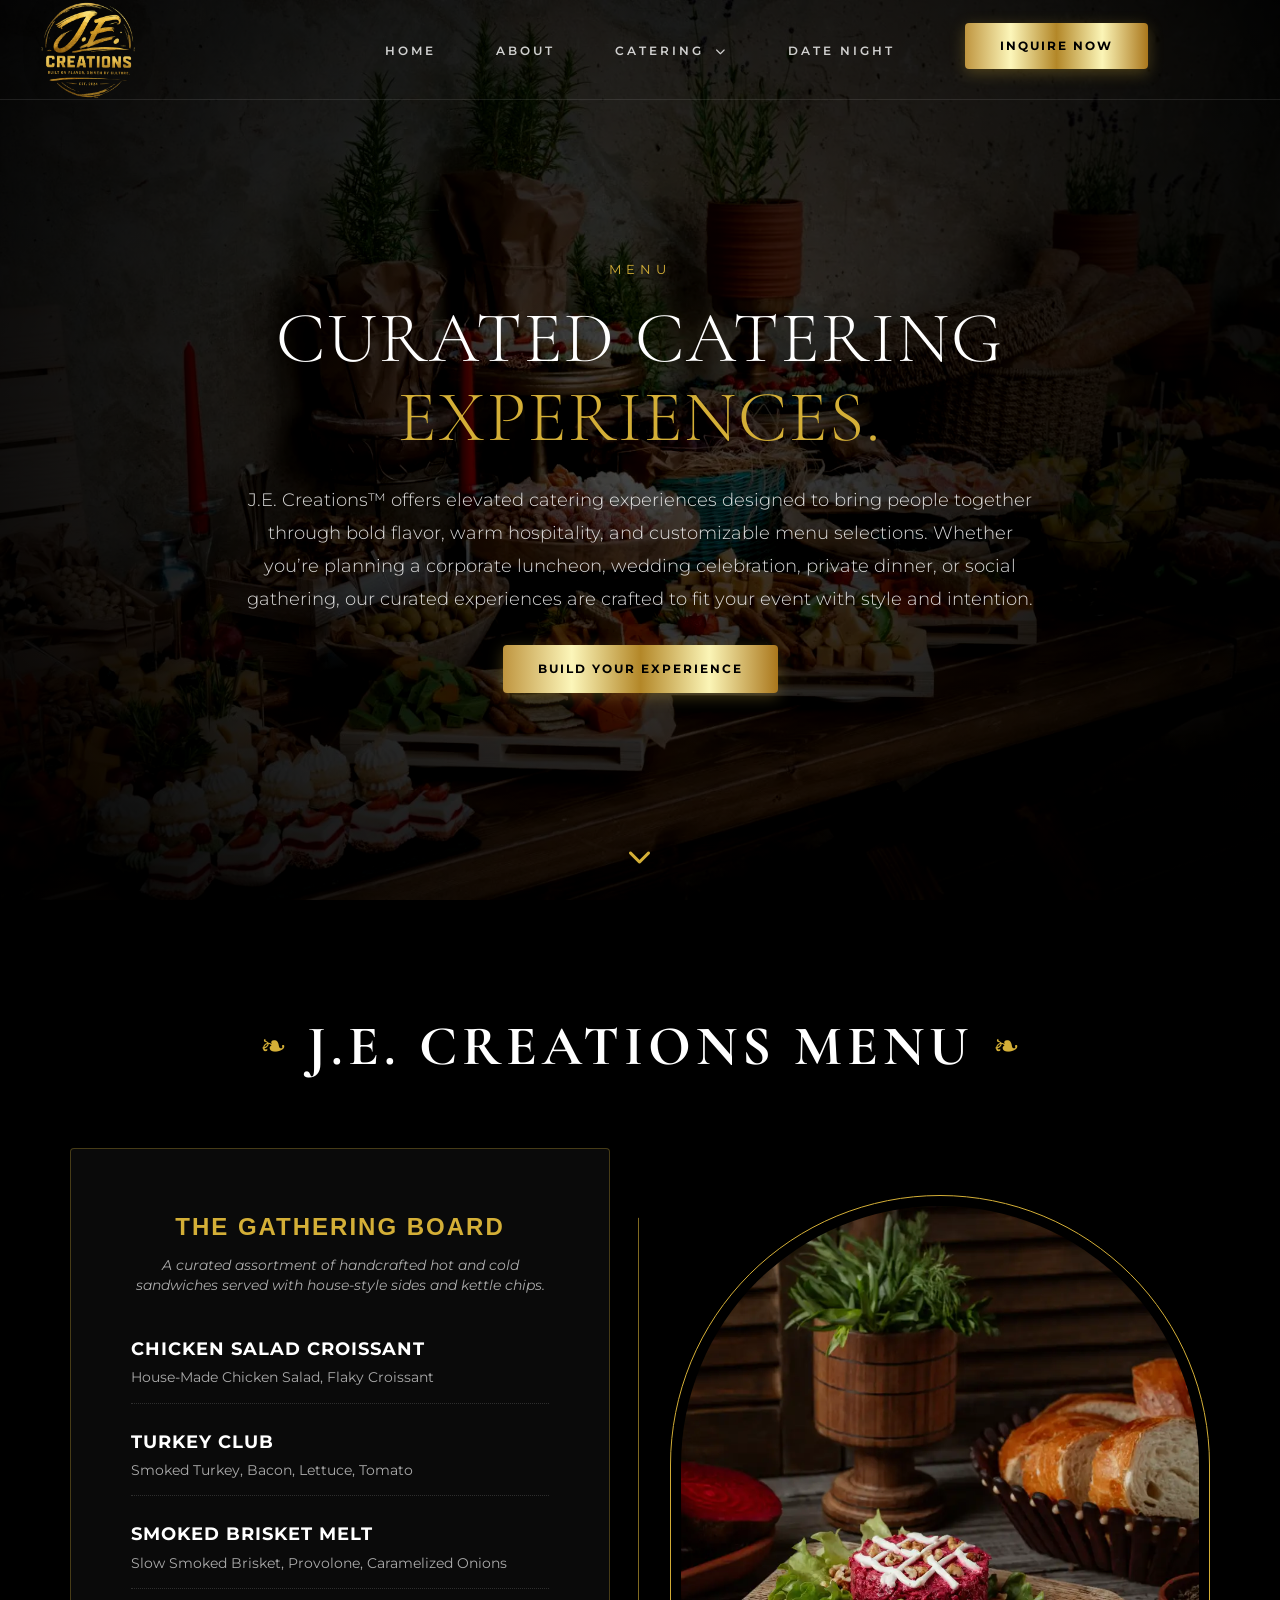
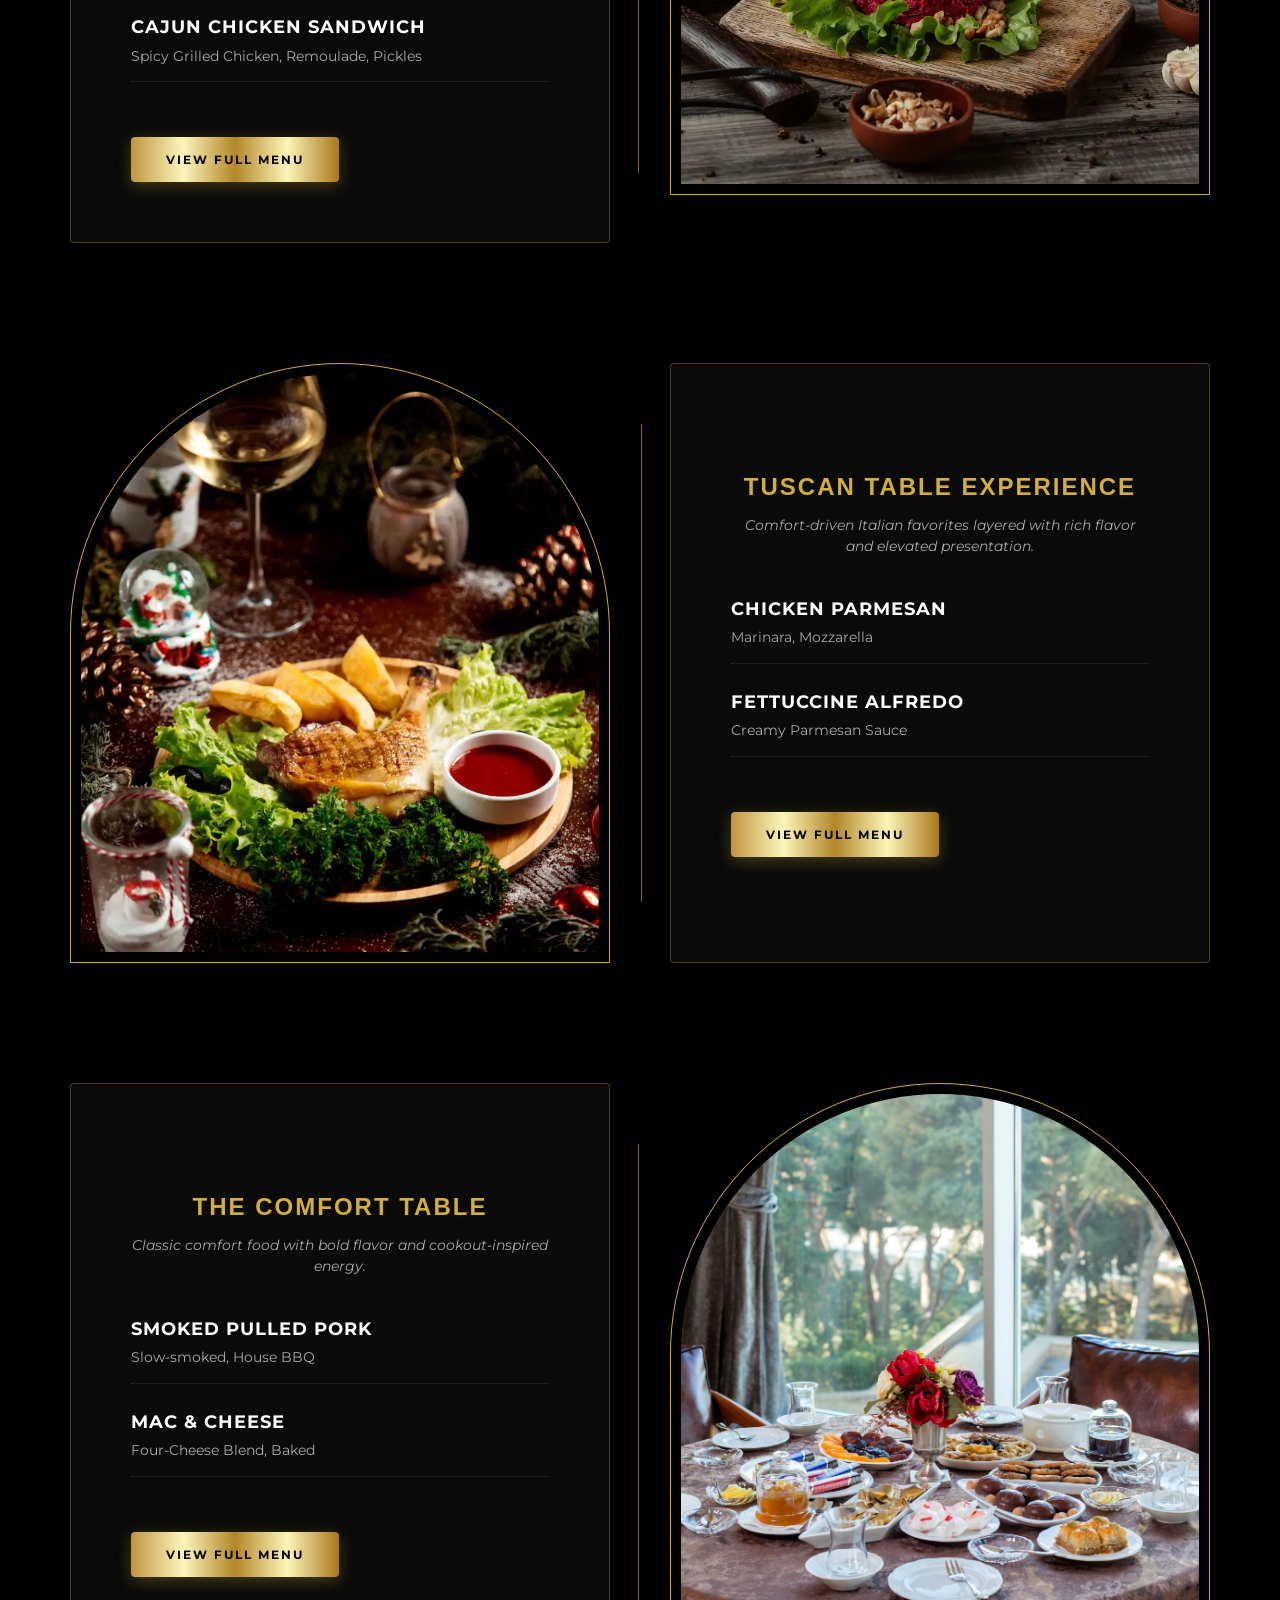
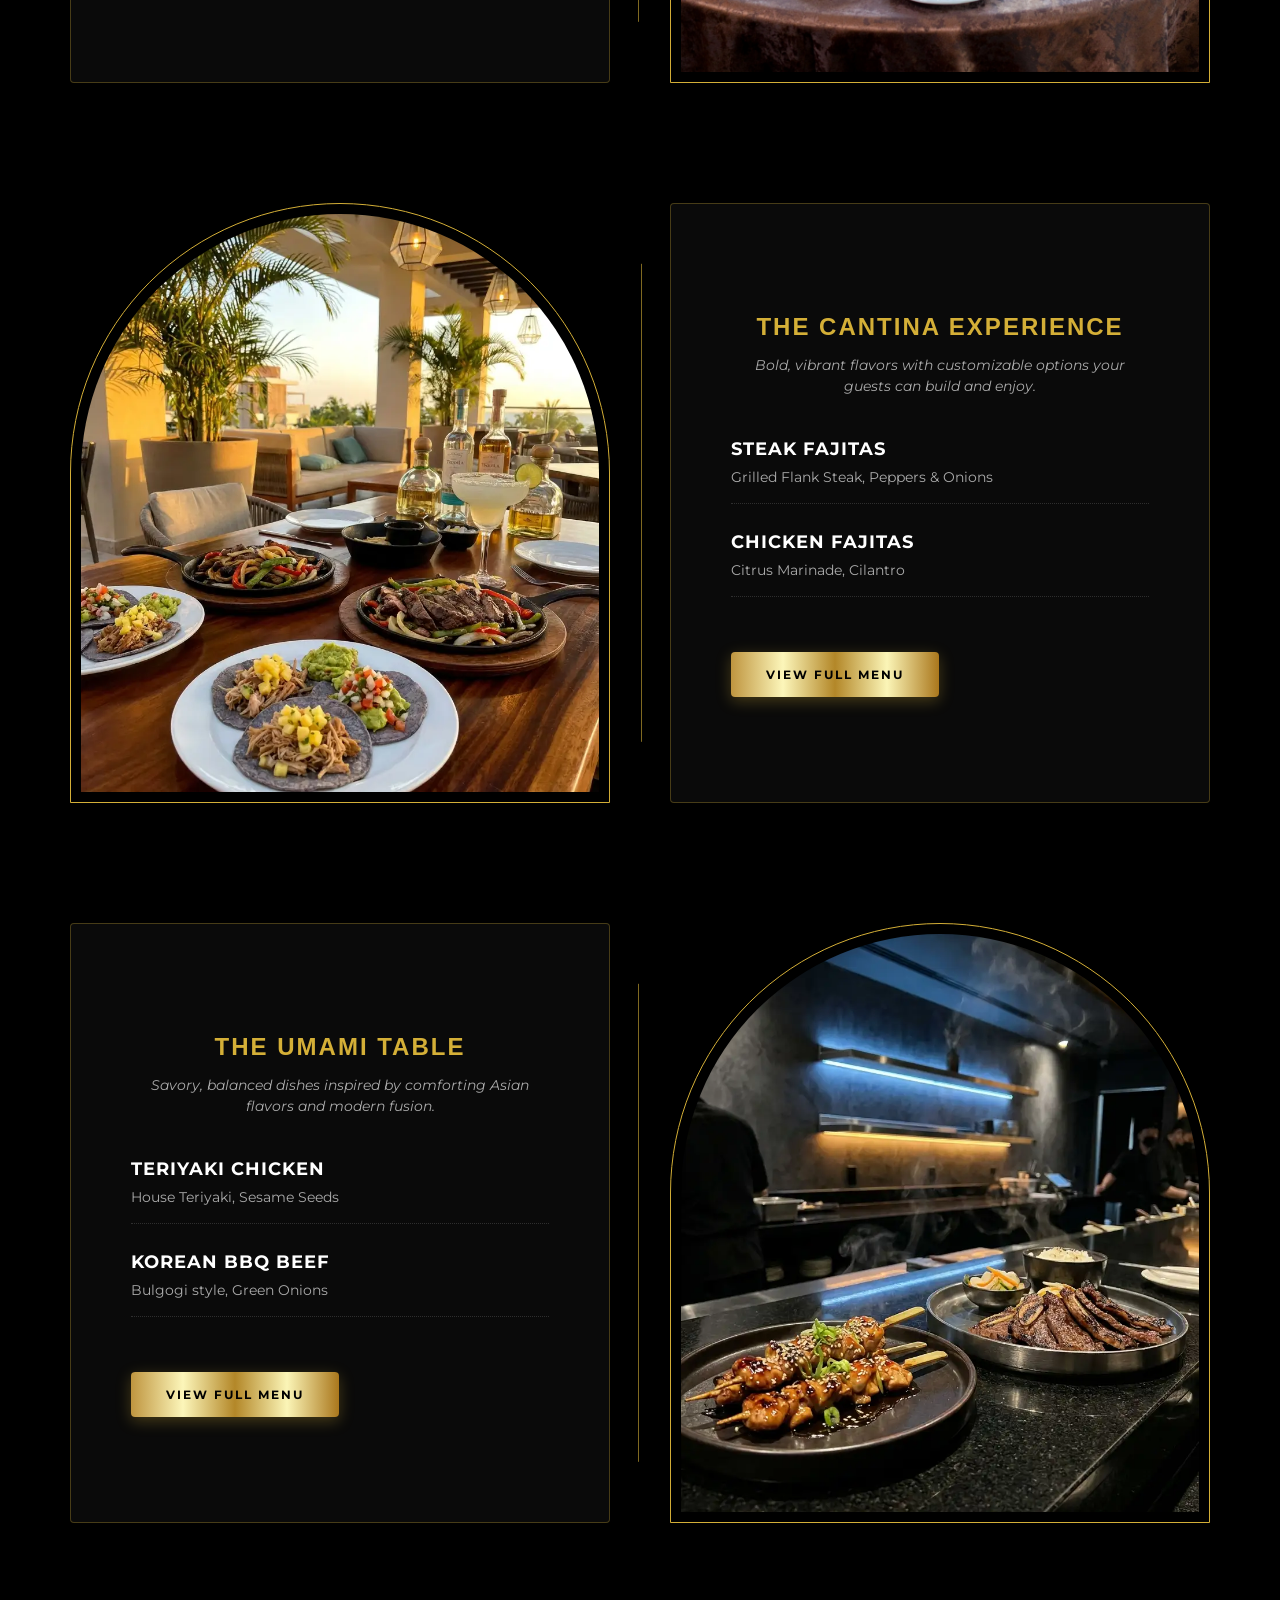
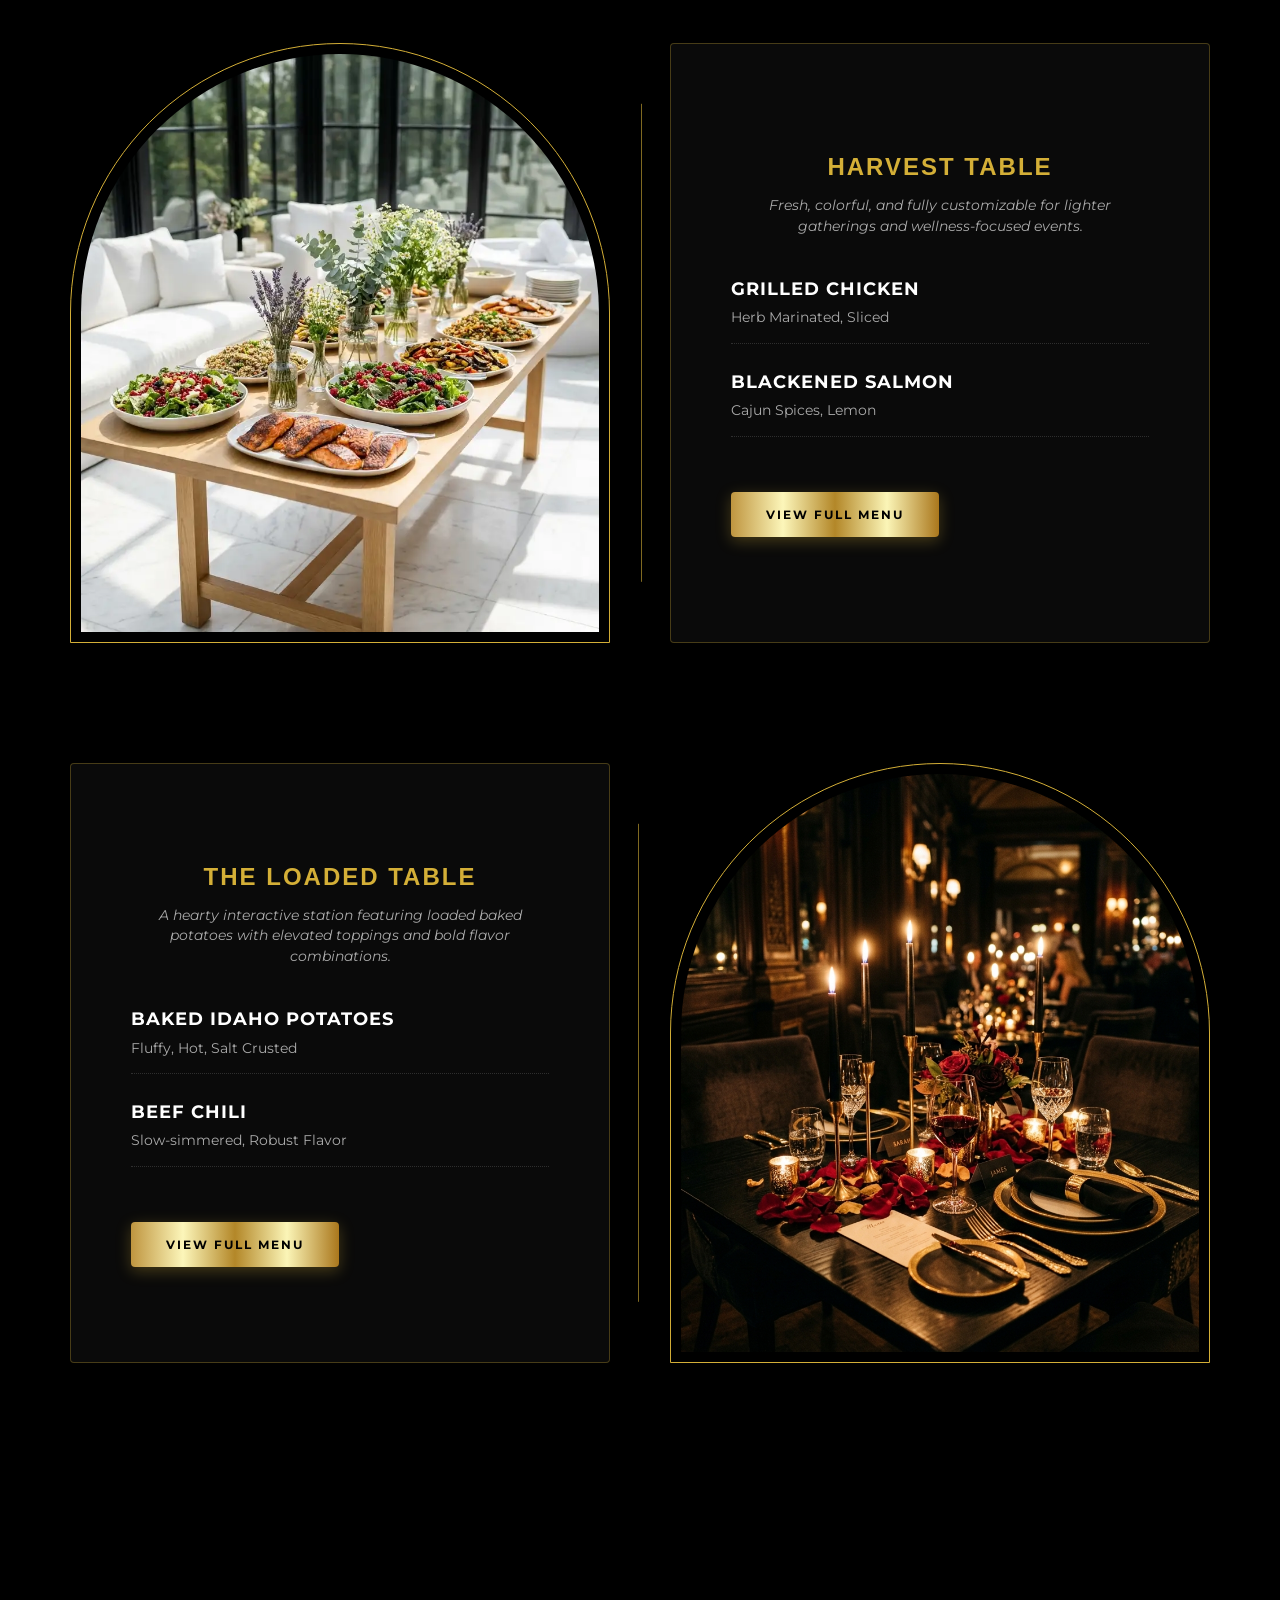
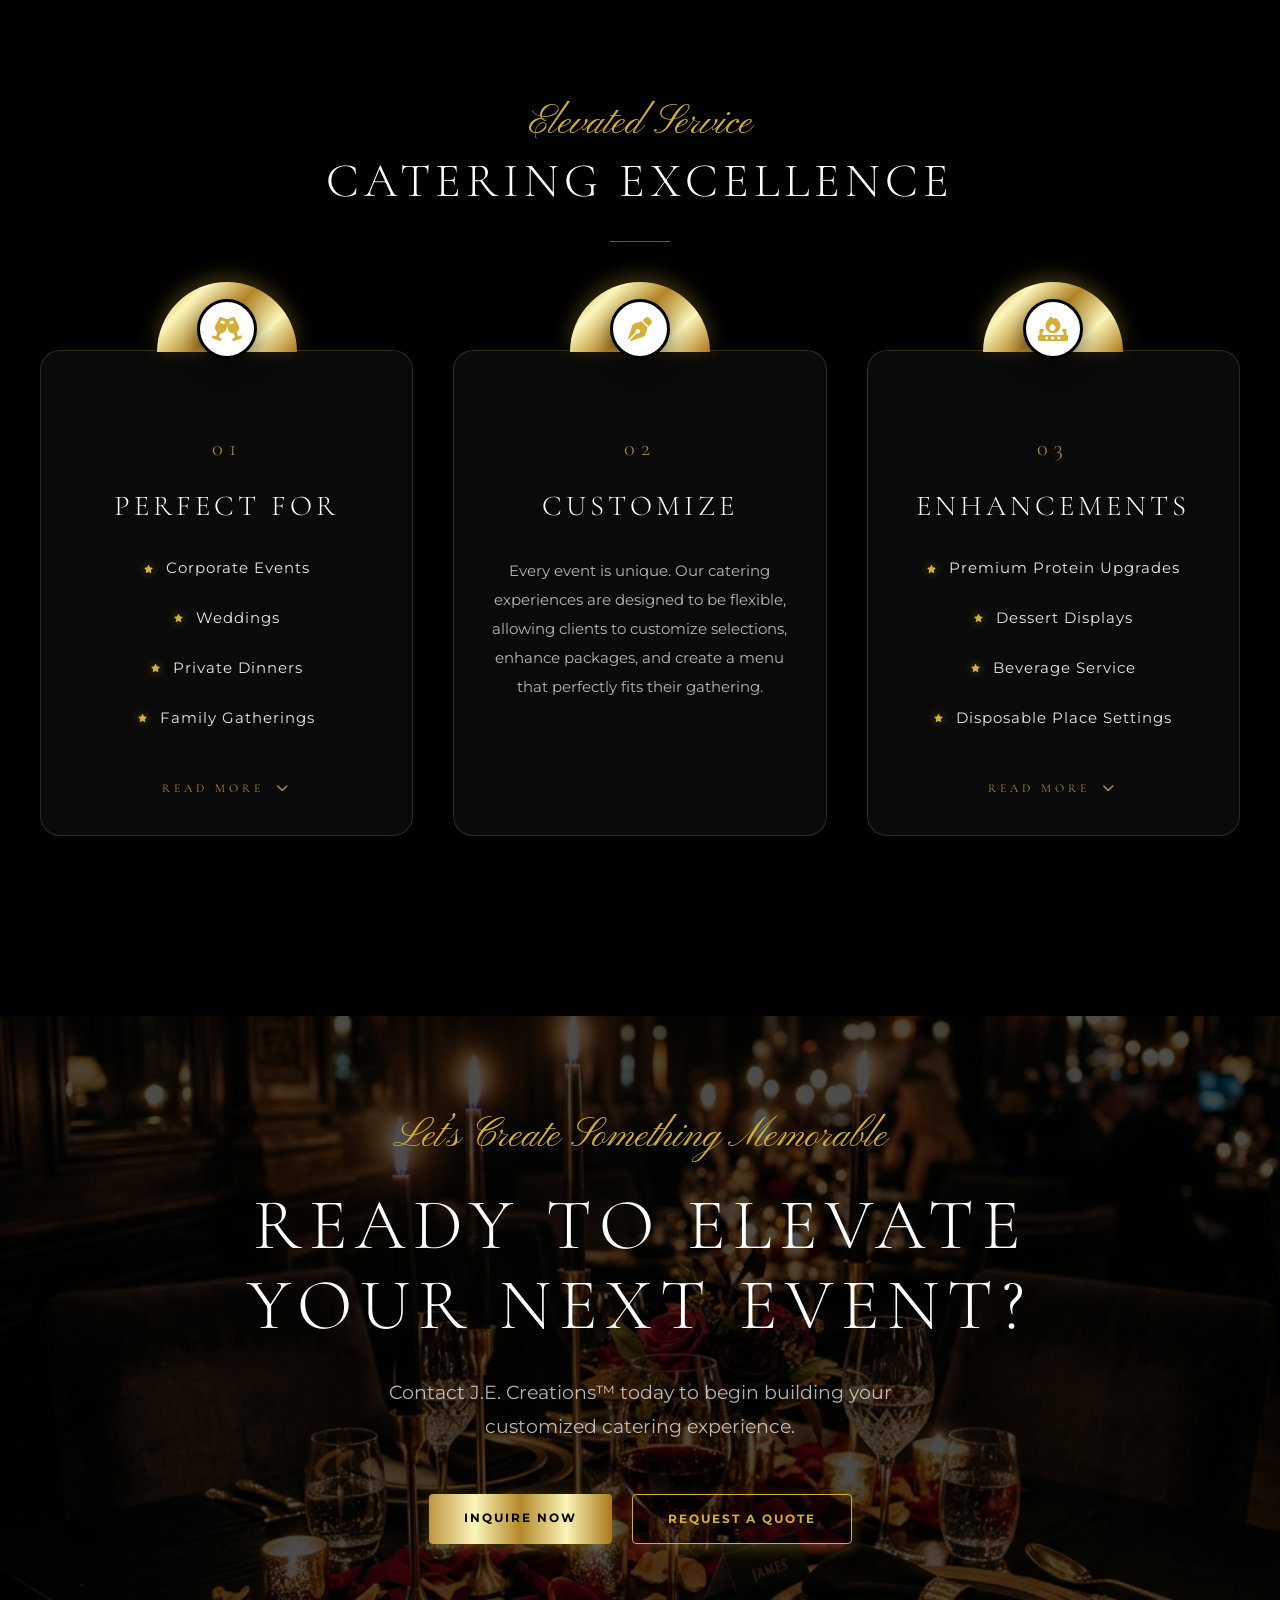
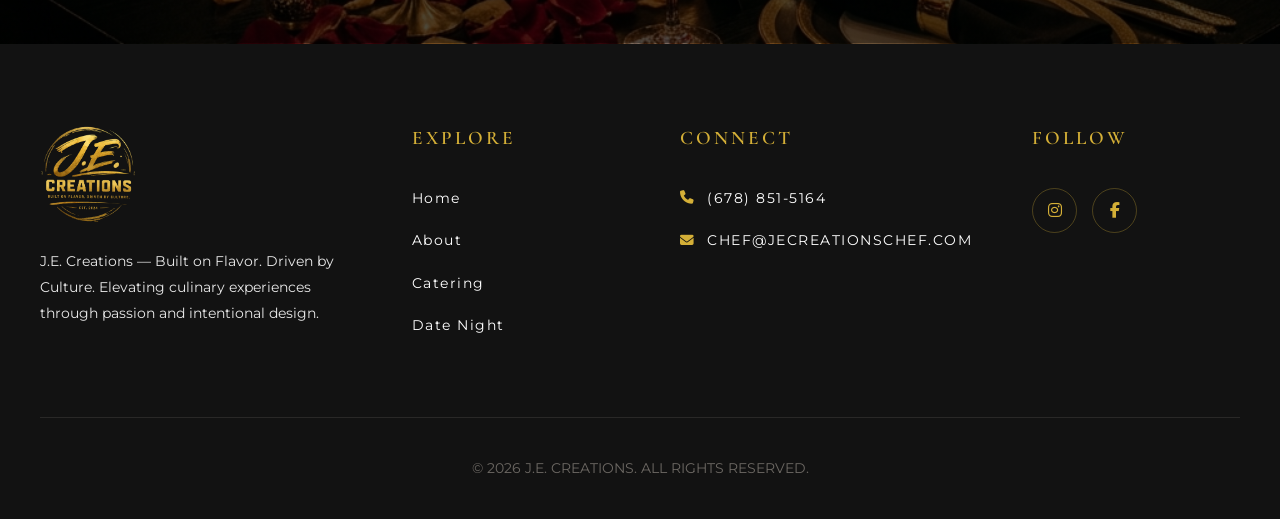
<file: catering-menu.html>
<!DOCTYPE html>
<html lang="en">

<head>
    <meta charset="UTF-8">
    <meta name="viewport" content="width=device-width, initial-scale=1.0, maximum-scale=1.0, user-scalable=no">
    <title>Curated Catering Experiences | J.E. Creations</title>
    <meta name="description"
        content="Elevated catering experiences by J.E. Creations. Handcrafted menus for corporate events, weddings, and private gatherings.">

    <!-- Typography -->
    <link rel="preconnect" href="https://fonts.googleapis.com">
    <link rel="preconnect" href="https://fonts.gstatic.com" crossorigin>
    <link
        href="https://fonts.googleapis.com/css2?family=Cormorant+Garamond:ital,wght@0,300;0,400;0,500;0,600;0,700;1,400&family=Montserrat:wght@300;400;500;600;700&family=Pinyon+Script&display=swap"
        rel="stylesheet">

    <link rel="stylesheet" href="style.css">
    <link rel="stylesheet" href="date-night.css">
    <link rel="stylesheet" href="catering-menu.css">
    <link rel="stylesheet" href="catering-menu-luxury.css">
    <link rel="stylesheet" href="https://cdnjs.cloudflare.com/ajax/libs/font-awesome/6.4.0/css/all.min.css">
</head>

<body class="luxury-theme catering-menu-page">

    <!-- Navigation -->
    <nav class="nav">
        <div class="container nav-inner">


            <a href="index.html" class="logo">
                <img src="assets/gold-J-E.webp" alt="J.E. Creations Logo">
            </a>

            <ul class="nav-links" id="nav-menu">
                <li><a href="index.html">Home</a></li>
                <li><a href="index.html#about">About</a></li>
                <li class="nav-dropdown">
                    <a href="catering-menu.html" class="gold-text dropdown-toggle">Catering <i
                            class="fa-solid fa-chevron-down"></i></a>
                    <ul class="dropdown-menu">
                        <li><a href="#gathering-board">The Gathering Board</a></li>
                        <li><a href="#tuscan-table">Tuscan Table Experience</a></li>
                        <li><a href="#comfort-table">The Comfort Table</a></li>
                        <li><a href="#cantina-experience">The Cantina Experience</a></li>
                        <li><a href="#umami-table">The Umami Table</a></li>
                        <li><a href="#harvest-table">Harvest Table</a></li>
                        <li><a href="#loaded-table">The Loaded Table</a></li>
                    </ul>
                </li>
                <li><a href="date-night.html">Date Night</a></li>
                <li class="nav-btn-mobile"><a href="#inquiry" class="btn nav-btn">Inquire Now</a></li>
            </ul>

            <div class="nav-right-wrap">
                <div class="nav-btn-wrap hide-mobile luxury-gap">
                    <a href="#inquiry" class="btn nav-btn">Inquire Now</a>
                </div>
                <!-- Premium Hamburger Toggle -->
                <div class="nav-toggle" id="mobile-toggle">
                    <div class="bar"></div>
                    <div class="bar"></div>
                    <div class="bar"></div>
                </div>
            </div>
        </div>
    </nav>

    <!-- HERO SECTION -->
    <header class="catering-hero-revised">
        <div class="hero-slider">
            <div class="slide slide-1"
                style="background-image: url('assets/hero-short-cateringpage.webp');">
            </div>
        </div>
        <div class="hero-overlay"></div>
        <div class="container hero-content reveal">
            <span class="hero-badge">MENU</span>
            <h1 class="hero-title">Curated Catering <span class="gold-text">Experiences.</span></h1>
            <p class="hero-subtext">
                J.E. Creations™ offers elevated catering experiences designed to bring people together through bold
                flavor, warm hospitality, and customizable menu selections. Whether you’re planning a corporate
                luncheon, wedding celebration, private dinner, or social gathering, our curated experiences are crafted
                to fit your event with style and intention.
            </p>
            <div class="hero-actions">
                <a href="#inquiry" class="btn btn-gold">Build Your Experience</a>
            </div>
        </div>
        <div class="scroll-down">
            <a href="#menu-start"><i class="fa-solid fa-chevron-down"></i></a>
        </div>
    </header>

    <!-- MENU START ANCHOR -->
    <div id="menu-start"></div>

    <!-- LUXURY MARQUEE -->
    <div class="je-marquee-wrapper">

        <div class="je-marquee-track">
            <span class="je-menu-item">The Gathering Board</span>
            <span class="je-menu-item">Tuscan Table Experience</span>
            <span class="je-menu-item">The Comfort Table</span>
            <span class="je-menu-item">The Cantina Experience</span>
            <span class="je-menu-item">The Umami Table</span>
            <span class="je-menu-item">Harvest Table</span>
            <span class="je-menu-item">The Loaded Table</span>
            <span class="je-menu-item">Lansky’s™ Feature Items</span>

            <!-- Repeat for infinite loop -->
            <span class="je-menu-item">The Gathering Board</span>
            <span class="je-menu-item">Tuscan Table Experience</span>
            <span class="je-menu-item">The Comfort Table</span>
            <span class="je-menu-item">The Cantina Experience</span>
            <span class="je-menu-item">The Umami Table</span>
            <span class="je-menu-item">Harvest Table</span>
            <span class="je-menu-item">The Loaded Table</span>
            <span class="je-menu-item">Lansky’s™ Feature Items</span>
        </div>
    </div>

    <!-- MENU GRID -->
    <section class="menu-section container">
        <div class="catering-grid">

            <!-- 1. THE GATHERING BOARD - LUXURY DESIGN -->
            <div id="gathering-board" class="luxury-menu-section reveal"
                style="grid-column: 1 / -1; margin-bottom: 80px;">
                <div class="luxury-menu-header">
                    <span class="flourish">❧</span>
                    <h2 class="luxury-title-main">J.E. Creations Menu</h2>
                    <span class="flourish">❧</span>
                </div>

                <div class="luxury-menu-container">
                    <!-- Left: Menu Preview Card -->
                    <div class="luxury-preview-card">
                        <div class="card-inner">
                            <h3 class="card-subtitle-brand"
                                style="font-family: 'Block Burst', sans-serif; font-size: 1.5rem; letter-spacing: 2px; color: var(--gold); margin-bottom: 10px; text-align: center; text-transform: uppercase;">
                                The Gathering Board</h3>
                            <p class="card-desc-brand"
                                style="font-family: var(--font-body); font-size: 0.85rem; color: #aaa; font-style: italic; text-align: center; margin-bottom: 40px; line-height: 1.5;">
                                A curated assortment of handcrafted hot and cold sandwiches served with house-style
                                sides and kettle chips.</p>

                            <h3 class="card-item-title">CHICKEN SALAD CROISSANT</h3>
                            <p class="card-item-desc">House-Made Chicken Salad, Flaky Croissant</p>

                            <h3 class="card-item-title">TURKEY CLUB</h3>
                            <p class="card-item-desc">Smoked Turkey, Bacon, Lettuce, Tomato</p>

                            <h3 class="card-item-title">SMOKED BRISKET MELT</h3>
                            <p class="card-item-desc">Slow Smoked Brisket, Provolone, Caramelized Onions</p>

                            <h3 class="card-item-title">CAJUN CHICKEN SANDWICH</h3>
                            <p class="card-item-desc">Spicy Grilled Chicken, Remoulade, Pickles</p>

                            <button class="btn btn-gold" style="margin-top: 30px;"
                                onclick="openModal('gathering-modal')">VIEW FULL MENU</button>
                        </div>
                    </div>

                    <!-- Right: Arched Image & Vertical Text -->
                    <div class="luxury-image-wrap">
                        <div class="arched-frame">
                            <img src="assets/The Gathering Board.webp"
                                alt="The Gathering Board Luxury Spread">
                        </div>
                    </div>
                </div>
            </div>

            <!-- MODAL STRUCTURE (kj-ds-modal) -->
            <div id="gathering-modal" class="kj-ds-modal">
                <span class="kj-ds-close-btn" onclick="closeModal('gathering-modal')">&times;</span>
                <div class="kj-ds-modal-inner">

                    <!-- Includes Section -->
                    <h2 class="kj-ds-category-title">Includes</h2>

                    <div class="kj-ds-menu-item">
                        <div class="kj-ds-item-info">
                            <div class="kj-ds-item-title-row">
                                <h3 class="kj-ds-item-name">Choice of 3 Sandwich Selections</h3><span
                                    class="kj-ds-ornament"></span>
                            </div>
                        </div>
                    </div>
                    <div class="kj-ds-menu-item">
                        <div class="kj-ds-item-info">
                            <div class="kj-ds-item-title-row">
                                <h3 class="kj-ds-item-name">Kettle Chips</h3><span class="kj-ds-ornament"></span>
                            </div>
                        </div>
                    </div>
                    <div class="kj-ds-menu-item">
                        <div class="kj-ds-item-info">
                            <div class="kj-ds-item-title-row">
                                <h3 class="kj-ds-item-name">Choice of Side</h3><span class="kj-ds-ornament"></span>
                            </div>
                            <p class="kj-ds-item-desc">Southern Coleslaw, Herb Potato Salad, or Pasta Salad</p>
                        </div>
                    </div>

                    <!-- Cold Selections Section -->
                    <h2 class="kj-ds-category-title">Cold Selections</h2>

                    <div class="kj-ds-menu-item">
                        <div class="kj-ds-item-info">
                            <div class="kj-ds-item-title-row">
                                <h3 class="kj-ds-item-name">Turkey Club</h3><span class="kj-ds-ornament"></span>
                            </div>
                        </div>
                    </div>
                    <div class="kj-ds-menu-item">
                        <div class="kj-ds-item-info">
                            <div class="kj-ds-item-title-row">
                                <h3 class="kj-ds-item-name">Ham & Swiss</h3><span class="kj-ds-ornament"></span>
                            </div>
                        </div>
                    </div>
                    <div class="kj-ds-menu-item">
                        <div class="kj-ds-item-info">
                            <div class="kj-ds-item-title-row">
                                <h3 class="kj-ds-item-name">Chicken Salad Croissant</h3><span
                                    class="kj-ds-ornament"></span>
                            </div>
                        </div>
                    </div>
                    <div class="kj-ds-menu-item">
                        <div class="kj-ds-item-info">
                            <div class="kj-ds-item-title-row">
                                <h3 class="kj-ds-item-name">Italian Sub</h3><span class="kj-ds-ornament"></span>
                            </div>
                        </div>
                    </div>
                    <div class="kj-ds-menu-item">
                        <div class="kj-ds-item-info">
                            <div class="kj-ds-item-title-row">
                                <h3 class="kj-ds-item-name">Veggie Wrap</h3><span class="kj-ds-ornament"></span>
                            </div>
                        </div>
                    </div>

                    <!-- Hot Selections Section -->
                    <h2 class="kj-ds-category-title">Hot Selections</h2>

                    <div class="kj-ds-menu-item">
                        <div class="kj-ds-item-info">
                            <div class="kj-ds-item-title-row">
                                <h3 class="kj-ds-item-name">Smoked Brisket Melt</h3><span class="kj-ds-ornament"></span>
                            </div>
                        </div>
                    </div>
                    <div class="kj-ds-menu-item">
                        <div class="kj-ds-item-info">
                            <div class="kj-ds-item-title-row">
                                <h3 class="kj-ds-item-name">Buffalo Chicken Sandwich</h3><span
                                    class="kj-ds-ornament"></span>
                            </div>
                        </div>
                    </div>
                    <div class="kj-ds-menu-item">
                        <div class="kj-ds-item-info">
                            <div class="kj-ds-item-title-row">
                                <h3 class="kj-ds-item-name">Pulled Pork Sandwich</h3><span
                                    class="kj-ds-ornament"></span>
                            </div>
                        </div>
                    </div>
                    <div class="kj-ds-menu-item">
                        <div class="kj-ds-item-info">
                            <div class="kj-ds-item-title-row">
                                <h3 class="kj-ds-item-name">Philly Cheesesteak</h3><span class="kj-ds-ornament"></span>
                            </div>
                        </div>
                    </div>
                    <div class="kj-ds-menu-item">
                        <div class="kj-ds-item-info">
                            <div class="kj-ds-item-title-row">
                                <h3 class="kj-ds-item-name">Cajun Chicken Sandwich</h3><span
                                    class="kj-ds-ornament"></span>
                            </div>
                        </div>
                    </div>

                    <!-- Flavor Enhancements Section -->
                    <h2 class="kj-ds-category-title">Flavor Enhancements</h2>

                    <div class="kj-ds-menu-item">
                        <div class="kj-ds-item-info">
                            <div class="kj-ds-item-title-row">
                                <h3 class="kj-ds-item-name">Additional Sandwich Selection</h3><span
                                    class="kj-ds-ornament"></span>
                            </div>
                        </div>
                    </div>
                    <div class="kj-ds-menu-item">
                        <div class="kj-ds-item-info">
                            <div class="kj-ds-item-title-row">
                                <h3 class="kj-ds-item-name">Gourmet Cookie Tray</h3><span class="kj-ds-ornament"></span>
                            </div>
                        </div>
                    </div>
                    <div class="kj-ds-menu-item">
                        <div class="kj-ds-item-info">
                            <div class="kj-ds-item-title-row">
                                <h3 class="kj-ds-item-name">Fresh Fruit Display</h3><span class="kj-ds-ornament"></span>
                            </div>
                        </div>
                    </div>
                    <div class="kj-ds-menu-item">
                        <div class="kj-ds-item-info">
                            <div class="kj-ds-item-title-row">
                                <h3 class="kj-ds-item-name">Bottled Beverage Package</h3><span
                                    class="kj-ds-ornament"></span>
                            </div>
                        </div>
                    </div>

                    <div style="text-align: center; margin-top: 50px;">
                        <button class="btn btn-gold" onclick="closeModal('gathering-modal')">Close Menu</button>
                    </div>
                </div>
            </div>


            <!-- TUSCAN TABLE EXPERIENCE -->
            <div id="tuscan-table" class="luxury-menu-section reveal" style="grid-column: 1 / -1; margin-bottom: 80px;">
                <div class="luxury-menu-container reverse-layout">
                    <!-- Left: Menu Preview Card -->
                    <div class="luxury-preview-card">
                        <div class="card-inner">
                            <h3 class="card-subtitle-brand"
                                style="font-family: 'Block Burst', sans-serif; font-size: 1.5rem; letter-spacing: 2px; color: var(--gold); margin-bottom: 10px; text-align: center; text-transform: uppercase;">
                                TUSCAN TABLE EXPERIENCE</h3>
                            <p class="card-desc-brand"
                                style="font-family: var(--font-body); font-size: 0.85rem; color: #aaa; font-style: italic; text-align: center; margin-bottom: 40px; line-height: 1.5;">
                                Comfort-driven Italian favorites layered with rich flavor and elevated presentation.</p>

                            <h3 class="card-item-title">CHICKEN PARMESAN</h3>
                            <p class="card-item-desc">Marinara, Mozzarella</p>
                            <h3 class="card-item-title">FETTUCCINE ALFREDO</h3>
                            <p class="card-item-desc">Creamy Parmesan Sauce</p>

                            <button class="btn btn-gold" style="margin-top: 30px;"
                                onclick="openModal('tuscan-modal')">VIEW FULL MENU</button>
                        </div>
                    </div>

                    <!-- Right: Arched Image & Vertical Text -->
                    <div class="luxury-image-wrap">
                        <div class="arched-frame">
                            <img src="assets/Tuscan Table.webp" alt="TUSCAN TABLE EXPERIENCE">
                        </div>
                    </div>
                </div>
            </div>

            <!-- MODAL STRUCTURE -->
            <div id="tuscan-modal" class="kj-ds-modal">
                <span class="kj-ds-close-btn" onclick="closeModal('tuscan-modal')">&times;</span>
                <div class="kj-ds-modal-inner">

                    <h2 class="kj-ds-category-title">Includes</h2>
                    <div class="kj-ds-menu-item">
                        <div class="kj-ds-item-info">
                            <div class="kj-ds-item-title-row">
                                <h3 class="kj-ds-item-name">Choice of 1 Entrée Protein</h3><span
                                    class="kj-ds-ornament"></span>
                            </div>
                        </div>
                    </div>
                    <div class="kj-ds-menu-item">
                        <div class="kj-ds-item-info">
                            <div class="kj-ds-item-title-row">
                                <h3 class="kj-ds-item-name">Italian Salad</h3><span class="kj-ds-ornament"></span>
                            </div>
                        </div>
                    </div>
                    <div class="kj-ds-menu-item">
                        <div class="kj-ds-item-info">
                            <div class="kj-ds-item-title-row">
                                <h3 class="kj-ds-item-name">Seasonal Vegetable</h3><span class="kj-ds-ornament"></span>
                            </div>
                        </div>
                    </div>
                    <div class="kj-ds-menu-item">
                        <div class="kj-ds-item-info">
                            <div class="kj-ds-item-title-row">
                                <h3 class="kj-ds-item-name">Choice of Starch/Pasta</h3><span
                                    class="kj-ds-ornament"></span>
                            </div>
                        </div>
                    </div>
                    <div class="kj-ds-menu-item">
                        <div class="kj-ds-item-info">
                            <div class="kj-ds-item-title-row">
                                <h3 class="kj-ds-item-name">Dessert Selection & Garlic Bread</h3><span
                                    class="kj-ds-ornament"></span>
                            </div>
                        </div>
                    </div>
                    <h2 class="kj-ds-category-title">Protein Selections</h2>
                    <div class="kj-ds-menu-item">
                        <div class="kj-ds-item-info">
                            <div class="kj-ds-item-title-row">
                                <h3 class="kj-ds-item-name">Chicken Parmesan</h3><span class="kj-ds-ornament"></span>
                            </div>
                        </div>
                    </div>
                    <div class="kj-ds-menu-item">
                        <div class="kj-ds-item-info">
                            <div class="kj-ds-item-title-row">
                                <h3 class="kj-ds-item-name">Chicken Piccata</h3><span class="kj-ds-ornament"></span>
                            </div>
                        </div>
                    </div>
                    <div class="kj-ds-menu-item">
                        <div class="kj-ds-item-info">
                            <div class="kj-ds-item-title-row">
                                <h3 class="kj-ds-item-name">Italian Sausage & Peppers</h3><span
                                    class="kj-ds-ornament"></span>
                            </div>
                        </div>
                    </div>
                    <div class="kj-ds-menu-item">
                        <div class="kj-ds-item-info">
                            <div class="kj-ds-item-title-row">
                                <h3 class="kj-ds-item-name">Meatballs in Marinara</h3><span
                                    class="kj-ds-ornament"></span>
                            </div>
                        </div>
                    </div>
                    <div class="kj-ds-menu-item">
                        <div class="kj-ds-item-info">
                            <div class="kj-ds-item-title-row">
                                <h3 class="kj-ds-item-name">Baked Herb Salmon</h3><span class="kj-ds-ornament"></span>
                            </div>
                        </div>
                    </div>
                    <h2 class="kj-ds-category-title">Starch & Veg</h2>
                    <div class="kj-ds-menu-item">
                        <div class="kj-ds-item-info">
                            <div class="kj-ds-item-title-row">
                                <h3 class="kj-ds-item-name">Fettuccine Alfredo</h3><span class="kj-ds-ornament"></span>
                            </div>
                        </div>
                    </div>
                    <div class="kj-ds-menu-item">
                        <div class="kj-ds-item-info">
                            <div class="kj-ds-item-title-row">
                                <h3 class="kj-ds-item-name">Penne Marinara</h3><span class="kj-ds-ornament"></span>
                            </div>
                        </div>
                    </div>
                    <div class="kj-ds-menu-item">
                        <div class="kj-ds-item-info">
                            <div class="kj-ds-item-title-row">
                                <h3 class="kj-ds-item-name">Roasted Broccoli</h3><span class="kj-ds-ornament"></span>
                            </div>
                        </div>
                    </div>
                    <div class="kj-ds-menu-item">
                        <div class="kj-ds-item-info">
                            <div class="kj-ds-item-title-row">
                                <h3 class="kj-ds-item-name">Garlic Green Beans</h3><span class="kj-ds-ornament"></span>
                            </div>
                        </div>
                    </div>
                    <h2 class="kj-ds-category-title">Dessert Options</h2>
                    <div class="kj-ds-menu-item">
                        <div class="kj-ds-item-info">
                            <div class="kj-ds-item-title-row">
                                <h3 class="kj-ds-item-name">Tiramisu</h3><span class="kj-ds-ornament"></span>
                            </div>
                        </div>
                    </div>
                    <div class="kj-ds-menu-item">
                        <div class="kj-ds-item-info">
                            <div class="kj-ds-item-title-row">
                                <h3 class="kj-ds-item-name">Cannoli Dip Cups</h3><span class="kj-ds-ornament"></span>
                            </div>
                        </div>
                    </div>
                    <div class="kj-ds-menu-item">
                        <div class="kj-ds-item-info">
                            <div class="kj-ds-item-title-row">
                                <h3 class="kj-ds-item-name">Italian Cream Cake</h3><span class="kj-ds-ornament"></span>
                            </div>
                        </div>
                    </div>
                    <div class="kj-ds-menu-item">
                        <div class="kj-ds-item-info">
                            <div class="kj-ds-item-title-row">
                                <h3 class="kj-ds-item-name">+ Additional Protein Selection</h3><span
                                    class="kj-ds-ornament"></span>
                            </div>
                        </div>
                    </div>
                    <div style="text-align: center; margin-top: 50px;">
                        <button class="btn btn-gold" onclick="closeModal('tuscan-modal')">Close Menu</button>
                    </div>
                </div>
            </div>

            <!-- THE COMFORT TABLE -->
            <div id="comfort-table" class="luxury-menu-section reveal"
                style="grid-column: 1 / -1; margin-bottom: 80px;">
                <div class="luxury-menu-container">
                    <!-- Left: Menu Preview Card -->
                    <div class="luxury-preview-card">
                        <div class="card-inner">
                            <h3 class="card-subtitle-brand"
                                style="font-family: 'Block Burst', sans-serif; font-size: 1.5rem; letter-spacing: 2px; color: var(--gold); margin-bottom: 10px; text-align: center; text-transform: uppercase;">
                                THE COMFORT TABLE</h3>
                            <p class="card-desc-brand"
                                style="font-family: var(--font-body); font-size: 0.85rem; color: #aaa; font-style: italic; text-align: center; margin-bottom: 40px; line-height: 1.5;">
                                Classic comfort food with bold flavor and cookout-inspired energy.</p>

                            <h3 class="card-item-title">SMOKED PULLED PORK</h3>
                            <p class="card-item-desc">Slow-smoked, House BBQ</p>
                            <h3 class="card-item-title">MAC & CHEESE</h3>
                            <p class="card-item-desc">Four-Cheese Blend, Baked</p>

                            <button class="btn btn-gold" style="margin-top: 30px;"
                                onclick="openModal('comfort-modal')">VIEW FULL MENU</button>
                        </div>
                    </div>

                    <!-- Right: Arched Image & Vertical Text -->
                    <div class="luxury-image-wrap">
                        <div class="arched-frame">
                            <img src="assets/The Comfort Table.webp" alt="THE COMFORT TABLE">
                        </div>
                    </div>
                </div>
            </div>

            <!-- MODAL STRUCTURE -->
            <div id="comfort-modal" class="kj-ds-modal">
                <span class="kj-ds-close-btn" onclick="closeModal('comfort-modal')">&times;</span>
                <div class="kj-ds-modal-inner">

                    <h2 class="kj-ds-category-title">Includes</h2>
                    <div class="kj-ds-menu-item">
                        <div class="kj-ds-item-info">
                            <div class="kj-ds-item-title-row">
                                <h3 class="kj-ds-item-name">Choice of 1 Entrée Protein</h3><span
                                    class="kj-ds-ornament"></span>
                            </div>
                        </div>
                    </div>
                    <div class="kj-ds-menu-item">
                        <div class="kj-ds-item-info">
                            <div class="kj-ds-item-title-row">
                                <h3 class="kj-ds-item-name">Garden Salad</h3><span class="kj-ds-ornament"></span>
                            </div>
                        </div>
                    </div>
                    <div class="kj-ds-menu-item">
                        <div class="kj-ds-item-info">
                            <div class="kj-ds-item-title-row">
                                <h3 class="kj-ds-item-name">Choice of Two Sides</h3><span class="kj-ds-ornament"></span>
                            </div>
                        </div>
                    </div>
                    <div class="kj-ds-menu-item">
                        <div class="kj-ds-item-info">
                            <div class="kj-ds-item-title-row">
                                <h3 class="kj-ds-item-name">Dessert Selection & Dinner Rolls</h3><span
                                    class="kj-ds-ornament"></span>
                            </div>
                        </div>
                    </div>
                    <h2 class="kj-ds-category-title">Protein Selections</h2>
                    <div class="kj-ds-menu-item">
                        <div class="kj-ds-item-info">
                            <div class="kj-ds-item-title-row">
                                <h3 class="kj-ds-item-name">BBQ Chicken</h3><span class="kj-ds-ornament"></span>
                            </div>
                        </div>
                    </div>
                    <div class="kj-ds-menu-item">
                        <div class="kj-ds-item-info">
                            <div class="kj-ds-item-title-row">
                                <h3 class="kj-ds-item-name">Smoked Pulled Pork</h3><span class="kj-ds-ornament"></span>
                            </div>
                        </div>
                    </div>
                    <div class="kj-ds-menu-item">
                        <div class="kj-ds-item-info">
                            <div class="kj-ds-item-title-row">
                                <h3 class="kj-ds-item-name">Hamburger Sliders</h3><span class="kj-ds-ornament"></span>
                            </div>
                        </div>
                    </div>
                    <div class="kj-ds-menu-item">
                        <div class="kj-ds-item-info">
                            <div class="kj-ds-item-title-row">
                                <h3 class="kj-ds-item-name">Fried Chicken</h3><span class="kj-ds-ornament"></span>
                            </div>
                        </div>
                    </div>
                    <div class="kj-ds-menu-item">
                        <div class="kj-ds-item-info">
                            <div class="kj-ds-item-title-row">
                                <h3 class="kj-ds-item-name">Meatloaf with Brown Gravy</h3><span
                                    class="kj-ds-ornament"></span>
                            </div>
                        </div>
                    </div>
                    <h2 class="kj-ds-category-title">Side Selections</h2>
                    <div class="kj-ds-menu-item">
                        <div class="kj-ds-item-info">
                            <div class="kj-ds-item-title-row">
                                <h3 class="kj-ds-item-name">Mac & Cheese</h3><span class="kj-ds-ornament"></span>
                            </div>
                        </div>
                    </div>
                    <div class="kj-ds-menu-item">
                        <div class="kj-ds-item-info">
                            <div class="kj-ds-item-title-row">
                                <h3 class="kj-ds-item-name">Baked Beans</h3><span class="kj-ds-ornament"></span>
                            </div>
                        </div>
                    </div>
                    <div class="kj-ds-menu-item">
                        <div class="kj-ds-item-info">
                            <div class="kj-ds-item-title-row">
                                <h3 class="kj-ds-item-name">Mashed Potatoes</h3><span class="kj-ds-ornament"></span>
                            </div>
                        </div>
                    </div>
                    <div class="kj-ds-menu-item">
                        <div class="kj-ds-item-info">
                            <div class="kj-ds-item-title-row">
                                <h3 class="kj-ds-item-name">Roasted Corn</h3><span class="kj-ds-ornament"></span>
                            </div>
                        </div>
                    </div>
                    <div class="kj-ds-menu-item">
                        <div class="kj-ds-item-info">
                            <div class="kj-ds-item-title-row">
                                <h3 class="kj-ds-item-name">Southern Green Beans</h3><span
                                    class="kj-ds-ornament"></span>
                            </div>
                        </div>
                    </div>
                    <h2 class="kj-ds-category-title">Dessert Options</h2>
                    <div class="kj-ds-menu-item">
                        <div class="kj-ds-item-info">
                            <div class="kj-ds-item-title-row">
                                <h3 class="kj-ds-item-name">Banana Pudding</h3><span class="kj-ds-ornament"></span>
                            </div>
                        </div>
                    </div>
                    <div class="kj-ds-menu-item">
                        <div class="kj-ds-item-info">
                            <div class="kj-ds-item-title-row">
                                <h3 class="kj-ds-item-name">Peach Cobbler</h3><span class="kj-ds-ornament"></span>
                            </div>
                        </div>
                    </div>
                    <div class="kj-ds-menu-item">
                        <div class="kj-ds-item-info">
                            <div class="kj-ds-item-title-row">
                                <h3 class="kj-ds-item-name">Chocolate Brownies</h3><span class="kj-ds-ornament"></span>
                            </div>
                        </div>
                    </div>
                    <div class="kj-ds-menu-item">
                        <div class="kj-ds-item-info">
                            <div class="kj-ds-item-title-row">
                                <h3 class="kj-ds-item-name">+ Additional Protein Selection</h3><span
                                    class="kj-ds-ornament"></span>
                            </div>
                        </div>
                    </div>
                    <div style="text-align: center; margin-top: 50px;">
                        <button class="btn btn-gold" onclick="closeModal('comfort-modal')">Close Menu</button>
                    </div>
                </div>
            </div>

            <!-- THE CANTINA EXPERIENCE -->
            <div id="cantina-experience" class="luxury-menu-section reveal"
                style="grid-column: 1 / -1; margin-bottom: 80px;">
                <div class="luxury-menu-container reverse-layout">
                    <!-- Left: Menu Preview Card -->
                    <div class="luxury-preview-card">
                        <div class="card-inner">
                            <h3 class="card-subtitle-brand"
                                style="font-family: 'Block Burst', sans-serif; font-size: 1.5rem; letter-spacing: 2px; color: var(--gold); margin-bottom: 10px; text-align: center; text-transform: uppercase;">
                                THE CANTINA EXPERIENCE</h3>
                            <p class="card-desc-brand"
                                style="font-family: var(--font-body); font-size: 0.85rem; color: #aaa; font-style: italic; text-align: center; margin-bottom: 40px; line-height: 1.5;">
                                Bold, vibrant flavors with customizable options your guests can build and enjoy.</p>

                            <h3 class="card-item-title">STEAK FAJITAS</h3>
                            <p class="card-item-desc">Grilled Flank Steak, Peppers & Onions</p>
                            <h3 class="card-item-title">CHICKEN FAJITAS</h3>
                            <p class="card-item-desc">Citrus Marinade, Cilantro</p>

                            <button class="btn btn-gold" style="margin-top: 30px;"
                                onclick="openModal('cantina-modal')">VIEW FULL MENU</button>
                        </div>
                    </div>

                    <!-- Right: Arched Image & Vertical Text -->
                    <div class="luxury-image-wrap">
                        <div class="arched-frame">
                            <img src="assets/The Cantina.webp" alt="THE CANTINA EXPERIENCE">
                        </div>
                    </div>
                </div>
            </div>

            <!-- MODAL STRUCTURE -->
            <div id="cantina-modal" class="kj-ds-modal">
                <span class="kj-ds-close-btn" onclick="closeModal('cantina-modal')">&times;</span>
                <div class="kj-ds-modal-inner">

                    <h2 class="kj-ds-category-title">Includes</h2>
                    <div class="kj-ds-menu-item">
                        <div class="kj-ds-item-info">
                            <div class="kj-ds-item-title-row">
                                <h3 class="kj-ds-item-name">Choice of 1 Entrée Protein</h3><span
                                    class="kj-ds-ornament"></span>
                            </div>
                        </div>
                    </div>
                    <div class="kj-ds-menu-item">
                        <div class="kj-ds-item-info">
                            <div class="kj-ds-item-title-row">
                                <h3 class="kj-ds-item-name">Mexican Rice</h3><span class="kj-ds-ornament"></span>
                            </div>
                        </div>
                    </div>
                    <div class="kj-ds-menu-item">
                        <div class="kj-ds-item-info">
                            <div class="kj-ds-item-title-row">
                                <h3 class="kj-ds-item-name">Refried or Black Beans</h3><span
                                    class="kj-ds-ornament"></span>
                            </div>
                        </div>
                    </div>
                    <div class="kj-ds-menu-item">
                        <div class="kj-ds-item-info">
                            <div class="kj-ds-item-title-row">
                                <h3 class="kj-ds-item-name">Chips & Salsa</h3><span class="kj-ds-ornament"></span>
                            </div>
                        </div>
                    </div>
                    <div class="kj-ds-menu-item">
                        <div class="kj-ds-item-info">
                            <div class="kj-ds-item-title-row">
                                <h3 class="kj-ds-item-name">Dessert Selection</h3><span class="kj-ds-ornament"></span>
                            </div>
                        </div>
                    </div>
                    <h2 class="kj-ds-category-title">Protein Selections</h2>
                    <div class="kj-ds-menu-item">
                        <div class="kj-ds-item-info">
                            <div class="kj-ds-item-title-row">
                                <h3 class="kj-ds-item-name">Chicken Fajitas</h3><span class="kj-ds-ornament"></span>
                            </div>
                        </div>
                    </div>
                    <div class="kj-ds-menu-item">
                        <div class="kj-ds-item-info">
                            <div class="kj-ds-item-title-row">
                                <h3 class="kj-ds-item-name">Steak Fajitas</h3><span class="kj-ds-ornament"></span>
                            </div>
                        </div>
                    </div>
                    <div class="kj-ds-menu-item">
                        <div class="kj-ds-item-info">
                            <div class="kj-ds-item-title-row">
                                <h3 class="kj-ds-item-name">Ground Beef Taco Filling</h3><span
                                    class="kj-ds-ornament"></span>
                            </div>
                        </div>
                    </div>
                    <div class="kj-ds-menu-item">
                        <div class="kj-ds-item-info">
                            <div class="kj-ds-item-title-row">
                                <h3 class="kj-ds-item-name">Carnitas</h3><span class="kj-ds-ornament"></span>
                            </div>
                        </div>
                    </div>
                    <div class="kj-ds-menu-item">
                        <div class="kj-ds-item-info">
                            <div class="kj-ds-item-title-row">
                                <h3 class="kj-ds-item-name">Citrus Shrimp</h3><span class="kj-ds-ornament"></span>
                            </div>
                        </div>
                    </div>
                    <h2 class="kj-ds-category-title">Toppings Bar</h2>
                    <div class="kj-ds-menu-item">
                        <div class="kj-ds-item-info">
                            <div class="kj-ds-item-title-row">
                                <h3 class="kj-ds-item-name">Pico de Gallo</h3><span class="kj-ds-ornament"></span>
                            </div>
                        </div>
                    </div>
                    <div class="kj-ds-menu-item">
                        <div class="kj-ds-item-info">
                            <div class="kj-ds-item-title-row">
                                <h3 class="kj-ds-item-name">Sour Cream</h3><span class="kj-ds-ornament"></span>
                            </div>
                        </div>
                    </div>
                    <div class="kj-ds-menu-item">
                        <div class="kj-ds-item-info">
                            <div class="kj-ds-item-title-row">
                                <h3 class="kj-ds-item-name">Queso & Guacamole</h3><span class="kj-ds-ornament"></span>
                            </div>
                        </div>
                    </div>
                    <div class="kj-ds-menu-item">
                        <div class="kj-ds-item-info">
                            <div class="kj-ds-item-title-row">
                                <h3 class="kj-ds-item-name">Jalapeños</h3><span class="kj-ds-ornament"></span>
                            </div>
                        </div>
                    </div>
                    <div class="kj-ds-menu-item">
                        <div class="kj-ds-item-info">
                            <div class="kj-ds-item-title-row">
                                <h3 class="kj-ds-item-name">Cheese Blend</h3><span class="kj-ds-ornament"></span>
                            </div>
                        </div>
                    </div>
                    <h2 class="kj-ds-category-title">Dessert Options</h2>
                    <div class="kj-ds-menu-item">
                        <div class="kj-ds-item-info">
                            <div class="kj-ds-item-title-row">
                                <h3 class="kj-ds-item-name">Churro Bites</h3><span class="kj-ds-ornament"></span>
                            </div>
                        </div>
                    </div>
                    <div class="kj-ds-menu-item">
                        <div class="kj-ds-item-info">
                            <div class="kj-ds-item-title-row">
                                <h3 class="kj-ds-item-name">Tres Leches Cups</h3><span class="kj-ds-ornament"></span>
                            </div>
                        </div>
                    </div>
                    <div class="kj-ds-menu-item">
                        <div class="kj-ds-item-info">
                            <div class="kj-ds-item-title-row">
                                <h3 class="kj-ds-item-name">Cinnamon Sugar Cookies</h3><span
                                    class="kj-ds-ornament"></span>
                            </div>
                        </div>
                    </div>
                    <div class="kj-ds-menu-item">
                        <div class="kj-ds-item-info">
                            <div class="kj-ds-item-title-row">
                                <h3 class="kj-ds-item-name">+ Additional Protein Selection</h3><span
                                    class="kj-ds-ornament"></span>
                            </div>
                        </div>
                    </div>
                    <div style="text-align: center; margin-top: 50px;">
                        <button class="btn btn-gold" onclick="closeModal('cantina-modal')">Close Menu</button>
                    </div>
                </div>
            </div>

            <!-- THE UMAMI TABLE -->
            <div id="umami-table" class="luxury-menu-section reveal" style="grid-column: 1 / -1; margin-bottom: 80px;">
                <div class="luxury-menu-container">
                    <!-- Left: Menu Preview Card -->
                    <div class="luxury-preview-card">
                        <div class="card-inner">
                            <h3 class="card-subtitle-brand"
                                style="font-family: 'Block Burst', sans-serif; font-size: 1.5rem; letter-spacing: 2px; color: var(--gold); margin-bottom: 10px; text-align: center; text-transform: uppercase;">
                                THE UMAMI TABLE</h3>
                            <p class="card-desc-brand"
                                style="font-family: var(--font-body); font-size: 0.85rem; color: #aaa; font-style: italic; text-align: center; margin-bottom: 40px; line-height: 1.5;">
                                Savory, balanced dishes inspired by comforting Asian flavors and modern fusion.</p>

                            <h3 class="card-item-title">TERIYAKI CHICKEN</h3>
                            <p class="card-item-desc">House Teriyaki, Sesame Seeds</p>
                            <h3 class="card-item-title">KOREAN BBQ BEEF</h3>
                            <p class="card-item-desc">Bulgogi style, Green Onions</p>

                            <button class="btn btn-gold" style="margin-top: 30px;"
                                onclick="openModal('umami-modal')">VIEW FULL MENU</button>
                        </div>
                    </div>

                    <!-- Right: Arched Image & Vertical Text -->
                    <div class="luxury-image-wrap">
                        <div class="arched-frame">
                            <img src="assets/The Umami Table.webp" alt="THE UMAMI TABLE">
                        </div>
                    </div>
                </div>
            </div>

            <!-- MODAL STRUCTURE -->
            <div id="umami-modal" class="kj-ds-modal">
                <span class="kj-ds-close-btn" onclick="closeModal('umami-modal')">&times;</span>
                <div class="kj-ds-modal-inner">

                    <h2 class="kj-ds-category-title">Includes</h2>
                    <div class="kj-ds-menu-item">
                        <div class="kj-ds-item-info">
                            <div class="kj-ds-item-title-row">
                                <h3 class="kj-ds-item-name">Choice of 1 Entrée Protein</h3><span
                                    class="kj-ds-ornament"></span>
                            </div>
                        </div>
                    </div>
                    <div class="kj-ds-menu-item">
                        <div class="kj-ds-item-info">
                            <div class="kj-ds-item-title-row">
                                <h3 class="kj-ds-item-name">Vegetable Fried Rice or Lo Mein</h3><span
                                    class="kj-ds-ornament"></span>
                            </div>
                        </div>
                    </div>
                    <div class="kj-ds-menu-item">
                        <div class="kj-ds-item-info">
                            <div class="kj-ds-item-title-row">
                                <h3 class="kj-ds-item-name">Stir-Fried Vegetables</h3><span
                                    class="kj-ds-ornament"></span>
                            </div>
                        </div>
                    </div>
                    <div class="kj-ds-menu-item">
                        <div class="kj-ds-item-info">
                            <div class="kj-ds-item-title-row">
                                <h3 class="kj-ds-item-name">Dessert Selection</h3><span class="kj-ds-ornament"></span>
                            </div>
                        </div>
                    </div>
                    <h2 class="kj-ds-category-title">Protein Selections</h2>
                    <div class="kj-ds-menu-item">
                        <div class="kj-ds-item-info">
                            <div class="kj-ds-item-title-row">
                                <h3 class="kj-ds-item-name">Teriyaki Chicken</h3><span class="kj-ds-ornament"></span>
                            </div>
                        </div>
                    </div>
                    <div class="kj-ds-menu-item">
                        <div class="kj-ds-item-info">
                            <div class="kj-ds-item-title-row">
                                <h3 class="kj-ds-item-name">Korean BBQ Beef</h3><span class="kj-ds-ornament"></span>
                            </div>
                        </div>
                    </div>
                    <div class="kj-ds-menu-item">
                        <div class="kj-ds-item-info">
                            <div class="kj-ds-item-title-row">
                                <h3 class="kj-ds-item-name">Sweet Chili Salmon</h3><span class="kj-ds-ornament"></span>
                            </div>
                        </div>
                    </div>
                    <div class="kj-ds-menu-item">
                        <div class="kj-ds-item-info">
                            <div class="kj-ds-item-title-row">
                                <h3 class="kj-ds-item-name">Orange Chicken</h3><span class="kj-ds-ornament"></span>
                            </div>
                        </div>
                    </div>
                    <div class="kj-ds-menu-item">
                        <div class="kj-ds-item-info">
                            <div class="kj-ds-item-title-row">
                                <h3 class="kj-ds-item-name">Sesame Garlic Tofu</h3><span class="kj-ds-ornament"></span>
                            </div>
                        </div>
                    </div>
                    <h2 class="kj-ds-category-title">Side Options</h2>
                    <div class="kj-ds-menu-item">
                        <div class="kj-ds-item-info">
                            <div class="kj-ds-item-title-row">
                                <h3 class="kj-ds-item-name">Vegetable Fried Rice</h3><span
                                    class="kj-ds-ornament"></span>
                            </div>
                        </div>
                    </div>
                    <div class="kj-ds-menu-item">
                        <div class="kj-ds-item-info">
                            <div class="kj-ds-item-title-row">
                                <h3 class="kj-ds-item-name">Chicken Fried Rice</h3><span class="kj-ds-ornament"></span>
                            </div>
                        </div>
                    </div>
                    <div class="kj-ds-menu-item">
                        <div class="kj-ds-item-info">
                            <div class="kj-ds-item-title-row">
                                <h3 class="kj-ds-item-name">Lo Mein Noodles</h3><span class="kj-ds-ornament"></span>
                            </div>
                        </div>
                    </div>
                    <div class="kj-ds-menu-item">
                        <div class="kj-ds-item-info">
                            <div class="kj-ds-item-title-row">
                                <h3 class="kj-ds-item-name">Jasmine Rice</h3><span class="kj-ds-ornament"></span>
                            </div>
                        </div>
                    </div>
                    <h2 class="kj-ds-category-title">Dessert Options</h2>
                    <div class="kj-ds-menu-item">
                        <div class="kj-ds-item-info">
                            <div class="kj-ds-item-title-row">
                                <h3 class="kj-ds-item-name">Mochi Ice Cream</h3><span class="kj-ds-ornament"></span>
                            </div>
                        </div>
                    </div>
                    <div class="kj-ds-menu-item">
                        <div class="kj-ds-item-info">
                            <div class="kj-ds-item-title-row">
                                <h3 class="kj-ds-item-name">Fried Cheesecake Bites</h3><span
                                    class="kj-ds-ornament"></span>
                            </div>
                        </div>
                    </div>
                    <div class="kj-ds-menu-item">
                        <div class="kj-ds-item-info">
                            <div class="kj-ds-item-title-row">
                                <h3 class="kj-ds-item-name">Fortune Cookie Tray</h3><span class="kj-ds-ornament"></span>
                            </div>
                        </div>
                    </div>
                    <div class="kj-ds-menu-item">
                        <div class="kj-ds-item-info">
                            <div class="kj-ds-item-title-row">
                                <h3 class="kj-ds-item-name">+ Additional Protein Selection</h3><span
                                    class="kj-ds-ornament"></span>
                            </div>
                        </div>
                    </div>
                    <div style="text-align: center; margin-top: 50px;">
                        <button class="btn btn-gold" onclick="closeModal('umami-modal')">Close Menu</button>
                    </div>
                </div>
            </div>

            <!-- HARVEST TABLE -->
            <div id="harvest-table" class="luxury-menu-section reveal"
                style="grid-column: 1 / -1; margin-bottom: 80px;">
                <div class="luxury-menu-container reverse-layout">
                    <!-- Left: Menu Preview Card -->
                    <div class="luxury-preview-card">
                        <div class="card-inner">
                            <h3 class="card-subtitle-brand"
                                style="font-family: 'Block Burst', sans-serif; font-size: 1.5rem; letter-spacing: 2px; color: var(--gold); margin-bottom: 10px; text-align: center; text-transform: uppercase;">
                                HARVEST TABLE</h3>
                            <p class="card-desc-brand"
                                style="font-family: var(--font-body); font-size: 0.85rem; color: #aaa; font-style: italic; text-align: center; margin-bottom: 40px; line-height: 1.5;">
                                Fresh, colorful, and fully customizable for lighter gatherings and wellness-focused
                                events.</p>

                            <h3 class="card-item-title">GRILLED CHICKEN</h3>
                            <p class="card-item-desc">Herb Marinated, Sliced</p>
                            <h3 class="card-item-title">BLACKENED SALMON</h3>
                            <p class="card-item-desc">Cajun Spices, Lemon</p>

                            <button class="btn btn-gold" style="margin-top: 30px;"
                                onclick="openModal('harvest-modal')">VIEW FULL MENU</button>
                        </div>
                    </div>

                    <!-- Right: Arched Image & Vertical Text -->
                    <div class="luxury-image-wrap">
                        <div class="arched-frame">
                            <img src="assets/Harvest Table.webp" alt="HARVEST TABLE">
                        </div>
                    </div>
                </div>
            </div>

            <!-- MODAL STRUCTURE -->
            <div id="harvest-modal" class="kj-ds-modal">
                <span class="kj-ds-close-btn" onclick="closeModal('harvest-modal')">&times;</span>
                <div class="kj-ds-modal-inner">

                    <h2 class="kj-ds-category-title">Includes</h2>
                    <div class="kj-ds-menu-item">
                        <div class="kj-ds-item-info">
                            <div class="kj-ds-item-title-row">
                                <h3 class="kj-ds-item-name">Assorted Greens (Romaine, Spring Mix, Spinach)</h3><span
                                    class="kj-ds-ornament"></span>
                            </div>
                        </div>
                    </div>
                    <div class="kj-ds-menu-item">
                        <div class="kj-ds-item-info">
                            <div class="kj-ds-item-title-row">
                                <h3 class="kj-ds-item-name">Vegetables & Toppings</h3><span
                                    class="kj-ds-ornament"></span>
                            </div>
                        </div>
                    </div>
                    <div class="kj-ds-menu-item">
                        <div class="kj-ds-item-info">
                            <div class="kj-ds-item-title-row">
                                <h3 class="kj-ds-item-name">Choice of Protein & Cheese</h3><span
                                    class="kj-ds-ornament"></span>
                            </div>
                        </div>
                    </div>
                    <div class="kj-ds-menu-item">
                        <div class="kj-ds-item-info">
                            <div class="kj-ds-item-title-row">
                                <h3 class="kj-ds-item-name">Selection of Dressings</h3><span
                                    class="kj-ds-ornament"></span>
                            </div>
                        </div>
                    </div>
                    <h2 class="kj-ds-category-title">Protein & Cheese</h2>
                    <div class="kj-ds-menu-item">
                        <div class="kj-ds-item-info">
                            <div class="kj-ds-item-title-row">
                                <h3 class="kj-ds-item-name">Grilled Chicken / Steak</h3><span
                                    class="kj-ds-ornament"></span>
                            </div>
                        </div>
                    </div>
                    <div class="kj-ds-menu-item">
                        <div class="kj-ds-item-info">
                            <div class="kj-ds-item-title-row">
                                <h3 class="kj-ds-item-name">Blackened Salmon / Tofu</h3><span
                                    class="kj-ds-ornament"></span>
                            </div>
                        </div>
                    </div>
                    <div class="kj-ds-menu-item">
                        <div class="kj-ds-item-info">
                            <div class="kj-ds-item-title-row">
                                <h3 class="kj-ds-item-name">Feta / Cheddar</h3><span class="kj-ds-ornament"></span>
                            </div>
                        </div>
                    </div>
                    <div class="kj-ds-menu-item">
                        <div class="kj-ds-item-info">
                            <div class="kj-ds-item-title-row">
                                <h3 class="kj-ds-item-name">Parmesan / Blue Cheese</h3><span
                                    class="kj-ds-ornament"></span>
                            </div>
                        </div>
                    </div>
                    <h2 class="kj-ds-category-title">Dressings</h2>
                    <div class="kj-ds-menu-item">
                        <div class="kj-ds-item-info">
                            <div class="kj-ds-item-title-row">
                                <h3 class="kj-ds-item-name">Ranch / Caesar</h3><span class="kj-ds-ornament"></span>
                            </div>
                        </div>
                    </div>
                    <div class="kj-ds-menu-item">
                        <div class="kj-ds-item-info">
                            <div class="kj-ds-item-title-row">
                                <h3 class="kj-ds-item-name">Balsamic Vinaigrette</h3><span
                                    class="kj-ds-ornament"></span>
                            </div>
                        </div>
                    </div>
                    <div class="kj-ds-menu-item">
                        <div class="kj-ds-item-info">
                            <div class="kj-ds-item-title-row">
                                <h3 class="kj-ds-item-name">Honey Mustard</h3><span class="kj-ds-ornament"></span>
                            </div>
                        </div>
                    </div>
                    <div class="kj-ds-menu-item">
                        <div class="kj-ds-item-info">
                            <div class="kj-ds-item-title-row">
                                <h3 class="kj-ds-item-name">Sesame Ginger</h3><span class="kj-ds-ornament"></span>
                            </div>
                        </div>
                    </div>
                    <h2 class="kj-ds-category-title">Flavor Enhancements</h2>
                    <div class="kj-ds-menu-item">
                        <div class="kj-ds-item-info">
                            <div class="kj-ds-item-title-row">
                                <h3 class="kj-ds-item-name">Soup Pairing</h3><span class="kj-ds-ornament"></span>
                            </div>
                        </div>
                    </div>
                    <div class="kj-ds-menu-item">
                        <div class="kj-ds-item-info">
                            <div class="kj-ds-item-title-row">
                                <h3 class="kj-ds-item-name">Bread Basket</h3><span class="kj-ds-ornament"></span>
                            </div>
                        </div>
                    </div>
                    <div class="kj-ds-menu-item">
                        <div class="kj-ds-item-info">
                            <div class="kj-ds-item-title-row">
                                <h3 class="kj-ds-item-name">Additional Protein Selection</h3><span
                                    class="kj-ds-ornament"></span>
                            </div>
                        </div>
                    </div>
                    <div style="text-align: center; margin-top: 50px;">
                        <button class="btn btn-gold" onclick="closeModal('harvest-modal')">Close Menu</button>
                    </div>
                </div>
            </div>

            <!-- THE LOADED TABLE -->
            <div id="loaded-table" class="luxury-menu-section reveal" style="grid-column: 1 / -1; margin-bottom: 80px;">
                <div class="luxury-menu-container">
                    <!-- Left: Menu Preview Card -->
                    <div class="luxury-preview-card">
                        <div class="card-inner">
                            <h3 class="card-subtitle-brand"
                                style="font-family: 'Block Burst', sans-serif; font-size: 1.5rem; letter-spacing: 2px; color: var(--gold); margin-bottom: 10px; text-align: center; text-transform: uppercase;">
                                THE LOADED TABLE</h3>
                            <p class="card-desc-brand"
                                style="font-family: var(--font-body); font-size: 0.85rem; color: #aaa; font-style: italic; text-align: center; margin-bottom: 40px; line-height: 1.5;">
                                A hearty interactive station featuring loaded baked potatoes with elevated toppings and
                                bold flavor combinations.</p>

                            <h3 class="card-item-title">BAKED IDAHO POTATOES</h3>
                            <p class="card-item-desc">Fluffy, Hot, Salt Crusted</p>
                            <h3 class="card-item-title">BEEF CHILI</h3>
                            <p class="card-item-desc">Slow-simmered, Robust Flavor</p>

                            <button class="btn btn-gold" style="margin-top: 30px;"
                                onclick="openModal('loaded-modal')">VIEW FULL MENU</button>
                        </div>
                    </div>

                    <!-- Right: Arched Image & Vertical Text -->
                    <div class="luxury-image-wrap">
                        <div class="arched-frame">
                            <img src="assets/hero_candlelit_dinner.png" alt="THE LOADED TABLE">
                        </div>
                    </div>
                </div>
            </div>

            <!-- MODAL STRUCTURE -->
            <div id="loaded-modal" class="kj-ds-modal">
                <span class="kj-ds-close-btn" onclick="closeModal('loaded-modal')">&times;</span>
                <div class="kj-ds-modal-inner">

                    <h2 class="kj-ds-category-title">Includes</h2>
                    <div class="kj-ds-menu-item">
                        <div class="kj-ds-item-info">
                            <div class="kj-ds-item-title-row">
                                <h3 class="kj-ds-item-name">Russet & Sweet Potatoes</h3><span
                                    class="kj-ds-ornament"></span>
                            </div>
                        </div>
                    </div>
                    <div class="kj-ds-menu-item">
                        <div class="kj-ds-item-info">
                            <div class="kj-ds-item-title-row">
                                <h3 class="kj-ds-item-name">Assorted Toppings Bar</h3><span
                                    class="kj-ds-ornament"></span>
                            </div>
                        </div>
                    </div>
                    <div class="kj-ds-menu-item">
                        <div class="kj-ds-item-info">
                            <div class="kj-ds-item-title-row">
                                <h3 class="kj-ds-item-name">Side Salad</h3><span class="kj-ds-ornament"></span>
                            </div>
                        </div>
                    </div>
                    <h2 class="kj-ds-category-title">Protein Toppings</h2>
                    <div class="kj-ds-menu-item">
                        <div class="kj-ds-item-info">
                            <div class="kj-ds-item-title-row">
                                <h3 class="kj-ds-item-name">Pulled Pork</h3><span class="kj-ds-ornament"></span>
                            </div>
                        </div>
                    </div>
                    <div class="kj-ds-menu-item">
                        <div class="kj-ds-item-info">
                            <div class="kj-ds-item-title-row">
                                <h3 class="kj-ds-item-name">BBQ Chicken</h3><span class="kj-ds-ornament"></span>
                            </div>
                        </div>
                    </div>
                    <div class="kj-ds-menu-item">
                        <div class="kj-ds-item-info">
                            <div class="kj-ds-item-title-row">
                                <h3 class="kj-ds-item-name">Chili</h3><span class="kj-ds-ornament"></span>
                            </div>
                        </div>
                    </div>
                    <div class="kj-ds-menu-item">
                        <div class="kj-ds-item-info">
                            <div class="kj-ds-item-title-row">
                                <h3 class="kj-ds-item-name">Bacon Crumbles</h3><span class="kj-ds-ornament"></span>
                            </div>
                        </div>
                    </div>
                    <div class="kj-ds-menu-item">
                        <div class="kj-ds-item-info">
                            <div class="kj-ds-item-title-row">
                                <h3 class="kj-ds-item-name">Broccoli Cheddar</h3><span class="kj-ds-ornament"></span>
                            </div>
                        </div>
                    </div>
                    <h2 class="kj-ds-category-title">Classic Toppings</h2>
                    <div class="kj-ds-menu-item">
                        <div class="kj-ds-item-info">
                            <div class="kj-ds-item-title-row">
                                <h3 class="kj-ds-item-name">Sour Cream / Butter</h3><span class="kj-ds-ornament"></span>
                            </div>
                        </div>
                    </div>
                    <div class="kj-ds-menu-item">
                        <div class="kj-ds-item-info">
                            <div class="kj-ds-item-title-row">
                                <h3 class="kj-ds-item-name">Green Onions</h3><span class="kj-ds-ornament"></span>
                            </div>
                        </div>
                    </div>
                    <div class="kj-ds-menu-item">
                        <div class="kj-ds-item-info">
                            <div class="kj-ds-item-title-row">
                                <h3 class="kj-ds-item-name">Jalapeños</h3><span class="kj-ds-ornament"></span>
                            </div>
                        </div>
                    </div>
                    <div class="kj-ds-menu-item">
                        <div class="kj-ds-item-info">
                            <div class="kj-ds-item-title-row">
                                <h3 class="kj-ds-item-name">Cheese Sauce / Shredded</h3><span
                                    class="kj-ds-ornament"></span>
                            </div>
                        </div>
                    </div>
                    <div class="kj-ds-menu-item">
                        <div class="kj-ds-item-info">
                            <div class="kj-ds-item-title-row">
                                <h3 class="kj-ds-item-name">Crispy Onions</h3><span class="kj-ds-ornament"></span>
                            </div>
                        </div>
                    </div>
                    <h2 class="kj-ds-category-title">Flavor Enhancements</h2>
                    <div class="kj-ds-menu-item">
                        <div class="kj-ds-item-info">
                            <div class="kj-ds-item-title-row">
                                <h3 class="kj-ds-item-name">Additional Protein Selection</h3><span
                                    class="kj-ds-ornament"></span>
                            </div>
                        </div>
                    </div>
                    <div class="kj-ds-menu-item">
                        <div class="kj-ds-item-info">
                            <div class="kj-ds-item-title-row">
                                <h3 class="kj-ds-item-name">Dessert Tray</h3><span class="kj-ds-ornament"></span>
                            </div>
                        </div>
                    </div>
                    <div class="kj-ds-menu-item">
                        <div class="kj-ds-item-info">
                            <div class="kj-ds-item-title-row">
                                <h3 class="kj-ds-item-name">Beverage Station</h3><span class="kj-ds-ornament"></span>
                            </div>
                        </div>
                    </div>
                    <div style="text-align: center; margin-top: 50px;">
                        <button class="btn btn-gold" onclick="closeModal('loaded-modal')">Close Menu</button>
                    </div>
                </div>
            </div>
        </div>
    </section>

    <!-- ELITE INFO SECTION - ARCHED CAP DESIGN & MOBILE SLIDER -->
    <section class="info-section elite-luxury reveal">
        <div class="container">
            <!-- Main Section Heading -->
            <div class="section-heading-elite">
                <span class="script-text gold-text">Elevated Service</span>
                <h2 class="serif-title">Catering Excellence</h2>
                <div class="heading-line"></div>
            </div>

            <div class="slider-wrapper-elite">
                <!-- Navigation Arrows -->
                <button class="slider-arrow prev-arrow mobile-only" onclick="moveSlider(-1)"><i
                        class="fa-solid fa-chevron-left"></i></button>

                <div class="info-grid mobile-slider" id="elite-slider">
                    <!-- 01. PERFECT FOR -->
                    <div class="arched-card slider-item" id="perfect-for">
                        <div class="card-arch">
                            <div class="arch-icon">
                                <i class="fa-solid fa-glass-cheers"></i>
                            </div>
                        </div>
                        <div class="card-body-elite">
                            <span class="elite-num">01</span>
                            <h3 class="elite-title">Perfect For</h3>
                            <div class="card-content-wrap">
                                <ul class="elite-list">
                                    <li><span>Corporate Events</span></li>
                                    <li><span>Weddings</span></li>
                                    <li><span>Private Dinners</span></li>
                                    <li><span>Family Gatherings</span></li>
                                    <div class="extra-content-wrapper">
                                        <div class="extra-content">
                                            <li><span>Bridal & Baby Showers</span></li>
                                            <li><span>Birthday Celebrations</span></li>
                                            <li><span>Holiday Events</span></li>
                                            <li><span>Community Events</span></li>
                                        </div>
                                    </div>
                                </ul>
                            </div>
                            <button class="read-more-btn" onclick="toggleReadMore(this)">Read More <i
                                    class="fa-solid fa-chevron-down"></i></button>
                        </div>
                    </div>

                    <!-- 02. CUSTOMIZE YOUR EXPERIENCE -->
                    <div class="arched-card slider-item" id="customize">
                        <div class="card-arch">
                            <div class="arch-icon">
                                <i class="fa-solid fa-pen-nib"></i>
                            </div>
                        </div>
                        <div class="card-body-elite">
                            <span class="elite-num">02</span>
                            <h3 class="elite-title">Customize</h3>
                            <div class="card-content-wrap">
                                <p class="elite-desc">Every event is unique. Our catering experiences are designed to be
                                    flexible, allowing clients to customize selections, enhance packages, and create a
                                    menu that perfectly fits their gathering.</p>
                            </div>
                            <div class="btn-placeholder"></div>
                        </div>
                    </div>

                    <!-- 03. FLAVOR ENHANCEMENTS -->
                    <div class="arched-card slider-item" id="enhancements">
                        <div class="card-arch">
                            <div class="arch-icon">
                                <i class="fa-solid fa-fire-burner"></i>
                            </div>
                        </div>
                        <div class="card-body-elite">
                            <span class="elite-num">03</span>
                            <h3 class="elite-title">Enhancements</h3>
                            <div class="card-content-wrap">
                                <ul class="elite-list">
                                    <li><span>Premium Protein Upgrades</span></li>
                                    <li><span>Dessert Displays</span></li>
                                    <li><span>Beverage Service</span></li>
                                    <li><span>Disposable Place Settings</span></li>
                                    <div class="extra-content-wrapper">
                                        <div class="extra-content">
                                            <li><span>Staffed Service</span></li>
                                            <li><span>Live Chef Experience</span></li>
                                            <li><span>Signature Sauces</span></li>
                                            <li><span>Loaded Lansky’s™ Feature Items</span></li>
                                            <li><span>Gourmet Add-Ons</span></li>
                                            <li><span>Custom Dessert Options</span></li>
                                        </div>
                                    </div>
                                </ul>
                            </div>
                            <button class="read-more-btn" onclick="toggleReadMore(this)">Read More <i
                                    class="fa-solid fa-chevron-down"></i></button>
                        </div>
                    </div>
                </div>

                <button class="slider-arrow next-arrow mobile-only" onclick="moveSlider(1)"><i
                        class="fa-solid fa-chevron-right"></i></button>
            </div>

            <!-- Slider dots for mobile -->
            <div class="slider-dots mobile-only">
                <span class="dot active"></span>
                <span class="dot"></span>
                <span class="dot"></span>
            </div>
        </div>
    </section>

    <!-- CALL TO ACTION -->
    <!-- --- REFINED CTA SECTION --- -->
    <section id="inquiry" class="cta-section reveal">
        <div class="container text-center">
            <div class="cta-content-inner">
                <span class="script-text gold-text">Let’s Create Something Memorable</span>
                <h2 class="serif-title cta-main-title">Ready to elevate your next event?</h2>
                <p class="cta-subtitle">Contact J.E. Creations™ today to begin building your customized catering
                    experience.</p>
                <div class="cta-btns">
                    <a href="https://wa.me/16788515164" target="_blank" rel="noopener noreferrer"
                        class="btn btn-gold">Inquire Now</a>
                    <a href="https://wa.me/16788515164" target="_blank" rel="noopener noreferrer"
                        class="btn btn-gold secondary">Request a Quote</a>
                </div>
            </div>
        </div>
    </section>
    <!-- Footer -->
    <footer class="site-footer">
        <div class="container footer-content">
            <div class="footer-grid">
                <div class="footer-brand">
                    <img src="assets/gold-J-E.webp" alt="J.E. Creations" class="footer-logo">
                    <p class="footer-desc">J.E. Creations — Built on Flavor. Driven by Culture. Elevating culinary
                        experiences through passion and intentional design.</p>
                </div>

                <div class="footer-group">
                    <h4 class="footer-title">Explore</h4>
                    <ul class="footer-links-list">
                        <li><a href="index.html">Home</a></li>
                        <li><a href="index.html#about">About</a></li>
                        <li><a href="catering-menu.html">Catering</a></li>
                        <li><a href="date-night.html">Date Night</a></li>
                    </ul>
                </div>

                <div class="footer-group">
                    <h4 class="footer-title">Connect</h4>
                    <ul class="footer-contact">
                        <li><i class="fa-solid fa-phone" style="color: var(--gold);"></i> <a href="tel:6788515164">(678)
                                851-5164</a></li>
                        <li><i class="fa-solid fa-envelope" style="color: var(--gold);"></i> <a
                                href="mailto:CHEF@JECREATIONSCHEF.COM">CHEF@JECREATIONSCHEF.COM</a></li>
                    </ul>
                </div>

                <div class="footer-group">
                    <h4 class="footer-title">Follow</h4>
                    <div class="footer-socials">
                        <a href="https://www.instagram.com/jecreationschef/" class="social-icon" aria-label="Instagram">
                            <i class="fa-brands fa-instagram"></i>
                        </a>
                        <a href="#" class="social-icon" aria-label="Facebook">
                            <i class="fa-brands fa-facebook-f"></i>
                        </a>
                    </div>
                </div>
            </div>

            <div class="footer-bottom">
                <p>© 2026 J.E. CREATIONS. ALL RIGHTS RESERVED.</p>
            </div>
        </div>
    </footer>

    <script src="main.js"></script>
    <script>
        // MODAL LOGIC
        function openModal(id) {
            const modal = document.getElementById(id);
            if (modal) {
                modal.style.display = "flex";
                document.body.style.overflow = "hidden";
            }
        }

        function closeModal(id) {
            const modal = document.getElementById(id);
            if (modal) {
                modal.style.display = "none";
                document.body.style.overflow = "auto";
            }
        }

        // READ MORE TOGGLE
        function toggleReadMore(btn) {
            const cardBody = btn.closest('.card-body-elite');
            const wrapper = cardBody.querySelector('.extra-content-wrapper');

            if (wrapper) {
                wrapper.classList.toggle('active');
                btn.classList.toggle('active');

                if (wrapper.classList.contains('active')) {
                    btn.innerHTML = `Read Less <i class="fa-solid fa-chevron-up"></i>`;
                } else {
                    btn.innerHTML = `Read More <i class="fa-solid fa-chevron-down"></i>`;
                }
            }
        }

        // SLIDER LOGIC
        function moveSlider(direction) {
            const slider = document.getElementById('elite-slider');
            if (slider) {
                const scrollAmount = slider.offsetWidth * 0.8;
                slider.scrollBy({
                    left: direction * scrollAmount,
                    behavior: 'smooth'
                });
            }
        }

        // INITIALIZATION
        document.addEventListener('DOMContentLoaded', () => {
            // Scroll Reveal Logic
            const revealElements = document.querySelectorAll('.reveal');
            const revealObserver = new IntersectionObserver((entries) => {
                entries.forEach(entry => {
                    if (entry.isIntersecting) {
                        entry.target.classList.add('active');
                    }
                });
            }, { threshold: 0.1 });

            revealElements.forEach(el => revealObserver.observe(el));

            const slider = document.getElementById('elite-slider');
            const dots = document.querySelectorAll('.dot');

            if (slider && dots.length > 0) {
                slider.addEventListener('scroll', () => {
                    const index = Math.round(slider.scrollLeft / slider.offsetWidth);
                    dots.forEach((dot, i) => {
                        dot.classList.toggle('active', i === index);
                    });
                });
            }

            // MOBILE MENU TOGGLE
            const mobileToggle = document.getElementById('mobile-toggle');
            const navMenu = document.getElementById('nav-menu');

            if (mobileToggle) {
                mobileToggle.addEventListener('click', () => {
                    mobileToggle.classList.toggle('active');
                    navMenu.classList.toggle('active');
                    document.body.classList.toggle('no-scroll');
                });
            }

            // MOBILE DROPDOWN TOGGLE
            const dropdownToggles = document.querySelectorAll('.dropdown-toggle');
            
            dropdownToggles.forEach(toggle => {
                toggle.addEventListener('click', (e) => {
                    if (window.innerWidth <= 1100) {
                        e.preventDefault();
                        const parent = toggle.closest('.nav-dropdown');
                        parent.classList.toggle('active');
                    }
                });
            });

            // Close menu when clicking a link
            document.querySelectorAll('.nav-links a:not(.dropdown-toggle)').forEach(link => {
                link.addEventListener('click', () => {
                    if (mobileToggle) mobileToggle.classList.remove('active');
                    if (navMenu) navMenu.classList.remove('active');
                    document.body.classList.remove('no-scroll');
                });
            });

            // HEADER SCROLL EFFECT
            const nav = document.querySelector('.nav');
            window.addEventListener('scroll', () => {
                if (window.scrollY > 50) {
                    nav.classList.add('scrolled');
                } else {
                    nav.classList.remove('scrolled');
                }
            });
        });
    </script>
</body>

</html>
</file>
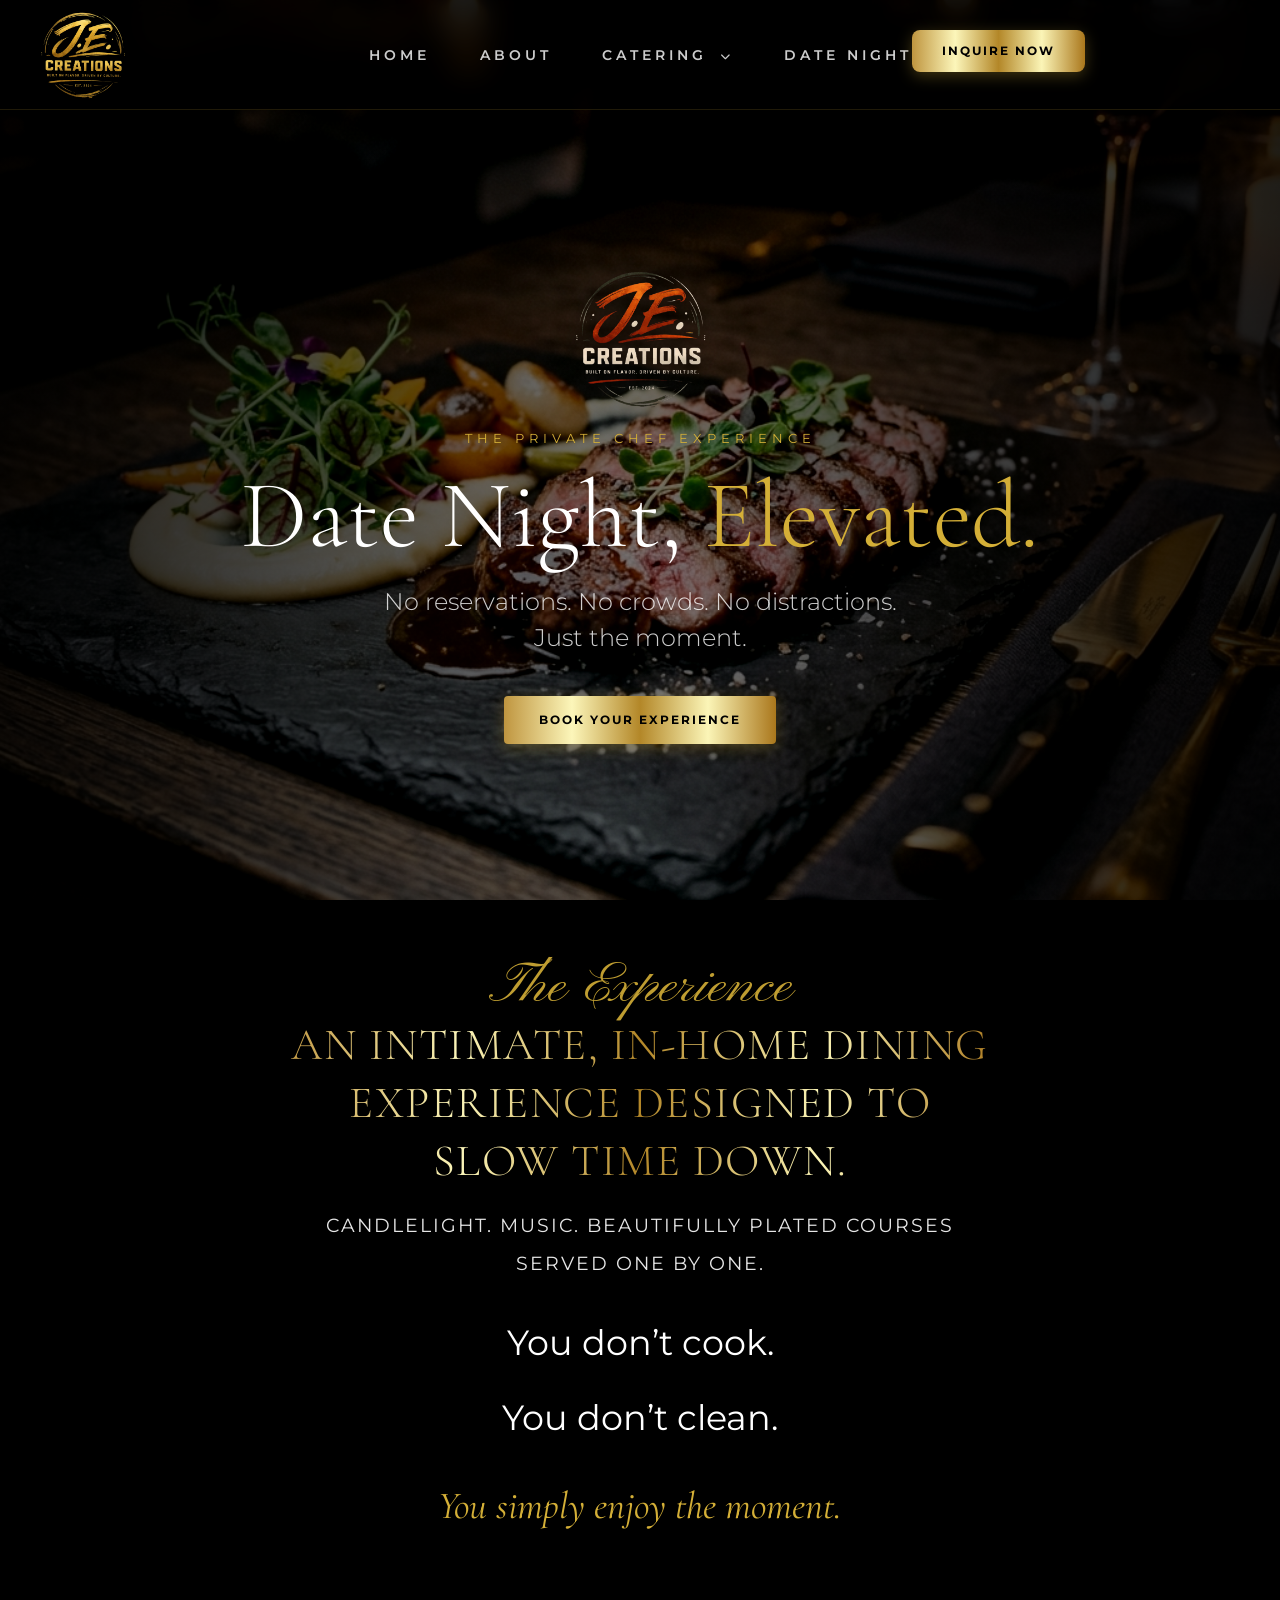
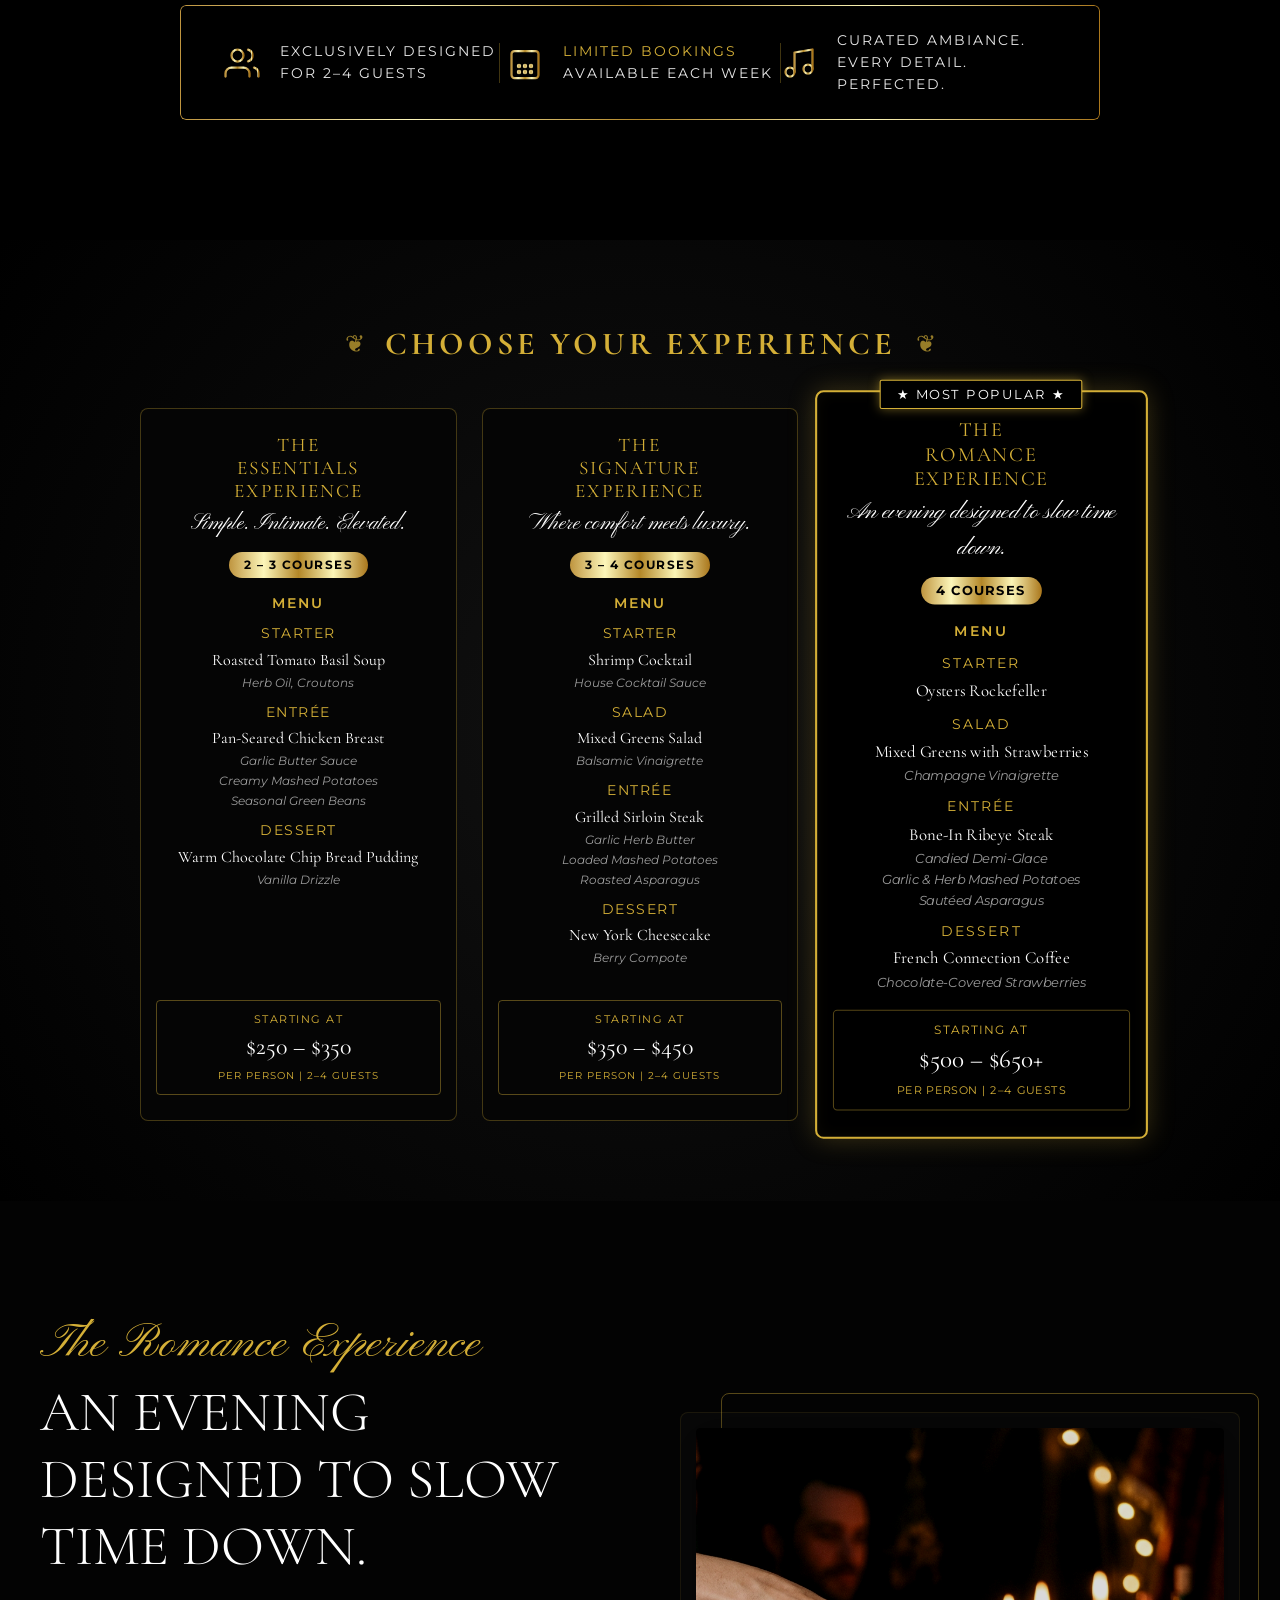
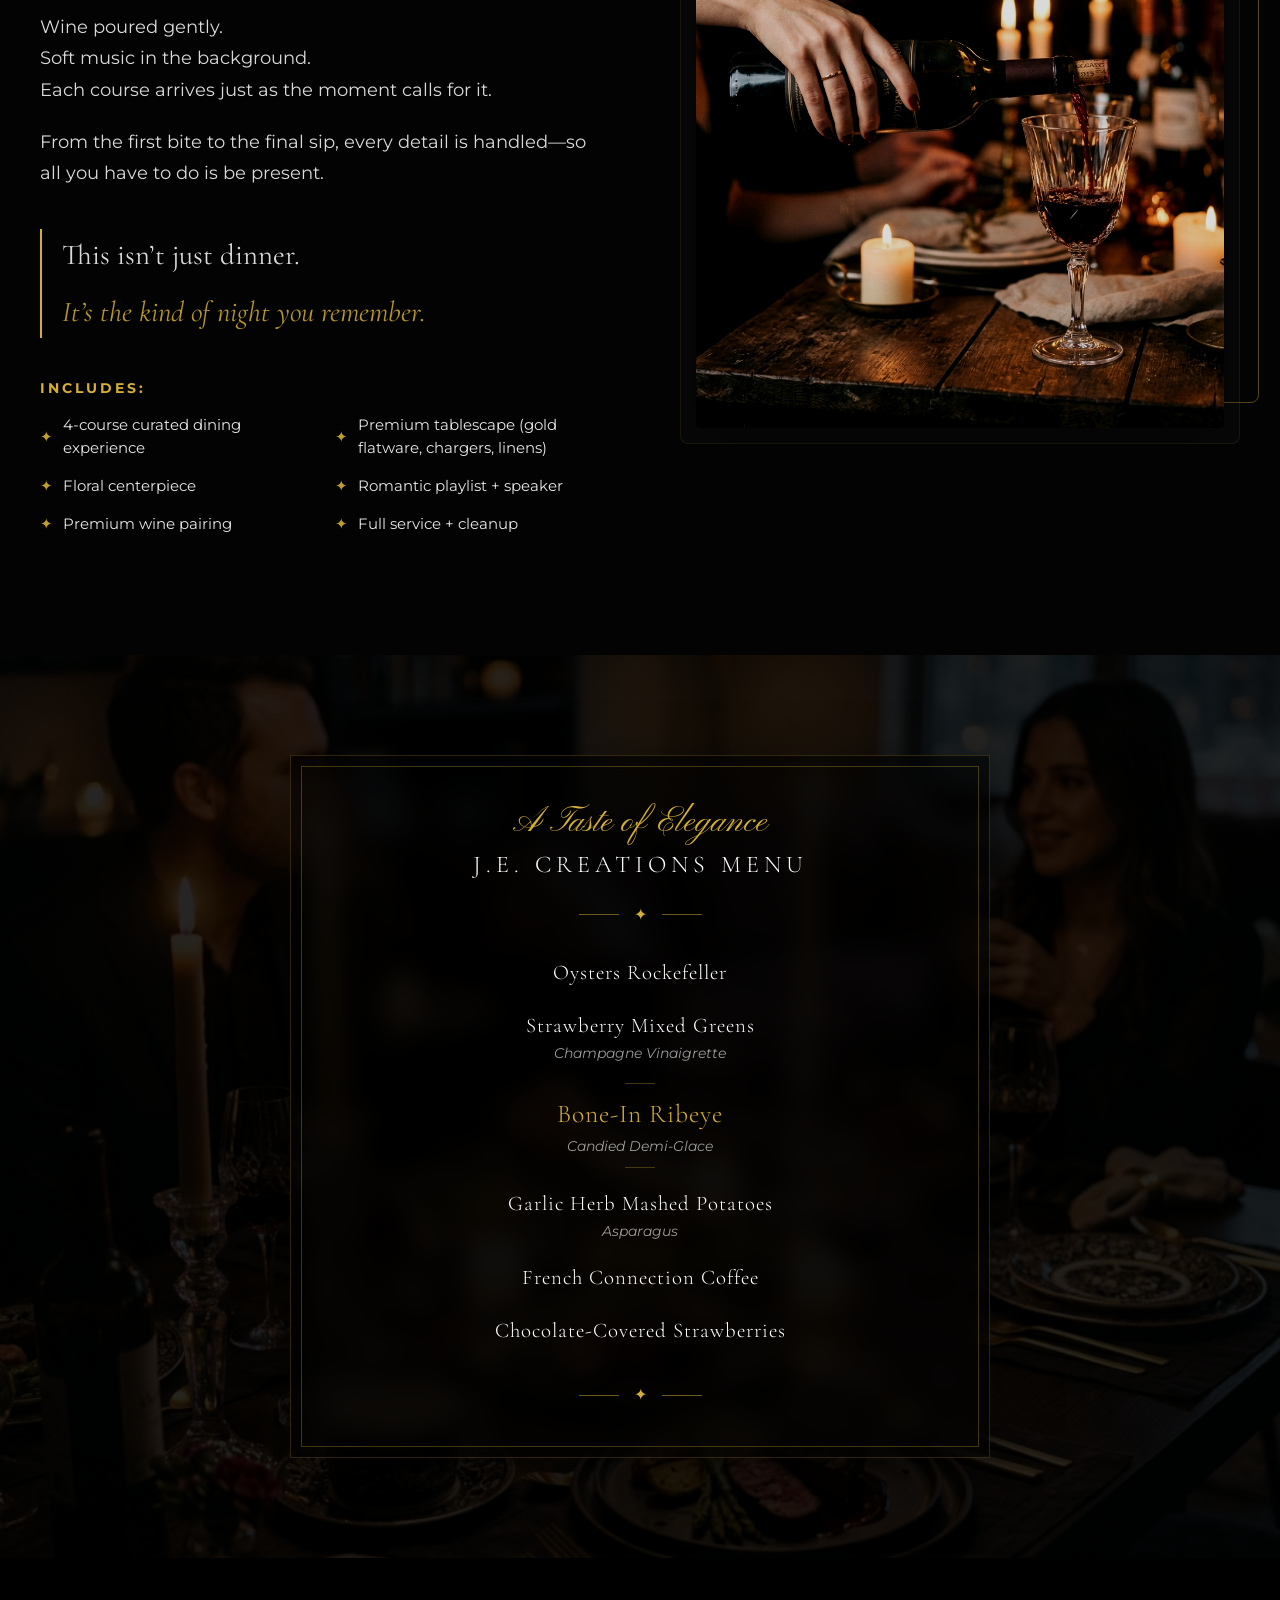
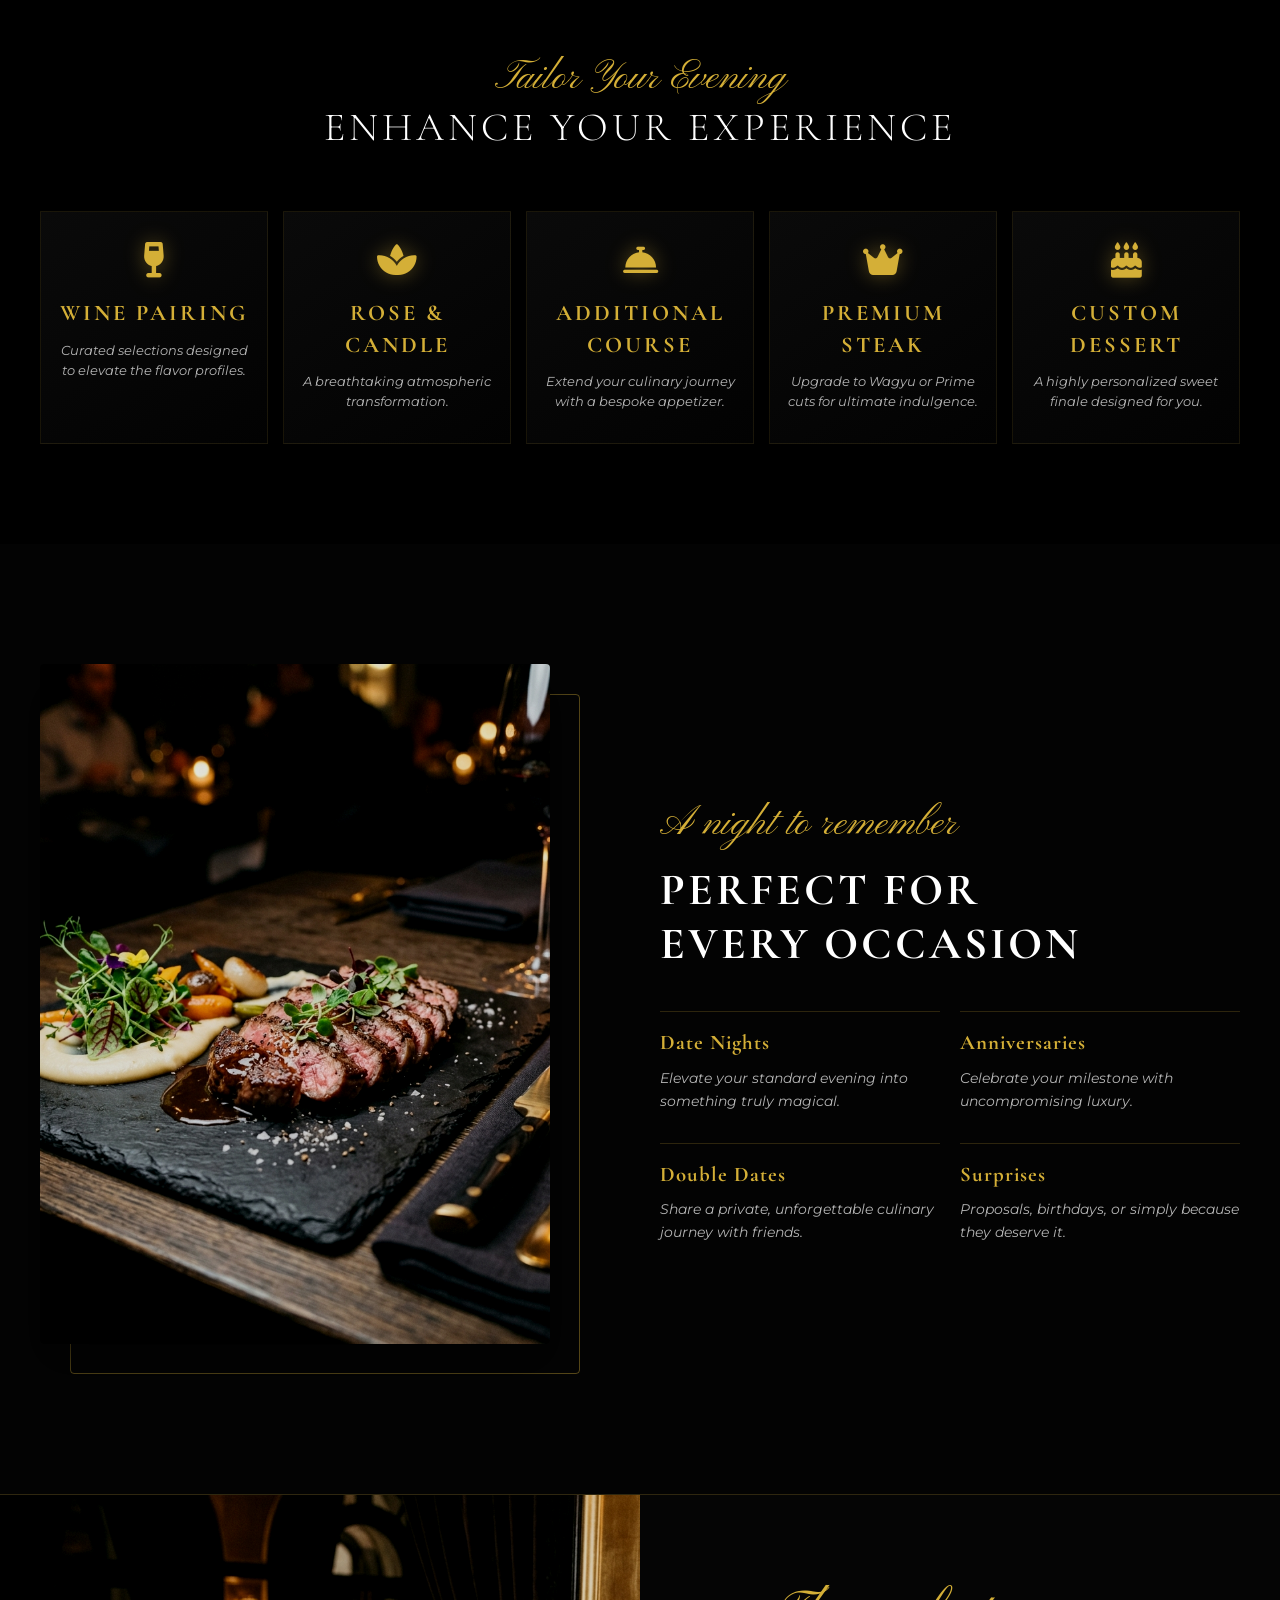
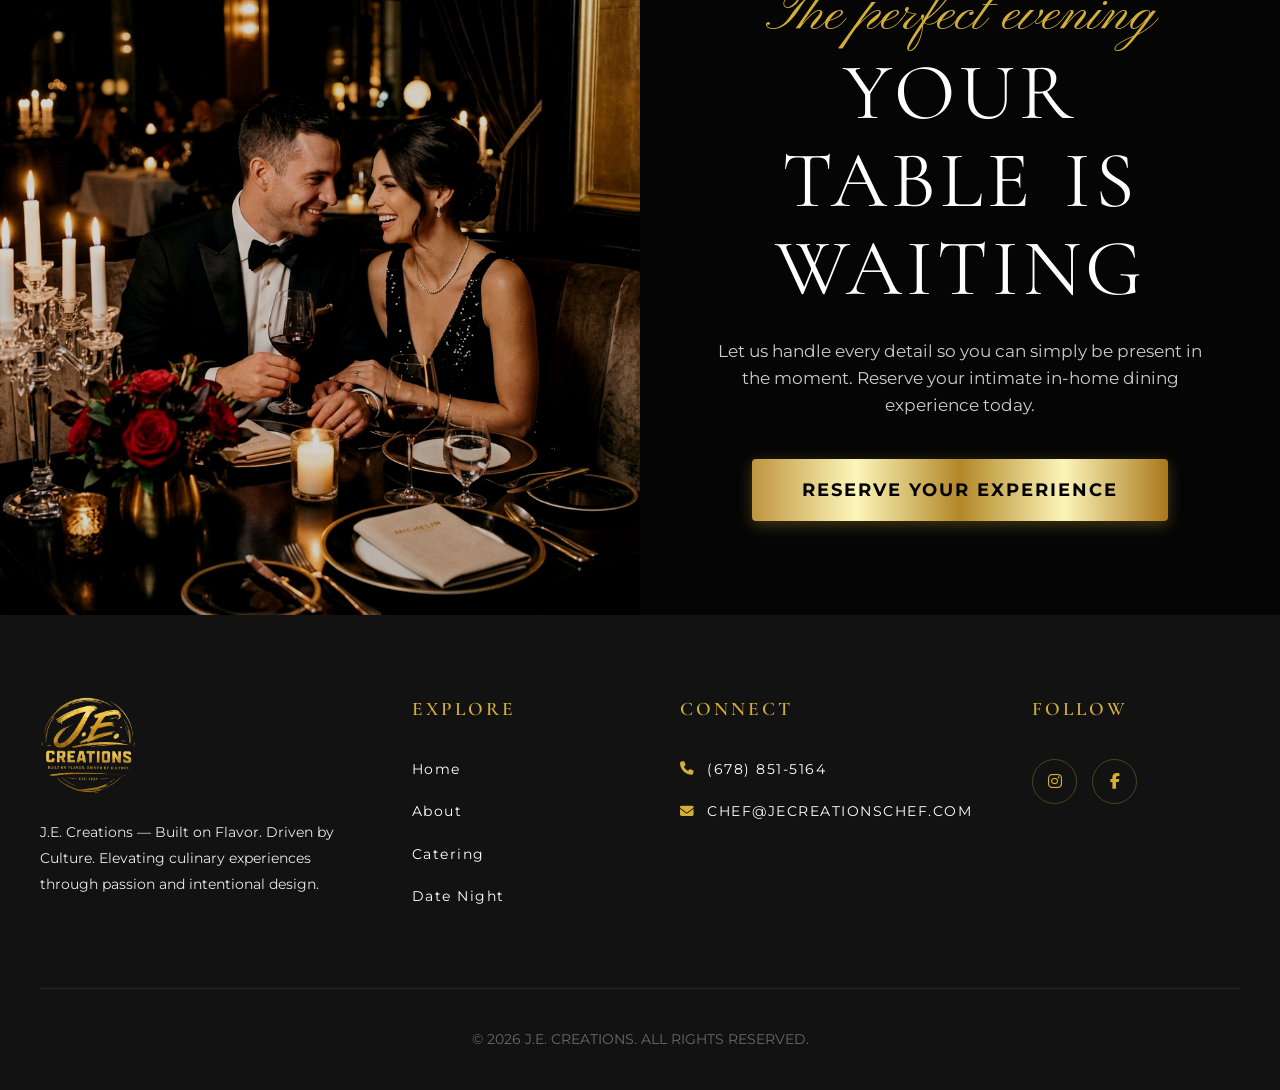
<file: date-night.html>
<!DOCTYPE html>
<html lang="en">

<head>
    <meta charset="UTF-8">
    <meta name="viewport" content="width=device-width, initial-scale=1.0">
    <title>Date Night, Elevated | J.E. Creations Luxury Experience</title>
    <meta name="description"
        content="Luxury, intimate in-home dining experiences by J.E. Creations. Perfect for anniversaries, proposals, and romantic evenings.">

    <!-- Typography -->
    <link rel="preconnect" href="https://fonts.googleapis.com">
    <link rel="preconnect" href="https://fonts.gstatic.com" crossorigin>
    <link
        href="https://fonts.googleapis.com/css2?family=Cormorant+Garamond:ital,wght@0,300;0,400;0,500;0,600;0,700;1,400&family=Montserrat:wght@300;400;500;600;700&family=Pinyon+Script&display=swap"
        rel="stylesheet">

    <link rel="stylesheet" href="style.css">
    <link rel="stylesheet" href="date-night.css">
    <link rel="stylesheet" href="https://cdnjs.cloudflare.com/ajax/libs/font-awesome/6.4.0/css/all.min.css">
</head>

<body class="luxury-theme">

    <!-- Navigation -->
    <nav class="nav">
        <div class="container nav-inner">


            <a href="index.html" class="logo">
                <img src="assets/gold-J-E.webp" alt="J.E. Creations Logo">
            </a>

            <ul class="nav-links" id="nav-menu">
                <li><a href="index.html">Home</a></li>
                <li><a href="index.html#about">About</a></li>
                <li class="nav-dropdown">
                    <a href="catering-menu.html" class="dropdown-toggle">Catering <i
                            class="fa-solid fa-chevron-down"></i></a>
                    <ul class="dropdown-menu">
                        <li><a href="catering-menu.html#gathering-board">The Gathering Board</a></li>
                        <li><a href="catering-menu.html#tuscan-table">Tuscan Table Experience</a></li>
                        <li><a href="catering-menu.html#comfort-table">The Comfort Table</a></li>
                        <li><a href="catering-menu.html#cantina-experience">The Cantina Experience</a></li>
                        <li><a href="catering-menu.html#umami-table">The Umami Table</a></li>
                        <li><a href="catering-menu.html#harvest-table">Harvest Table</a></li>
                        <li><a href="catering-menu.html#loaded-table">The Loaded Table</a></li>
                    </ul>
                </li>
                <li><a href="date-night.html" class="gold-text">Date Night</a></li>
                <li class="nav-btn-mobile"><a href="#booking" class="btn nav-btn">Inquire Now</a></li>
            </ul>

            <div class="nav-right-wrap">
                <div class="nav-btn-wrap hide-mobile luxury-gap">
                    <a href="#booking" class="btn nav-btn">Inquire Now</a>
                </div>
                <!-- Premium Hamburger Toggle -->
                <div class="nav-toggle" id="mobile-toggle">
                    <div class="bar"></div>
                    <div class="bar"></div>
                    <div class="bar"></div>
                </div>
            </div>
        </div>
    </nav>

    <!-- SECTION 1 — HERO -->
    <header class="date-night-hero">
        <div class="hero-slider">
            <div class="slide slide-1" style="background-image: url('assets/hero_candlelit_dinner.png');"></div>
            <div class="slide slide-2" style="background-image: url('assets/hero_plated_steak.png');"></div>
        </div>
        <div class="hero-overlay"></div>
        <div class="container hero-content reveal">
            <img src="assets/logo__2_-removebg-preview (1).png" alt="J.E. Creations Logo"
                style="height: 140px; margin: 0 auto 20px; filter: drop-shadow(0 0 15px rgba(0,0,0,0.8));">
            <span class="hero-badge">THE PRIVATE CHEF EXPERIENCE</span>
            <h1 class="hero-title">Date Night, <span class="gold-text">Elevated.</span></h1>
            <p class="hero-subtext">
                No reservations. No crowds. No distractions.<br>
                Just the moment.
            </p>
            <div class="hero-actions">
                <a href="#booking" class="btn btn-gold">Book Your Experience</a>
            </div>
        </div>
    </header>

    <!-- SECTION 2 — THE EXPERIENCE -->
    <section class="experience-intro reveal" style="padding-top: 60px;">
        <div class="container narrow">
            <span class="script-text gold-text"
                style="display: block; margin-bottom: 0px; font-size: 3.5rem; opacity: 0.9;">The Experience</span>
            <h2 class="serif-title gold-gradient-text"
                style="font-size: 2.8rem; letter-spacing: 1.5px; line-height: 1.3; margin-bottom: 0;">An Intimate,
                In-Home Dining Experience Designed to Slow Time Down.</h2>
            <div class="experience-grid" style="margin-top: 15px;">
                <p
                    style="font-size: 1.2rem; letter-spacing: 2px; text-transform: uppercase; color: rgba(255, 255, 255, 0.9); margin-bottom: 0;">
                    Candlelight. Music. Beautifully plated courses served one by one.</p>
                <div class="experience-statement" style="margin: 25px 0 0;">
                    <p style="font-size: 2.2rem; margin-bottom: 5px;">You don’t cook.</p>
                    <p style="font-size: 2.2rem; margin-bottom: 15px;">You don’t clean.</p>
                    <p class="gold-text-italic" style="font-size: 2.4rem; margin-top: 0;">You simply enjoy the moment.
                    </p>
                </div>
            </div>
        </div>

        <div class="container" style="max-width: 1000px;">
            <svg width="0" height="0" style="position: absolute;">
                <defs>
                    <linearGradient id="goldGradient" x1="0%" y1="0%" x2="100%" y2="0%">
                        <stop offset="0%" stop-color="#BF953F" />
                        <stop offset="25%" stop-color="#FCF6BA" />
                        <stop offset="50%" stop-color="#B38728" />
                        <stop offset="75%" stop-color="#FBF5B7" />
                        <stop offset="100%" stop-color="#AA771C" />
                    </linearGradient>
                </defs>
            </svg>
            <div class="experience-features-strip">
                <div class="feature-strip-item">
                    <div class="feature-icon">
                        <svg width="36" height="36" viewBox="0 0 24 24" fill="none" stroke="url(#goldGradient)"
                            stroke-width="1.5" stroke-linecap="round" stroke-linejoin="round">
                            <path d="M17 21v-2a4 4 0 0 0-4-4H5a4 4 0 0 0-4 4v2"></path>
                            <circle cx="9" cy="7" r="4"></circle>
                            <path d="M23 21v-2a4 4 0 0 0-3-3.87"></path>
                            <path d="M16 3.13a4 4 0 0 1 0 7.75"></path>
                        </svg>
                    </div>
                    <div class="feature-text">
                        EXCLUSIVELY DESIGNED<br>FOR 2–4 GUESTS
                    </div>
                </div>

                <div class="feature-strip-divider"></div>

                <div class="feature-strip-item">
                    <div class="feature-icon">
                        <svg width="36" height="36" viewBox="0 0 24 24" fill="none" stroke="url(#goldGradient)"
                            stroke-width="1.5" stroke-linecap="round" stroke-linejoin="round">
                            <rect x="3" y="4" width="18" height="18" rx="2" ry="2"></rect>
                            <line x1="16" y1="2" x2="16" y2="6"></line>
                            <line x1="8" y1="2" x2="8" y2="6"></line>
                            <line x1="3" y1="10" x2="21" y2="10"></line>
                            <circle cx="8" cy="14" r="1.5" fill="url(#goldGradient)" stroke="none"></circle>
                            <circle cx="12" cy="14" r="1.5" fill="url(#goldGradient)" stroke="none"></circle>
                            <circle cx="16" cy="14" r="1.5" fill="url(#goldGradient)" stroke="none"></circle>
                            <circle cx="8" cy="18" r="1.5" fill="url(#goldGradient)" stroke="none"></circle>
                            <circle cx="12" cy="18" r="1.5" fill="url(#goldGradient)" stroke="none"></circle>
                            <circle cx="16" cy="18" r="1.5" fill="url(#goldGradient)" stroke="none"></circle>
                        </svg>
                    </div>
                    <div class="feature-text">
                        <span class="gold-text">LIMITED BOOKINGS</span><br>AVAILABLE EACH WEEK
                    </div>
                </div>

                <div class="feature-strip-divider"></div>

                <div class="feature-strip-item">
                    <div class="feature-icon">
                        <svg width="36" height="36" viewBox="0 0 24 24" fill="none" stroke="url(#goldGradient)"
                            stroke-width="1.5" stroke-linecap="round" stroke-linejoin="round">
                            <path d="M9 18V5l12-2v13"></path>
                            <circle cx="6" cy="18" r="3"></circle>
                            <circle cx="18" cy="16" r="3"></circle>
                        </svg>
                    </div>
                    <div class="feature-text">
                        CURATED AMBIANCE.<br>EVERY DETAIL. PERFECTED.
                    </div>
                </div>
            </div>
        </div>
    </section>

    <!-- SECTION 3 — CHOOSE YOUR EXPERIENCE (PACKAGES) -->
    <section id="packages" class="packages reveal">
        <div class="container">
            <div class="packages-header">
                <span class="packages-flourish">&#x2766;</span>
                <h2 class="packages-title">CHOOSE YOUR EXPERIENCE</h2>
                <span class="packages-flourish">&#x2766;</span>
            </div>

            <div class="menu-packages-grid">

                <!-- Essentials -->
                <div class="menu-package-card">
                    <h3 class="package-name">THE<br>ESSENTIALS<br>EXPERIENCE</h3>
                    <p class="package-script">Simple. Intimate. Elevated.</p>
                    <div class="course-pill">2 – 3 COURSES</div>

                    <div class="package-menu">
                        <div class="menu-section-title">MENU</div>

                        <div class="menu-category">STARTER</div>
                        <div class="menu-item">Roasted Tomato Basil Soup</div>
                        <div class="menu-desc">Herb Oil, Croutons</div>

                        <div class="menu-category">ENTRÉE</div>
                        <div class="menu-item">Pan-Seared Chicken Breast</div>
                        <div class="menu-desc">Garlic Butter Sauce</div>
                        <div class="menu-desc">Creamy Mashed Potatoes</div>
                        <div class="menu-desc">Seasonal Green Beans</div>

                        <div class="menu-category">DESSERT</div>
                        <div class="menu-item">Warm Chocolate Chip Bread Pudding</div>
                        <div class="menu-desc">Vanilla Drizzle</div>
                    </div>

                    <div class="package-price-box">
                        <div class="price-box-label">STARTING AT</div>
                        <div class="price-box-value">$250 – $350</div>
                        <div class="price-box-sub">PER PERSON | 2–4 GUESTS</div>
                    </div>
                </div>

                <!-- Signature -->
                <div class="menu-package-card middle-card">
                    <h3 class="package-name">THE<br>SIGNATURE<br>EXPERIENCE</h3>
                    <p class="package-script">Where comfort meets luxury.</p>
                    <div class="course-pill">3 – 4 COURSES</div>

                    <div class="package-menu">
                        <div class="menu-section-title">MENU</div>

                        <div class="menu-category">STARTER</div>
                        <div class="menu-item">Shrimp Cocktail</div>
                        <div class="menu-desc">House Cocktail Sauce</div>

                        <div class="menu-category">SALAD</div>
                        <div class="menu-item">Mixed Greens Salad</div>
                        <div class="menu-desc">Balsamic Vinaigrette</div>

                        <div class="menu-category">ENTRÉE</div>
                        <div class="menu-item">Grilled Sirloin Steak</div>
                        <div class="menu-desc">Garlic Herb Butter</div>
                        <div class="menu-desc">Loaded Mashed Potatoes</div>
                        <div class="menu-desc">Roasted Asparagus</div>

                        <div class="menu-category">DESSERT</div>
                        <div class="menu-item">New York Cheesecake</div>
                        <div class="menu-desc">Berry Compote</div>
                    </div>

                    <div class="package-price-box">
                        <div class="price-box-label">STARTING AT</div>
                        <div class="price-box-value">$350 – $450</div>
                        <div class="price-box-sub">PER PERSON | 2–4 GUESTS</div>
                    </div>
                </div>

                <!-- Romance (Featured) -->
                <div class="menu-package-card romance-card">
                    <div class="romance-badge">&#9733; MOST POPULAR &#9733;</div>
                    <h3 class="package-name">THE<br>ROMANCE<br>EXPERIENCE</h3>
                    <p class="package-script">An evening designed to slow time down.</p>
                    <div class="course-pill">4 COURSES</div>

                    <div class="package-menu">
                        <div class="menu-section-title">MENU</div>

                        <div class="menu-category">STARTER</div>
                        <div class="menu-item">Oysters Rockefeller</div>

                        <div class="menu-category">SALAD</div>
                        <div class="menu-item">Mixed Greens with Strawberries</div>
                        <div class="menu-desc">Champagne Vinaigrette</div>

                        <div class="menu-category">ENTRÉE</div>
                        <div class="menu-item">Bone-In Ribeye Steak</div>
                        <div class="menu-desc">Candied Demi-Glace</div>
                        <div class="menu-desc">Garlic & Herb Mashed Potatoes</div>
                        <div class="menu-desc">Sautéed Asparagus</div>

                        <div class="menu-category">DESSERT</div>
                        <div class="menu-item">French Connection Coffee</div>
                        <div class="menu-desc">Chocolate-Covered Strawberries</div>
                    </div>

                    <div class="package-price-box">
                        <div class="price-box-label">STARTING AT</div>
                        <div class="price-box-value">$500 – $650+</div>
                        <div class="price-box-sub">PER PERSON | 2–4 GUESTS</div>
                    </div>
                </div>

            </div>
        </div>
    </section>

    <!-- SECTION 4 — THE ROMANCE EXPERIENCE (FEATURE) -->
    <section class="romance-feature reveal">
        <div class="container">
            <div class="split-layout">
                <div class="split-text">
                    <span class="script-text gold-text"
                        style="font-size: 3rem; margin-bottom: 10px; display: block;">The Romance Experience</span>
                    <h2 class="serif-title" style="font-size: 3.5rem; line-height: 1.2; margin-bottom: 30px;">An evening
                        designed to slow time down.</h2>
                    <p>Wine poured gently.<br>Soft music in the background.<br>Each course arrives just as the moment
                        calls for it.</p>
                    <p style="margin-top: 20px;">From the first bite to the final sip, every detail is handled—so all
                        you have to do is be present.</p>
                    <div class="statement-box"
                        style="margin: 40px 0; border-left: 2px solid var(--gold); padding-left: 20px;">
                        <p
                            style="font-family: var(--font-heading); font-size: 1.8rem; margin-bottom: 5px; color: #fff;">
                            This isn’t just dinner.</p>
                        <p class="gold-text"
                            style="font-family: var(--font-heading); font-size: 1.8rem; font-style: italic;">It’s the
                            kind of night you remember.</p>
                    </div>

                    <div class="includes-list">
                        <h4
                            style="font-family: var(--font-body); text-transform: uppercase; letter-spacing: 3px; color: var(--gold); margin-bottom: 15px; font-size: 0.9rem;">
                            Includes:</h4>
                        <ul style="list-style: none; padding: 0;">
                            <li><span style="color: var(--gold); margin-right: 10px;">✦</span> 4-course curated dining
                                experience</li>
                            <li><span style="color: var(--gold); margin-right: 10px;">✦</span> Premium tablescape (gold
                                flatware, chargers, linens)</li>
                            <li><span style="color: var(--gold); margin-right: 10px;">✦</span> Floral centerpiece</li>
                            <li><span style="color: var(--gold); margin-right: 10px;">✦</span> Romantic playlist +
                                speaker</li>
                            <li><span style="color: var(--gold); margin-right: 10px;">✦</span> Premium wine pairing</li>
                            <li><span style="color: var(--gold); margin-right: 10px;">✦</span> Full service + cleanup
                            </li>
                        </ul>
                    </div>
                </div>
                <div class="split-image">
                    <div class="image-frame-luxury">
                        <img src="assets/romance_wine_pour.png" alt="Romantic wine pouring">
                    </div>
                </div>
            </div>
        </div>
    </section>

    <!-- SECTION 5 — MENU PREVIEW -->
    <section class="menu-preview reveal">
        <div class="container narrow">
            <div class="menu-card-luxury">
                <div class="menu-header-luxury">
                    <span class="menu-script">A Taste of Elegance</span>
                    <h2 class="menu-title-main">J.E. Creations MENU</h2>
                    <div class="menu-divider">
                        <span class="diamond">&#10022;</span>
                    </div>
                </div>

                <div class="menu-items-luxury">
                    <div class="menu-item-luxury">
                        <h4>Oysters Rockefeller</h4>
                    </div>

                    <div class="menu-item-luxury">
                        <h4>Strawberry Mixed Greens</h4>
                        <p>Champagne Vinaigrette</p>
                    </div>

                    <div class="menu-item-luxury highlight-course">
                        <h4>Bone-In Ribeye</h4>
                        <p>Candied Demi-Glace</p>
                    </div>

                    <div class="menu-item-luxury">
                        <h4>Garlic Herb Mashed Potatoes</h4>
                        <p>Asparagus</p>
                    </div>

                    <div class="menu-item-luxury">
                        <h4>French Connection Coffee</h4>
                    </div>

                    <div class="menu-item-luxury">
                        <h4>Chocolate-Covered Strawberries</h4>
                    </div>
                </div>

                <div class="menu-divider bottom-divider">
                    <span class="diamond">&#10022;</span>
                </div>
            </div>
        </div>
    </section>

    <!-- SECTION 6 — ADD-ONS -->
    <section class="enhancements-luxury reveal">
        <div class="container">
            <div class="enhancements-header">
                <span class="script-text gold-text"
                    style="font-size: 2.5rem; display: block; margin-bottom: 5px;">Tailor Your Evening</span>
                <h2 class="serif-title" style="font-size: 2.5rem; letter-spacing: 4px; text-transform: uppercase;">
                    Enhance Your Experience</h2>
            </div>

            <div class="enhancement-grid-luxury">
                <!-- Item 1 -->
                <div class="enhancement-item-luxury">
                    <div class="enhancement-icon">
                        <i class="fa-solid fa-wine-glass"></i>
                    </div>
                    <h4 class="enhancement-title">Wine Pairing</h4>
                    <p class="enhancement-desc" style="font-size: 0.8rem;">Curated selections designed to elevate the
                        flavor profiles.</p>
                </div>

                <!-- Item 2 -->
                <div class="enhancement-item-luxury">
                    <div class="enhancement-icon">
                        <i class="fa-solid fa-spa"></i>
                    </div>
                    <h4 class="enhancement-title">Rose & Candle</h4>
                    <p class="enhancement-desc" style="font-size: 0.8rem;">A breathtaking atmospheric transformation.
                    </p>
                </div>

                <!-- Item 3 -->
                <div class="enhancement-item-luxury">
                    <div class="enhancement-icon">
                        <i class="fa-solid fa-bell-concierge"></i>
                    </div>
                    <h4 class="enhancement-title">Additional Course</h4>
                    <p class="enhancement-desc" style="font-size: 0.8rem;">Extend your culinary journey with a bespoke
                        appetizer.</p>
                </div>

                <!-- Item 4 -->
                <div class="enhancement-item-luxury">
                    <div class="enhancement-icon">
                        <i class="fa-solid fa-crown"></i>
                    </div>
                    <h4 class="enhancement-title">Premium Steak</h4>
                    <p class="enhancement-desc" style="font-size: 0.8rem;">Upgrade to Wagyu or Prime cuts for ultimate
                        indulgence.</p>
                </div>

                <!-- Item 5 -->
                <div class="enhancement-item-luxury">
                    <div class="enhancement-icon">
                        <i class="fa-solid fa-cake-candles"></i>
                    </div>
                    <h4 class="enhancement-title">Custom Dessert</h4>
                    <p class="enhancement-desc" style="font-size: 0.8rem;">A highly personalized sweet finale designed
                        for you.</p>
                </div>
            </div>
        </div>
    </section>

    <!-- SECTION 7 — SPECIAL MOMENTS -->
    <section class="special-moments-luxury reveal">
        <div class="container moments-container">
            <div class="moments-image">
                <img src="assets/hero_plated_steak.png" alt="Romantic Anniversary">
            </div>
            <div class="moments-content">
                <span class="moments-script">A night to remember</span>
                <h2 class="moments-title">Perfect For<br>Every Occasion</h2>
                <div class="moments-list-wrapper">
                    <div class="moment-item">
                        <h4>Date Nights</h4>
                        <p>Elevate your standard evening into something truly magical.</p>
                    </div>
                    <div class="moment-item">
                        <h4>Anniversaries</h4>
                        <p>Celebrate your milestone with uncompromising luxury.</p>
                    </div>
                    <div class="moment-item">
                        <h4>Double Dates</h4>
                        <p>Share a private, unforgettable culinary journey with friends.</p>
                    </div>
                    <div class="moment-item">
                        <h4>Surprises</h4>
                        <p>Proposals, birthdays, or simply because they deserve it.</p>
                    </div>
                </div>
            </div>
        </div>
    </section>

    <!-- SECTION 8 — FINAL CTA -->
    <section id="booking" class="date-night-cta reveal">
        <div class="cta-split">
            <div class="cta-image">
                <img src="assets/cta_couple_dining_v2.png" alt="Couple enjoying romantic dinner">
            </div>
            <div class="cta-content-wrap">
                <div class="cta-content-inner">
                    <span class="script-text gold-text">The perfect evening</span>
                    <h2 class="cta-title">YOUR TABLE IS WAITING</h2>
                    <p class="cta-desc">
                        Let us handle every detail so you can simply be present in the moment. Reserve your intimate
                        in-home
                        dining experience today.
                    </p>
                    <a href="https://wa.me/16788515164" target="_blank" rel="noopener noreferrer" class="btn btn-gold large">Reserve Your Experience</a>
                </div>
            </div>
        </div>
    </section>

    <!-- Footer -->
    <footer class="site-footer">
        <div class="container footer-content">
            <div class="footer-grid">
                <div class="footer-brand">
                    <img src="assets/gold-J-E.webp" alt="J.E. Creations" class="footer-logo">
                    <p class="footer-desc">J.E. Creations — Built on Flavor. Driven by Culture. Elevating culinary
                        experiences through passion and intentional design.</p>
                </div>

                <div class="footer-group">
                    <h4 class="footer-title">Explore</h4>
                    <ul class="footer-links-list">
                        <li><a href="index.html">Home</a></li>
                        <li><a href="index.html#about">About</a></li>
                        <li><a href="catering-menu.html">Catering</a></li>
                        <li><a href="date-night.html">Date Night</a></li>
                    </ul>
                </div>

                <div class="footer-group">
                    <h4 class="footer-title">Connect</h4>
                    <ul class="footer-contact">
                        <li><i class="fa-solid fa-phone" style="color: var(--gold);"></i> <a href="tel:6788515164">(678)
                                851-5164</a></li>
                        <li><i class="fa-solid fa-envelope" style="color: var(--gold);"></i> <a
                                href="mailto:CHEF@JECREATIONSCHEF.COM">CHEF@JECREATIONSCHEF.COM</a></li>
                    </ul>
                </div>

                <div class="footer-group">
                    <h4 class="footer-title">Follow</h4>
                    <div class="footer-socials">
                        <a href="https://www.instagram.com/jecreationschef/" class="social-icon" aria-label="Instagram">
                            <i class="fa-brands fa-instagram"></i>
                        </a>
                        <a href="#" class="social-icon" aria-label="Facebook">
                            <i class="fa-brands fa-facebook-f"></i>
                        </a>
                    </div>
                </div>
            </div>

            <div class="footer-bottom">
                <p>© 2026 J.E. CREATIONS. ALL RIGHTS RESERVED.</p>
            </div>
        </div>
    </footer>

    <script src="main.js"></script>
    <script>
        // INITIALIZATION
        document.addEventListener('DOMContentLoaded', () => {
            // MOBILE MENU TOGGLE
            const mobileToggle = document.getElementById('mobile-toggle');
            const navMenu = document.getElementById('nav-menu');

            if (mobileToggle) {
                mobileToggle.addEventListener('click', () => {
                    mobileToggle.classList.toggle('active');
                    navMenu.classList.toggle('active');
                    document.body.classList.toggle('no-scroll');
                });
            }

            // MOBILE DROPDOWN TOGGLE
            const dropdownToggles = document.querySelectorAll('.dropdown-toggle');
            
            dropdownToggles.forEach(toggle => {
                toggle.addEventListener('click', (e) => {
                    if (window.innerWidth <= 1100) {
                        e.preventDefault();
                        const parent = toggle.closest('.nav-dropdown');
                        parent.classList.toggle('active');
                    }
                });
            });

            // Close menu when clicking a link
            document.querySelectorAll('.nav-links a:not(.dropdown-toggle)').forEach(link => {
                link.addEventListener('click', () => {
                    if (mobileToggle) mobileToggle.classList.remove('active');
                    if (navMenu) navMenu.classList.remove('active');
                    document.body.classList.remove('no-scroll');
                });
            });

            // HEADER SCROLL EFFECT
            const nav = document.querySelector('.nav');
            window.addEventListener('scroll', () => {
                if (window.scrollY > 50) {
                    nav.classList.add('scrolled');
                } else {
                    nav.classList.remove('scrolled');
                }
            });
            
            // Scroll Reveal Logic
            const revealElements = document.querySelectorAll('.reveal');
            const revealObserver = new IntersectionObserver((entries) => {
                entries.forEach(entry => {
                    if (entry.isIntersecting) {
                        entry.target.classList.add('active');
                    }
                });
            }, { threshold: 0.1 });

            revealElements.forEach(el => revealObserver.observe(el));
        });
    </script>
</body>

</html>
</file>
<file: style.css>
@font-face {
  font-family: 'Cluisher Brush';
  src: url('assets/CLUISHER_BRUSH.otf') format('opentype');
  font-weight: normal;
  font-style: normal;
}

:root {
  /* Brand Colors - STRICT */
  --charcoal-black: #121212;
  --burnt-orange: #C4511F;
  --warm-cream: #F3DEC7;
  --muted-olive: #5A6B4D;
  --gold: #D4AF37; /* Added brand gold */

  /* Typography - Elite Restaurant Feel */
  --font-heading: 'Cormorant Garamond', serif;
  --font-body: 'Montserrat', sans-serif;

  /* Layout */
  --section-padding: 150px 0;
  --container-width: 1300px;
  --transition-smooth: 1.2s cubic-bezier(0.165, 0.84, 0.44, 1);
}

html, body {
  overflow-x: hidden;
  width: 100%;
}

* {
  margin: 0;
  padding: 0;
  box-sizing: border-box;
}

img {
  max-width: 100%;
  height: auto;
  display: block;
}

a {
  text-decoration: none;
  color: inherit;
}

ul {
  list-style: none;
}

body {
  background-color: var(--charcoal-black);
  color: var(--warm-cream);
  font-family: var(--font-body);
  line-height: 1.5;
  overflow-x: hidden;
  -webkit-font-smoothing: antialiased;
}

/* --- Premium Background Elements --- */
.bg-element {
  position: absolute;
  pointer-events: none;
  z-index: 0;
}

.bg-element-1 {
  top: -100px;
  right: -150px;
  color: var(--burnt-orange);
  opacity: 0.05;
  transform: rotate(15deg);
  animation: spinSlow 120s linear infinite;
}

.bg-element-2 {
  bottom: 5%;
  left: -100px;
  color: var(--muted-olive);
  opacity: 0.1;
  animation: floatSlow 10s ease-in-out infinite;
}

@keyframes spinSlow {
  from {
    transform: rotate(0deg);
  }

  to {
    transform: rotate(360deg);
  }
}

@keyframes floatSlow {

  0%,
  100% {
    transform: translateY(0);
  }

  50% {
    transform: translateY(-30px);
  }
}

.container {
  max-width: var(--container-width);
  margin: 0 auto;
  padding: 0 40px;
}

/* --- Navigation --- */
.nav {
  position: fixed;
  top: 0;
  left: 0;
  width: 100%;
  z-index: 1000;
  padding: 30px 0;
  transition: var(--transition-smooth);
}

.nav.scrolled {
  background: rgba(18, 18, 18, 0.95);
  padding: 15px 0;
  backdrop-filter: blur(10px);
}

.nav.scrolled .logo img {
  height: 90px;
}

.nav-inner {
  display: flex;
  justify-content: space-between;
  align-items: center;
}

.logo img {
  display: block;
  transition: 0.3s ease;
  height: 130px;
}

.nav-links {
  display: flex;
  gap: 40px;
  position: absolute;
  left: 50%;
  transform: translateX(-50%);
}

/* --- LUXURY NAV DROPDOWN --- */
.nav-dropdown {
  position: relative;
}

.dropdown-toggle i {
  font-size: 10px;
  margin-left: 5px;
  transition: transform 0.3s ease;
}

.dropdown-menu {
  position: absolute;
  top: 100%;
  left: 50%;
  transform: translateX(-50%) translateY(10px);
  background: rgba(0, 0, 0, 0.95);
  border: 1px solid rgba(212, 175, 55, 0.3);
  backdrop-filter: blur(15px);
  min-width: 200px;
  padding: 15px 0;
  list-style: none;
  opacity: 0;
  visibility: hidden;
  transition: all 0.4s cubic-bezier(0.165, 0.84, 0.44, 1);
  z-index: 1000;
  border-radius: 4px;
  box-shadow: 0 20px 40px rgba(0, 0, 0, 0.5);
}

.dropdown-menu li {
  width: 100%;
  border: none !important; /* Reset for desktop */
}

.dropdown-menu li a {
  display: block;
  padding: 12px 25px;
  color: #fff !important;
  font-size: 0.8rem !important;
  letter-spacing: 2px !important;
  text-transform: capitalize !important;
  transition: all 0.3s ease;
  white-space: nowrap;
}

.dropdown-menu li a:hover {
  background: rgba(212, 175, 55, 0.1);
  color: var(--gold) !important;
  padding-left: 30px;
}

.nav-dropdown:hover .dropdown-menu {
  opacity: 1;
  visibility: visible;
  transform: translateX(-50%) translateY(0);
}

.nav-dropdown:hover .dropdown-toggle i {
  transform: rotate(180deg);
}

.nav-links a {
  font-size: 0.8rem;
  font-weight: 600;
  text-transform: uppercase;
  letter-spacing: 2px;
  color: var(--warm-cream);
  transition: 0.3s ease;
}

.nav-links a:hover {
  color: var(--burnt-orange);
}

/* --- Global Buttons --- */
.btn {
  display: inline-block;
  padding: 12px 28px;
  font-family: var(--font-body);
  font-size: 0.75rem;
  font-weight: 900;
  text-transform: uppercase;
  letter-spacing: 3px;
  color: var(--warm-cream);
  border: 1px solid var(--burnt-orange);
  background: var(--burnt-orange);
  cursor: pointer;
  transition: var(--transition-smooth);
  position: relative;
  overflow: hidden;
  z-index: 1;
  border-radius: 6px;
}

.btn:hover {
  color: var(--charcoal-black);
  transform: translateY(-5px);
  box-shadow: 0 15px 30px rgba(196, 81, 31, 0.3);
}

/* --- Premium Nav Button (Inquire Now) --- */
.nav-btn {
  background: linear-gradient(to right, #BF953F, #FCF6BA, #B38728, #FBF5B7, #AA771C) !important;
  color: #000 !important;
  border: none !important;
  font-weight: 700 !important;
  padding: 12px 30px !important;
  border-radius: 8px !important; /* Premium Rectangular look */
  box-shadow: 0 4px 15px rgba(212, 175, 55, 0.3) !important;
  position: relative;
  overflow: hidden;
  display: inline-block;
  transition: all 0.4s cubic-bezier(0.165, 0.84, 0.44, 1) !important;
  font-family: var(--font-body);
  letter-spacing: 2px !important;
  text-transform: uppercase;
  font-size: 0.75rem !important;
}

.nav-btn::before {
  content: "";
  position: absolute;
  top: 0;
  left: -100%;
  width: 100%;
  height: 100%;
  background: linear-gradient(
    120deg,
    transparent,
    rgba(255, 255, 255, 0.5),
    transparent
  );
  animation: shine 5s infinite;
}

@keyframes shine {
  0% { left: -100%; }
  20% { left: 100%; }
  100% { left: 100%; }
}

.nav-btn:hover {
  transform: translateY(-3px) !important;
  box-shadow: 0 8px 25px rgba(212, 175, 55, 0.5) !important;
  filter: brightness(1.1);
}

/* --- Orange Nav Button (Home Page) --- */
.nav-btn-orange {
  background: var(--burnt-orange) !important;
  color: var(--warm-cream) !important;
  border: none !important;
  font-weight: 700 !important;
  padding: 12px 30px !important;
  border-radius: 8px !important;
  box-shadow: 0 4px 15px rgba(196, 81, 31, 0.3) !important;
  position: relative;
  overflow: hidden;
  display: inline-block;
  transition: all 0.4s cubic-bezier(0.165, 0.84, 0.44, 1) !important;
  font-family: var(--font-body);
  letter-spacing: 2px !important;
  text-transform: uppercase;
  font-size: 0.75rem !important;
}

.nav-btn-orange::before {
  content: "";
  position: absolute;
  top: 0;
  left: -100%;
  width: 100%;
  height: 100%;
  background: linear-gradient(
    120deg,
    transparent,
    rgba(255, 255, 255, 0.3),
    transparent
  );
  animation: shine 5s infinite;
}

.nav-btn-orange:hover {
  transform: translateY(-3px) !important;
  box-shadow: 0 8px 25px rgba(196, 81, 31, 0.5) !important;
  filter: brightness(1.1);
}

.btn-coming-soon {
  /* Inherits from .btn */
}

.btn-coming-soon:hover {
  background: var(--warm-cream);
  color: var(--charcoal-black);
  border-color: var(--warm-cream);
  box-shadow: 0 10px 25px rgba(242, 232, 220, 0.1);
}

/* --- Nav Toggle (Hamburger) --- */
.nav-toggle {
  display: none;
  width: 48px;
  height: 48px;
  background-color: var(--gold) !important; /* Default Gold */
  border-radius: 50%;
  flex-direction: column;
  align-items: center;
  justify-content: center;
  gap: 5px;
  cursor: pointer;
  z-index: 2000;
  position: relative;
  box-shadow: 0 4px 15px rgba(212, 175, 55, 0.3);
  transition: all 0.4s cubic-bezier(0.165, 0.84, 0.44, 1);
}

.nav-toggle:hover {
  transform: scale(1.1);
  box-shadow: 0 8px 25px rgba(212, 175, 55, 0.5);
}

.nav-toggle .bar {
  display: block;
  width: 22px;
  height: 2px;
  background-color: #000 !important; /* Black Bars for Gold circle */
  transition: all 0.4s cubic-bezier(0.175, 0.885, 0.32, 1.275);
}

/* --- Orange Nav Toggle (Home Page) --- */
.nav-toggle-orange {
  background-color: #C4511F !important;
  box-shadow: 0 4px 15px rgba(196, 81, 31, 0.4) !important;
}

.nav-toggle-orange:hover {
  box-shadow: 0 8px 25px rgba(196, 81, 31, 0.6) !important;
}

.nav-toggle-orange .bar {
  background-color: #fff !important; /* White Bars for Orange circle */
}

.nav-toggle.active .bar:nth-child(1) {
  transform: translateY(6px) rotate(45deg);
}

.nav-toggle.active .bar:nth-child(2) {
  opacity: 0;
}

.nav-toggle.active .bar:nth-child(3) {
  transform: translateY(-6px) rotate(-45deg);
}

/* --- 1. Hero Section --- */
.hero {
  height: 100vh;
  display: flex;
  align-items: center;
  background-color: var(--charcoal-black);
  position: relative;
  overflow: hidden;
}

.hero-video-bg {
  position: absolute;
  top: 0;
  left: 0;
  width: 100%;
  height: 100%;
  z-index: 1;
}

.hero-video-bg video,
.hero-video-bg img {
  width: 100%;
  height: 100%;
  object-fit: cover;
  filter: brightness(0.65) contrast(1.1);
  /* Brighter video */
}

.hero-overlay {
  position: absolute;
  top: 0;
  left: 0;
  width: 100%;
  height: 100%;
  background: radial-gradient(circle at center, rgba(18, 18, 18, 0.2) 0%, rgba(18, 18, 18, 0.945) 1100%);
  /* Lighter overlay */
  z-index: 2;
}

.hero-content {
  text-align: center;
  width: 100%;
  position: relative;
  z-index: 3;
  padding-top: 120px;
  /* Space for fixed header */
}

.hero-brand {
  font-family: 'Cluisher Brush', sans-serif;
  font-size: 9rem;
  font-weight: normal;
  letter-spacing: 2px;
  word-spacing: 0.5rem;
  line-height: 0.85;
  margin-bottom: 20px;
  color: var(--warm-cream);
  text-shadow: 0 10px 30px rgba(0, 0, 0, 0.8), 0 2px 10px rgba(0, 0, 0, 0.5);
}

.hero-tagline {
  font-family: var(--font-heading);
  font-size: 3.5rem;
  font-weight: 700;
  color: #5a6b4d;
  text-transform: uppercase;
  letter-spacing: 2px;
  margin-bottom: 15px;
  text-shadow: 0 5px 20px rgba(0, 0, 0, 0.9), 0 2px 5px rgba(0, 0, 0, 0.6);
}

.hero-subline {
  font-size: 1.1rem;
  letter-spacing: 4px;
  text-transform: uppercase;
  opacity: 0.9;
  font-weight: 600;
  margin-bottom: 50px;
  text-shadow: 0 4px 15px rgba(0, 0, 0, 0.9), 0 2px 5px rgba(0, 0, 0, 0.8);
}

/* --- Marquee Banner --- */
.marquee-wrapper {
  background-color: var(--burnt-orange);
  color: var(--charcoal-black);
  padding: 12px 0;
  overflow: hidden;
  white-space: nowrap;
  display: flex;
  position: relative;
  z-index: 10;
  box-shadow: 0 10px 30px rgba(0, 0, 0, 0.3);
}

.marquee-content {
  display: inline-flex;
  align-items: center;
  animation: marquee 35s linear infinite;
}

.marquee-item {
  display: inline-flex;
  align-items: center;
  gap: 15px;
  font-family: var(--font-body);
  font-weight: 800;
  font-size: 0.85rem;
  letter-spacing: 3px;
  text-transform: uppercase;
  padding: 0 30px;
  color: var(--warm-cream);
  /* Changed to cream */
}

.marquee-item svg {
  opacity: 1;
  stroke: var(--warm-cream);
  /* Ensure icons are cream */
}

.marquee-content .dot {
  font-size: 1rem;
  color: var(--warm-cream);
  /* Changed dot to cream */
  padding: 0;
  opacity: 0.5;
}

/* Pause on hover for accessibility/premium feel */
.marquee-wrapper:hover .marquee-content {
  animation-play-state: paused;
}

@media (max-width: 768px) {
  .marquee-wrapper {
    padding: 8px 0;
  }

  .marquee-item {
    font-size: 0.75rem;
    gap: 8px;
    padding: 0 15px;
  }
}

@keyframes marquee {
  0% {
    transform: translateX(0);
  }

  100% {
    transform: translateX(-33.33%);
  }

  /* Adjusted for 3 sets of content */
}

/* --- 2. What We Offer --- */
.offerings {
  padding: 150px 0;
  background-color: var(--charcoal-black);
  position: relative;
  overflow: hidden;
}

.offerings::before {
  content: '';
  position: absolute;
  top: -200px;
  right: -200px;
  width: 600px;
  height: 600px;
  border-radius: 50%;
  background: radial-gradient(circle, rgba(196, 81, 31, 0.08) 0%, transparent 70%);
  pointer-events: none;
  z-index: 0;
}

.offerings-watermark {
  position: absolute;
  top: 50%;
  left: 50%;
  transform: translate(-50%, -50%);
  font-family: var(--font-heading);
  font-size: 25vw;
  font-weight: 900;
  color: rgba(242, 232, 220, 0.02);
  white-space: nowrap;
  pointer-events: none;
  z-index: 1;
}

.section-header {
  margin-bottom: 80px;
  text-align: center;
  position: relative;
  z-index: 2;
}

.section-sub {
  display: block;
  font-family: var(--font-body);
  font-size: 1.1rem;
  letter-spacing: 5px;
  color: var(--muted-olive);
  margin-bottom: 15px;
}

.section-title {
  font-family: 'Cluisher Brush' !important;
  font-size: 6rem;
  color: var(--warm-cream);
  font-weight: normal !important;
  letter-spacing: 6px;
  word-spacing: 0.4rem;
  text-transform: uppercase;
  line-height: 1.1;
}

/* Fix for missing dots in brush font */
.section-title span.dot-fix,
.cta-title span.dot-fix,
.hero-brand span.dot-fix,
.showcase-watermark span.dot-fix {
  display: inline-block;
  width: 0.12em;
  height: 0.12em;
  background-color: var(--warm-cream);
  border-radius: 50%;
  margin: 0 0.15em;
  vertical-align: middle;
  transform: translateY(0.2em);
  color: transparent;
  overflow: hidden;
  line-height: 0;
}

.offerings-grid {
  display: grid;
  grid-template-columns: repeat(4, 1fr);
  gap: 1px;
  /* Divider effect */
  background-color: rgba(242, 232, 220, 0.05);
  border: 1px solid rgba(242, 232, 220, 0.05);
  position: relative;
  z-index: 2;
  width: 100%;
}

.offering-item {
  padding: 80px 40px;
  text-align: center;
  background-color: var(--charcoal-black);
  transition: var(--transition-smooth);
  display: flex;
  flex-direction: column;
  align-items: center;
  justify-content: flex-start;
  height: 550px;
  /* Fixed height for uniform boxes */
  width: 100%;
}

.offering-item:hover {
  background: var(--charcoal-black);
  transform: translateY(-10px);
}

.offering-num {
  font-family: var(--font-body);
  font-size: 1rem;
  color: var(--burnt-orange);
  margin-bottom: 25px;
  letter-spacing: 4px;
}

.offering-icon {
  width: 80px;
  height: 80px;
  background: rgba(242, 232, 220, 0.05);
  border: 1px solid rgba(242, 232, 220, 0.1);
  border-radius: 50%;
  flex-shrink: 0;
  position: relative;
  /* Essential for absolute centering */
  margin: 0 auto 35px;
  transition: 0.6s cubic-bezier(0.165, 0.84, 0.44, 1);
  overflow: hidden;
}

.offering-icon svg {
  position: absolute;
  top: 50%;
  left: 50%;
  transform: translate(-50%, -50%);
  /* Bulletproof centering */
  width: 32px;
  height: 32px;
  color: inherit;
}

.offering-item:hover .offering-icon {
  background: var(--burnt-orange);
  border-color: var(--burnt-orange);
  color: var(--warm-cream);
  transform: scale(1.1) rotate(5deg);
  box-shadow: 0 10px 30px rgba(196, 81, 31, 0.3);
}

.offering-item h3 {
  font-family: 'Block Burst' !important;
  font-size: 2.2rem;
  font-weight: normal !important;
  letter-spacing: 4px;
  word-spacing: 1.2rem;
  margin-bottom: 25px;
  text-transform: uppercase;
  color: var(--warm-cream);
  line-height: 1.3;
  min-height: 7.5rem;
  text-align: center;
  /* Ensure consistent heading height */
  display: flex;
  align-items: center;
  justify-content: center;
}

.offering-item p {
  font-size: 0.9rem;
  opacity: 0.5;
  line-height: 1.8;
  max-width: 240px;
  margin-bottom: auto;
  /* Push status to bottom */
}

.offering-item .status {
  margin-top: 40px;
  font-family: var(--font-body);
  font-size: 0.7rem;
  letter-spacing: 3px;
  color: var(--burnt-orange);
  /* Highlighted color */
  text-transform: uppercase;
  font-weight: 700;
  border: 1px solid rgba(196, 81, 31, 0.3);
  padding: 12px 25px;
  border-radius: 2px;
  transition: all 0.4s ease;
  cursor: pointer;
}

.offering-item:hover .status {
  background-color: var(--burnt-orange);
  color: var(--warm-cream);
  border-color: var(--burnt-orange);
}

.offering-icon {
  color: var(--burnt-orange);
  margin-bottom: 30px;
  display: inline-block;
  transition: transform 0.6s cubic-bezier(0.165, 0.84, 0.44, 1);
}

.offering-item:hover .offering-icon {
  transform: scale(1.2) rotate(5deg);
}

.offering-item h3 {
  font-family: 'Block Burst' !important;
  font-size: 2rem;
  color: var(--warm-cream);
  text-transform: uppercase;
  letter-spacing: 3px;
  word-spacing: 0.4rem;
  margin-bottom: 15px;
  font-weight: normal !important;
}

.offering-item p {
  font-size: 0.95rem;
  opacity: 0.6;
  line-height: 1.4;
}

.offering-item .status {
  display: inline-block;
  padding: 12px 28px;
  background-color: var(--burnt-orange);
  color: var(--warm-cream);
  font-weight: 900;
  text-transform: uppercase;
  letter-spacing: 3px;
  font-size: 0.75rem;
  border-radius: 6px;
  margin-top: 25px;
  border: 1px solid var(--burnt-orange);
  transition: var(--transition-smooth);
}

.offering-item:hover .status {
  background-color: var(--warm-cream);
  color: var(--charcoal-black);
  border-color: var(--warm-cream);
}

/* --- 3. About Section --- */
.about {
  padding: 150px 0;
  background-image: linear-gradient(rgba(18, 18, 18, 0.85), rgba(18, 18, 18, 0.85)), url('assets/bg texture.jpg');
  background-size: cover;
  background-position: center;
  background-attachment: fixed;
  background-color: var(--charcoal-black);
  position: relative;
  overflow: hidden;
}

.about::after {
  content: '';
  position: absolute;
  bottom: -300px;
  left: -200px;
  width: 800px;
  height: 800px;
  border-radius: 50%;
  background: radial-gradient(circle, rgba(90, 107, 77, 0.06) 0%, transparent 70%);
  pointer-events: none;
  z-index: 0;
}

.about-inner {
  display: flex;
  flex-direction: column;
  align-items: center;
}

.about-image-wrap {
  position: relative;
  z-index: 2;
  margin-bottom: -60px;
  /* Editorial overlap */
  transition: var(--transition-smooth);
}

.about-brand-img {
  height: 480px;
  width: auto;
  border-radius: 6px;
  box-shadow: 0 50px 120px rgba(0, 0, 0, 0.95), 0 20px 40px rgba(0, 0, 0, 0.6);
  border: 1px solid rgba(242, 232, 220, 0.08);
  filter: contrast(1.05) brightness(0.95);
}

/* Subtle lighting behind the image */
.about-image-wrap::before {
  content: "";
  position: absolute;
  top: 50%;
  left: 50%;
  width: 150%;
  height: 150%;
  background: radial-gradient(circle, rgba(196, 81, 31, 0.15) 0%, transparent 70%);
  transform: translate(-50%, -50%);
  z-index: -1;
  pointer-events: none;
}

.about-content {
  max-width: 900px;
  background: linear-gradient(145deg, rgba(20, 20, 20, 0.95), rgba(12, 12, 12, 0.98));
  padding: 140px 100px 100px;
  border: 1px solid rgba(196, 81, 31, 0.15);
  border-top: 1px solid rgba(242, 232, 220, 0.08);
  box-shadow: 0 60px 120px rgba(0, 0, 0, 0.9), inset 0 1px 0 rgba(255, 255, 255, 0.03);
  backdrop-filter: blur(25px);
  position: relative;
  z-index: 1;
  text-align: center;
  border-radius: 8px;
}

.about-text {
  font-family: var(--font-heading);
  font-size: 1.5rem;
  line-height: 1.8;
  color: rgba(242, 232, 220, 0.9);
  font-weight: 400;
  margin-bottom: 35px;
}

.about-divider {
  width: 50px;
  height: 2px;
  background-color: var(--burnt-orange);
  margin: 40px auto;
  opacity: 0.8;
}

.more-content {
  max-height: 0;
  overflow: hidden;
  opacity: 0;
  transition: max-height 0.8s cubic-bezier(0.165, 0.84, 0.44, 1), opacity 0.8s ease;
}

.more-content.expanded {
  max-height: 1000px;
  opacity: 1;
}

.about-text span {
  color: var(--burnt-orange);
  font-weight: 600;
  font-style: italic;
}

/* --- 3b. Premium Showcase (Editorial Layout) --- */
.premium-showcase {
  padding: 180px 0;
  background-color: var(--charcoal-black);
  position: relative;
  overflow: hidden;
  border-top: 1px solid rgba(242, 232, 220, 0.03);
}

.showcase-watermark {
  position: absolute;
  top: -50px;
  left: -50px;
  font-family: var(--font-heading);
  font-size: 40vw;
  font-weight: 900;
  color: rgba(242, 232, 220, 0.015);
  line-height: 1;
  pointer-events: none;
  z-index: 0;
  white-space: nowrap;
}

.showcase-grid {
  display: grid;
  grid-template-columns: 0.8fr 1.2fr;
  gap: 80px;
  align-items: center;
  position: relative;
  z-index: 2;
}

.showcase-content-left {
  display: flex;
  flex-direction: column;
  justify-content: center;
}

.showcase-badge {
  display: inline-flex;
  align-items: center;
  gap: 12px;
  font-family: var(--font-body);
  font-size: 0.75rem;
  font-weight: 700;
  text-transform: uppercase;
  letter-spacing: 4px;
  color: var(--muted-olive);
  margin-bottom: 30px;
}

.badge-dot {
  width: 6px;
  height: 6px;
  background-color: var(--burnt-orange);
  border-radius: 50%;
  box-shadow: 0 0 10px var(--burnt-orange);
}

.showcase-title {
  font-family: var(--font-heading);
  margin-bottom: 40px;
  position: relative;
  display: flex;
  flex-direction: column;
}

.title-line-1 {
  font-family: var(--font-heading);
  font-style: italic;
  font-weight: 400;
  color: var(--muted-olive);
  font-size: 3.5rem;
  line-height: 1;
  letter-spacing: 1px;
  /* Overlap the next line slightly */
  margin-left: 5px;
  text-transform: none;
}

.title-line-2 {
  font-family: 'Block Burst' !important;
  font-size: 7.5rem;
  font-weight: 600;
  color: var(--warm-cream);
  line-height: 0.9;
  text-transform: uppercase;
  letter-spacing: 12px;
  word-spacing: 0.4rem;
}

.showcase-divider {
  width: 60px;
  height: 1px;
  background-color: var(--burnt-orange);
  margin-bottom: 40px;
}

.showcase-desc {
  font-size: 1rem;
  color: rgba(242, 232, 220, 0.6);
  line-height: 1.9;
  max-width: 450px;
  margin-bottom: 50px;
}

.elegant-link {
  display: inline-block;
  padding: 12px 28px;
  font-family: var(--font-body);
  font-size: 0.75rem;
  font-weight: 900;
  text-transform: uppercase;
  letter-spacing: 3px;
  color: var(--warm-cream);
  border: 1px solid var(--burnt-orange);
  background: var(--burnt-orange);
  cursor: pointer;
  transition: var(--transition-smooth);
  position: relative;
  overflow: hidden;
  z-index: 1;
  border-radius: 6px;
}

.elegant-link svg {
  color: var(--burnt-orange);
  transition: var(--transition-smooth);
}

.elegant-link::after {
  content: '';
  position: absolute;
  bottom: -8px;
  left: 0;
  width: 0;
  height: 1px;
  background-color: var(--burnt-orange);
  transition: width 0.6s cubic-bezier(0.165, 0.84, 0.44, 1);
}

.elegant-link:hover {
  color: var(--burnt-orange);
}

.elegant-link:hover svg {
  transform: translateX(10px);
}

.elegant-link:hover::after {
  width: 100%;
}

.showcase-image-right {
  position: relative;
  display: flex;
  justify-content: center;
  align-items: center;
}

.image-glow-orb {
  position: absolute;
  top: 50%;
  left: 50%;
  transform: translate(-50%, -50%);
  width: 70%;
  height: 70%;
  background: radial-gradient(circle, rgba(196, 81, 31, 0.2) 0%, transparent 60%);
  filter: blur(40px);
  z-index: 1;
}

.image-wrapper {
  position: relative;
  z-index: 2;
  padding: 20px;
  background: rgba(255, 255, 255, 0.02);
  border: 1px solid rgba(255, 255, 255, 0.05);
  border-radius: 4px;
  backdrop-filter: blur(10px);
  transition: transform 1s cubic-bezier(0.165, 0.84, 0.44, 1);
  overflow: hidden;
  max-height: 330px;
  /* Crops the labels at the bottom */
}

.image-wrapper:hover {
  transform: translateY(-15px) scale(1.02);
}

.showcase-img {
  width: 100%;
  height: 100%;
  object-fit: cover;
  object-position: top;
  display: block;
  border-radius: 2px;
  box-shadow: 0 30px 80px rgba(0, 0, 0, 0.6);
}

.image-corner-accent {
  position: absolute;
  width: 30px;
  height: 30px;
  border: 1px solid var(--burnt-orange);
  pointer-events: none;
  opacity: 0.5;
  transition: 0.6s ease;
}

.image-wrapper:hover .image-corner-accent {
  opacity: 1;
}

.top-left {
  top: -10px;
  left: -10px;
  border-right: none;
  border-bottom: none;
}

.bottom-right {
  bottom: -10px;
  right: -10px;
  border-left: none;
  border-top: none;
}

@media (max-width: 1200px) {
  .showcase-grid {
    grid-template-columns: 1fr 1fr;
    gap: 40px;
  }

  .title-line-1 {
    font-size: 3rem;
  }

  .title-line-2 {
    font-size: 6rem;
  }
}

@media (max-width: 992px) {
  .showcase-grid {
    grid-template-columns: 1fr;
    gap: 80px;
  }

  .showcase-content-left {
    text-align: center;
    align-items: center;
  }

  .showcase-divider {
    margin: 0 auto 40px;
  }

  .title-line-1 {
    font-size: 3.5rem;
    margin-left: 0;
  }

  .title-line-2 {
    font-size: 6.5rem;
  }
}

@media (max-width: 768px) {
  .premium-showcase {
    padding: 100px 0;
  }

  .title-line-1 {
    font-size: 2.5rem;
  }

  .title-line-2 {
    font-size: 4.5rem;
  }
}

@media (max-width: 480px) {
  .title-line-1 {
    font-size: 2rem;
  }

  .title-line-2 {
    font-size: 3.5rem;
    letter-spacing: -1px;
  }
}

/* --- 4. Testimonials Section --- */
.testimonials {
  padding: var(--section-padding);
  background-color: var(--charcoal-black);
  position: relative;
  overflow: hidden;
}

.testimonials-grid {
  display: grid;
  grid-template-columns: 1fr 1.2fr;
  gap: 60px;
  align-items: flex-start;
}

.testimonial-card {
  background: rgba(242, 232, 220, 0.02);
  padding: 80px 60px;
  border: 1px solid rgba(242, 232, 220, 0.05);
  position: relative;
  transition: var(--transition-smooth);
}

.testimonial-card.featured {
  margin-top: 100px;
  background: rgba(196, 81, 31, 0.03);
  border-color: rgba(196, 81, 31, 0.1);
}

.testimonial-card:hover {
  transform: translateY(-20px);
  background: rgba(242, 232, 220, 0.04);
}

.quote-icon {
  position: absolute;
  top: 40px;
  left: 40px;
  font-family: var(--font-heading);
  font-size: 8rem;
  line-height: 1;
  color: var(--burnt-orange);
  opacity: 0.2;
}

.testimonial-text {
  font-family: var(--font-heading);
  font-size: 2.2rem;
  line-height: 1.3;
  color: var(--warm-cream);
  margin-bottom: 50px;
  position: relative;
  z-index: 2;
}

.featured .testimonial-text {
  font-size: 2.6rem;
}

.testimonial-meta {
  display: flex;
  align-items: center;
  gap: 20px;
  position: relative;
  z-index: 2;
}

.testimonial-avatar {
  width: 70px;
  height: 70px;
  border-radius: 50%;
  overflow: hidden;
  border: 2px solid var(--burnt-orange);
  background: var(--charcoal-black);
  flex-shrink: 0;
}

.testimonial-avatar img {
  width: 100%;
  height: 100%;
  object-fit: cover;
}

.testimonial-author {
  display: flex;
  flex-direction: column;
}

.author-name {
  font-family: var(--font-body);
  font-size: 0.9rem;
  font-weight: 700;
  text-transform: uppercase;
  letter-spacing: 3px;
  color: var(--warm-cream);
  margin-bottom: 5px;
}

.author-title {
  font-family: var(--font-body);
  font-size: 1rem;
  color: var(--muted-olive);
  letter-spacing: 1px;
}

@media (max-width: 992px) {
  .testimonials-grid {
    grid-template-columns: 1fr;
  }

  .testimonial-card.featured {
    margin-top: 0;
  }

  .testimonial-text {
    font-size: 1.6rem;
  }

  .featured .testimonial-text {
    font-size: 1.8rem;
  }
}

/* --- 5. Final CTA Section --- */
.final-cta {
  padding: 150px 0;
  text-align: center;
  background-color: var(--charcoal-black);
}

.cta-title {
  font-family: 'Cluisher Brush' !important;
  font-size: 4.5rem;
  font-weight: normal !important;
  margin-bottom: 60px;
  line-height: 1.2;
  color: var(--warm-cream);
  letter-spacing: 6px;
  word-spacing: 0.4rem;
  text-transform: uppercase;
}

.email-capture {
  display: flex;
  justify-content: center;
  max-width: 650px;
  margin: 0 auto 40px;
  gap: 0;
}

.email-capture input {
  flex: 1;
  padding: 22px 30px;
  background-color: var(--charcoal-black);
  border: 1px solid rgba(242, 232, 220, 0.1);
  border-radius: 6px 0 0 6px;
  color: var(--warm-cream);
  font-family: var(--font-body);
  font-size: 1rem;
  outline: none;
  transition: 0.3s ease;
}

.email-capture input:focus {
  background-color: var(--charcoal-black);
  border-color: var(--burnt-orange);
}

.email-capture button {
  padding: 0 35px;
  background-color: var(--burnt-orange);
  color: var(--warm-cream);
  font-family: var(--font-body);
  font-size: 0.75rem;
  font-weight: 900;
  text-transform: uppercase;
  letter-spacing: 4px;
  border: none;
  border-radius: 0 6px 6px 0;
  cursor: pointer;
  transition: var(--transition-smooth);
}

.email-capture button:hover {
  background-color: var(--burnt-orange);
  transform: none;
  /* Keep it locked to the input */
}

.cta-footer {
  font-family: var(--font-body);
  text-transform: uppercase;
  letter-spacing: 4px;
  font-size: 1.1rem;
  color: var(--muted-olive);
}

/* --- Site Footer --- */
.site-footer {
  position: relative;
  padding: 80px 0 40px;
  background-color: var(--charcoal-black);
  overflow: hidden;
}

.footer-bg-wrap {
  position: absolute;
  top: 0;
  left: 0;
  width: 100%;
  height: 100%;
  z-index: 1;
}

.footer-bg-img {
  width: 100%;
  height: 100%;
  object-fit: cover;
  filter: brightness(0.2) grayscale(50%);
  /* Deeper, more atmospheric */
}

.footer-overlay {
  position: absolute;
  top: 0;
  left: 0;
  width: 100%;
  height: 100%;
  background: linear-gradient(to bottom, var(--charcoal-black), transparent 20%, var(--charcoal-black));
  z-index: 2;
}

.footer-content {
  position: relative;
  z-index: 3;
}

.footer-grid {
  display: grid;
  grid-template-columns: 1.5fr 1fr 1fr 1fr;
  gap: 60px;
  margin-bottom: 60px;
}

.footer-logo {
  height: 100px;
  margin-bottom: 25px;
}

.footer-desc {
  font-size: 0.9rem;
  color: #fff; /* Crisp white text */
  line-height: 1.8;
  max-width: 350px;
  opacity: 0.9;
  font-family: var(--font-body);
}

.footer-title {
  font-family: var(--font-heading);
  font-size: 1.2rem;
  color: var(--gold); /* Gold Titles */
  margin-bottom: 35px;
  text-transform: uppercase;
  letter-spacing: 3px;
  font-weight: 600;
}

.footer-links,
.footer-contact {
  list-style: none;
  padding: 0;
  margin: 0;
}

.footer-links li,
.footer-links-list li,
.footer-contact li {
  margin-bottom: 22px; /* Increased gap */
  font-size: 0.85rem;
  color: #fff;
  display: flex;
  align-items: center;
  gap: 12px;
  font-family: var(--font-body);
  letter-spacing: 1.5px; /* Refined spacing */
}

.footer-links a,
.footer-links-list a,
.footer-contact a {
  color: #fff;
  text-decoration: none;
  transition: all 0.3s ease;
}

.footer-links a:hover,
.footer-links-list a:hover,
.footer-contact a:hover {
  color: var(--gold);
  padding-left: 5px; /* Subtle hover effect */
}

.footer-links a:hover {
  color: var(--burnt-orange);
  opacity: 1;
}

.footer-socials {
  display: flex;
  gap: 15px;
  margin-top: 10px;
}

.social-icon {
  width: 45px;
  height: 45px;
  border: 1px solid rgba(212, 175, 55, 0.3); /* Gold border */
  border-radius: 50%;
  display: flex;
  align-items: center;
  justify-content: center;
  color: var(--gold); /* Gold color */
  transition: 0.4s cubic-bezier(0.165, 0.84, 0.44, 1);
}

.social-icon:hover {
  background: var(--gold);
  color: #000;
  border-color: var(--gold);
  transform: translateY(-5px);
}

.footer-bottom {
  padding-top: 40px;
  border-top: 1px solid rgba(242, 232, 220, 0.1);
  text-align: center;
  font-size: 0.85rem;
  color: rgba(242, 232, 220, 0.4);
}

/* --- Animations --- */
.reveal {
  opacity: 0;
  transform: translateY(40px);
  transition: 1s cubic-bezier(0.165, 0.84, 0.44, 1);
}

.reveal.active {
  opacity: 1;
  transform: translateY(0);
}

/* --- Responsive Design Sweep --- */
@media (max-width: 1200px) {
  .hero-brand {
    font-size: 7rem;
  }

  .container {
    padding: 0 60px;
  }
}

/* --- Responsive Design Sweep --- */
@media (max-width: 1200px) {
  .hero-brand {
    font-size: 6rem;
  }

  .container {
    padding: 0 40px;
  }

  .nav-links {
    gap: 20px;
  }
}

/* Hide mobile-specific elements on desktop */
.nav-btn-mobile {
  display: none;
}

@media (max-width: 1100px) {

  /* Switch to mobile menu earlier to prevent squashing */
  .nav-toggle {
    display: flex;
  }

  .nav-links {
    position: fixed !important;
    top: 0 !important;
    right: -100% !important; /* Side bar starts off-screen right */
    left: auto !important;
    transform: none !important;
    width: 320px !important;
    height: 100vh !important;
    background-color: #080808 !important;
    display: block !important;
    transition: right 0.6s cubic-bezier(0.77, 0, 0.175, 1) !important;
    z-index: 1000 !important;
    padding: 100px 30px 40px !important; /* Reduced padding */
    opacity: 0;
    visibility: hidden;
    box-shadow: -15px 0 50px rgba(0, 0, 0, 0.9);
    border-left: 1px solid rgba(212, 175, 55, 0.3);
    overflow-y: auto;
    overflow-x: hidden;
    text-align: left;
  }

  .nav-links::before {
    content: "J.E. CREATIONS";
    position: absolute;
    top: 40px;
    left: 40px;
    font-family: var(--font-heading);
    color: var(--gold);
    font-size: 1.2rem;
    letter-spacing: 4px;
    border-bottom: 1px solid rgba(212, 175, 55, 0.2);
    padding-bottom: 10px;
    width: calc(100% - 80px);
  }

  .nav-links.active {
    right: 0 !important; /* Slide in from right */
    opacity: 1 !important;
    visibility: visible !important;
  }

  .nav-links li {
    width: 100%;
    border-bottom: 1px solid rgba(255, 255, 255, 0.05);
    margin: 0 !important;
    padding: 0 !important;
    transform: none !important;
    text-align: left;
  }

  .nav-links li a {
    display: block;
    padding: 15px 0;
    font-size: 0.7rem; /* Reduced from 0.8rem */
    letter-spacing: 2px;
    color: #fff;
  }

  /* Handle Dropdown in Sidebar */
  .nav-dropdown .dropdown-menu {
    display: none; /* Hidden by default in mobile sidebar */
    position: static;
    background: rgba(255, 255, 255, 0.03);
    padding-left: 20px;
    padding-top: 10px;
    padding-bottom: 10px;
    border: none;
    box-shadow: none;
    margin-top: 10px;
    margin-bottom: 10px;
    border-left: 1px solid rgba(212, 175, 55, 0.2);
    width: 100%;
    transform: none !important;
    opacity: 1 !important;
    visibility: visible !important;
    left: auto !important;
  }

  .nav-dropdown.active .dropdown-menu {
    display: block;
  }

  .nav-dropdown.active .dropdown-toggle i {
    transform: rotate(180deg);
  }

  .nav-dropdown .dropdown-menu li {
    border: none;
  }

  .nav-dropdown .dropdown-menu li a {
    display: block;
    width: 100%;
    padding: 8px 0;
    font-size: 0.65rem; /* Reduced from 0.85rem */
    color: rgba(255, 255, 255, 0.7);
    letter-spacing: 2px;
    text-transform: none;
    text-align: left;
  }

  .nav-links .nav-btn-mobile {
    display: block !important;
    margin-top: 40px;
    width: 100%;
    padding: 0;
    border: none;
  }

  .nav-links .nav-btn-mobile .nav-btn {
    display: inline-block !important;
    width: 100%;
    text-align: center;
    padding: 15px;
    font-size: 0.8rem;
    background: var(--gold);
    color: #000;
  }
}

@media (max-width: 768px) {
  .nav-inner {
    display: flex;
    justify-content: space-between;
    align-items: center;
    width: 100%;
    padding: 0 20px;
  }

  .logo {
    margin: 0;
    display: flex;
    align-items: center;
  }

  .logo img {
    height: 55px !important; /* Perfect mobile size */
    width: auto;
    object-fit: contain;
  }

  .nav-right-wrap {
    display: flex;
    align-items: center;
    justify-content: flex-end;
  }

  .nav-toggle {
    display: flex;
  }

  .hero-brand {
    font-size: 3.5rem;
    letter-spacing: 5px;
  }

  /* Lower letter spacing for mobile */
  .hero-tagline {
    font-size: 1.3rem;
  }

  .hero-subline {
    font-size: 0.85rem;
    padding: 0 20px;
  }

  .section-title,
  .cta-title {
    font-size: 2.8rem;
    letter-spacing: 3px;
    word-spacing: 0.5rem;
  }

  .title-line-2 {
    font-size: 3.5rem;
    letter-spacing: 4px;
    word-spacing: 0.5rem;
  }

  .offering-item h3 {
    font-size: 1.8rem;
    letter-spacing: 2px;
    word-spacing: 0.5rem;
  }

  /* Reduce massive section spacing on mobile */
  .offerings,
  .about,
  .premium-showcase,
  .testimonials,
  .final-cta {
    padding: 80px 0 !important;
  }

  .about-content {
    padding: 60px 30px 40px;
    width: 100%;
  }

  .about-text {
    font-size: 1.2rem;
  }

  .about-image-wrap {
    margin-bottom: -30px;
  }

  .about-brand-img {
    height: auto;
    width: 100%;
    max-width: 400px;
  }

  .testimonial-text {
    font-size: 1.4rem;
  }

  .featured .testimonial-text {
    font-size: 1.6rem;
  }

  .email-capture {
    flex-direction: column;
    width: 100%;
  }

  .email-capture input,
  .email-capture button {
    width: 100%;
    height: 55px;
  }

  /* Mobile active state for offerings */
  .offering-item.mobile-active {
    background: var(--charcoal-black);
    transform: translateY(-10px);
  }

  .offering-item.mobile-active .offering-icon {
    background: var(--burnt-orange);
    border-color: var(--burnt-orange);
    color: var(--warm-cream);
    transform: scale(1.1) rotate(5deg);
    box-shadow: 0 10px 30px rgba(196, 81, 31, 0.3);
  }

  .offering-item.mobile-active .status {
    background-color: var(--burnt-orange);
    color: var(--warm-cream);
    border-color: var(--burnt-orange);
  }
}

@media (max-width: 768px) {
  .container {
    padding: 0 20px;
  }

  .hero-brand {
    font-size: 2.5rem;
    letter-spacing: 3px;
  }

  .hero-tagline {
    font-size: 1.1rem;
  }

  .offerings-grid {
    grid-template-columns: 1fr;
  }

  .offering-item h3 {
    font-size: 1.6rem;
    letter-spacing: 1px;
    word-spacing: 0.3rem;
  }

  .offering-item {
    padding: 50px 20px;
    min-height: auto;
  }

  .footer-grid {
    grid-template-columns: 1fr;
    text-align: center;
    gap: 40px; /* Reduced gap for mobile */
    margin-bottom: 40px;
  }

  .footer-logo {
    height: 80px !important; /* Scaled down for mobile */
    display: block;
    margin: 0 auto 20px auto;
  }

  .footer-brand {
    display: flex;
    flex-direction: column;
    align-items: center;
    margin-bottom: 20px;
  }

  .footer-desc {
    margin: 0 auto;
    font-size: 0.85rem;
    opacity: 0.8;
  }

  .footer-title {
    margin-bottom: 20px; /* Reduced margin */
    font-size: 1.1rem;
  }

  .footer-links li,
  .footer-links-list li,
  .footer-socials {
    justify-content: center;
  }
}

/* --- LUXURY FOOTER ENHANCEMENTS --- */
.luxury-footer {
  position: relative;
  background: url('assets/date_night_footer.png') center/cover no-repeat;
  padding: 80px 0 0;
  overflow: hidden;
  color: #fff;
  border-top: 1px solid rgba(196, 81, 31, 0.2);
}

.footer-bg-overlay {
  position: absolute;
  top: 0;
  left: 0;
  width: 100%;
  height: 100%;
  background: rgba(0, 0, 0, 0.92); /* Darker overlay */
  z-index: 1;
}

.luxury-footer .container {
  position: relative;
  z-index: 2;
}

.luxury-footer .footer-logo {
  height: 100px !important;
  margin-bottom: 25px;
  filter: drop-shadow(0 0 10px rgba(196, 81, 31, 0.3));
}

.luxury-footer .footer-title {
  color: #C4511F !important; /* Burnt Orange */
  font-family: var(--font-heading);
  font-size: 1.2rem;
  letter-spacing: 4px;
  text-transform: uppercase;
  margin-bottom: 25px;
}

.luxury-footer .footer-links-list li {
  margin-bottom: 12px;
  display: flex;
  align-items: center;
  gap: 15px;
  font-size: 0.9rem;
  color: rgba(255, 255, 255, 0.7);
}

.luxury-footer .footer-links-list li i {
  color: #C4511F;
  width: 20px;
  text-align: center;
}

.luxury-footer .social-icon {
  width: 42px;
  height: 42px;
  border: 1px solid rgba(196, 81, 31, 0.5);
  border-radius: 50%;
  display: inline-flex;
  align-items: center;
  justify-content: center;
  color: #C4511F;
  margin-right: 12px;
  transition: all 0.3s ease;
}

.luxury-footer .social-icon:hover {
  background: #C4511F;
  color: #000;
  transform: translateY(-5px);
  box-shadow: 0 5px 15px rgba(196, 81, 31, 0.3);
}

.luxury-footer .footer-bottom {
  margin-top: 60px;
  padding: 30px 0;
  border-top: 1px solid rgba(255, 255, 255, 0.05);
  text-align: center;
  font-size: 0.75rem;
  letter-spacing: 2px;
  opacity: 0.5;
}

:root {
  --gold: #D4AF37;
}

/* --- Luxury Footer Strip --- */
.site-footer.luxury-footer {
  padding: 40px 0 20px;
  background-color: var(--bg-color, #030303);
  /* Extremely dark */
  border-top: 1px solid rgba(212, 175, 55, 0.2);
}

.footer-contact-strip {
  display: flex;
  justify-content: center;
  align-items: center;
  flex-wrap: wrap;
  gap: 20px;
  margin-bottom: 20px;
}

.footer-contact-item {
  display: flex;
  align-items: center;
  gap: 10px;
  color: #fff;
  text-decoration: none;
  font-family: var(--font-body);
  font-size: 0.85rem;
  letter-spacing: 2px;
  transition: color 0.3s ease;
}

.footer-contact-item i {
  color: var(--gold);
  font-size: 1.1rem;
}

.footer-contact-item:hover {
  color: var(--gold);
}

.footer-divider {
  color: var(--gold);
  opacity: 0.5;
  font-weight: 300;
}

@media (max-width: 900px) {
  .footer-contact-strip {
    flex-direction: column;
    gap: 15px;
  }

  .footer-divider {
    display: none;
  }

  .nav-btn-wrap {
    display: none !important; /* Remove button from top header on mobile */
  }
}
</file>
<file: date-night.css>
/* Date Night Experience Styles */

:root {
    --gold: #D4AF37;
    --gold-dark: #AA892E;
    --gold-glow: rgba(212, 175, 55, 0.3);
    --gold-gradient: linear-gradient(135deg, #E6C875 0%, #B8860B 25%, #FFD700 50%, #DAA520 75%, #F8E58C 100%);
    --gold-gradient-horizontal: linear-gradient(to right, #BF953F, #FCF6BA, #B38728, #FBF5B7, #AA771C);
}

.luxury-theme {
    background-color: #000000;
    color: #FFFFFF;
}

.gold-text {
    color: var(--gold);
}

.gold-gradient-text {
    background: var(--gold-gradient-horizontal);
    -webkit-background-clip: text;
    -webkit-text-fill-color: transparent;
    background-clip: text;
    color: transparent;
    display: inline-block;
}

.gold-text-italic {
    color: var(--gold);
    font-family: var(--font-heading);
    font-style: italic;
    font-size: 1.5rem;
}

.script-text {
    font-family: 'Pinyon Script', cursive;
    font-size: 2.5rem;
    line-height: 1;
}

.serif-title {
    font-family: var(--font-heading);
    font-size: 3rem;
    Text-transform: capitilize;
    font-weight: 300;
    line-height: 1.2;
    margin-bottom: 30px;
    text-transform: uppercase;
}

/* --- Navigation Overrides --- */
.luxury-theme .nav {
    position: fixed !important;
    top: 0 !important;
    left: 0 !important;
    width: 100% !important;
    background: rgba(0, 0, 0, 0.7) !important;
    backdrop-filter: blur(15px) !important;
    border-bottom: 1px solid rgba(212, 175, 55, 0.15) !important;
    padding: 0 !important;
    /* Reset padding to use fixed height */
    height: 110px !important;
    display: flex !important;
    align-items: center !important;
    z-index: 2000 !important;
}

.luxury-theme .nav-inner {
    display: grid !important;
    grid-template-columns: 1fr auto 1fr !important;
    align-items: center !important;
    width: 100% !important;
    padding: 0 40px !important;
}

.luxury-theme .logo {
    justify-self: start;
}

.luxury-theme .logo img {
    height: 90px;
    /* Balanced size */
    filter: drop-shadow(0 0 10px rgba(0, 0, 0, 0.5));
}

.luxury-theme .nav-links {
    position: static;
    /* Remove absolute centering */
    transform: none;
    left: auto;
    justify-self: center;
    display: flex;
    gap: 50px;
}

.luxury-theme .nav-btn-wrap {
    justify-self: end;
}

.luxury-theme .nav-links a {
    color: #FFFFFF;
    font-size: 0.85rem;
    letter-spacing: 4px;
    font-weight: 600;
    opacity: 0.8;
    transition: 0.3s ease;
}

.luxury-theme .nav-links a:hover {
    color: var(--gold);
}

.luxury-theme .btn.nav-btn {
    background-color: var(--gold);
    border-color: var(--gold);
    color: #000;
    padding: 12px 30px;
    font-weight: 900;
    border-radius: 4px;
}

/* --- Hero --- */
.date-night-hero {
    height: 100vh;
    position: relative;
    display: flex;
    align-items: center;
    overflow: hidden;
}

.date-night-hero .hero-slider {
    position: absolute;
    top: 0;
    left: 0;
    width: 100%;
    height: 100%;
    z-index: 0;
    overflow: hidden;
    background-color: #000;
}

.date-night-hero .hero-slider .slide {
    position: absolute;
    top: 0;
    left: 0;
    width: 100%;
    height: 100%;
    background-size: cover;
    background-position: center;
    filter: brightness(0.6) contrast(1.1);
}

.date-night-hero .hero-slider .slide-1 {
    animation: slowZoomHero 20s ease-in-out infinite alternate;
}

.date-night-hero .hero-slider .slide-2 {
    animation: slowZoomHero 20s ease-in-out infinite alternate, crossfadeHero 16s infinite;
}

@keyframes slowZoomHero {
    0% {
        transform: scale(1);
    }

    100% {
        transform: scale(1.1);
    }
}

@keyframes crossfadeHero {

    0%,
    35% {
        opacity: 0;
    }

    50%,
    85% {
        opacity: 1;
    }

    100% {
        opacity: 0;
    }
}

.date-night-hero .hero-overlay {
    position: absolute;
    top: 0;
    left: 0;
    width: 100%;
    height: 100%;
    background: linear-gradient(to right, rgba(0, 0, 0, 0.8) 0%, rgba(0, 0, 0, 0.2) 50%, rgba(0, 0, 0, 0.8) 100%);
    z-index: 1;
}

.date-night-hero .hero-content {
    position: relative;
    z-index: 2;
    text-align: center;
    max-width: 900px;
    margin: 0 auto;
}

.hero-badge {
    font-family: var(--font-body);
    font-size: 0.8rem;
    letter-spacing: 5px;
    text-transform: uppercase;
    color: var(--gold);
    margin-bottom: 20px;
    display: block;
}

.date-night-hero .hero-title {
    font-family: var(--font-heading);
    font-size: 6rem;
    font-weight: 300;
    margin-bottom: 20px;
    line-height: 1;
}

.date-night-hero .hero-subtext {
    font-size: 1.5rem;
    font-weight: 300;
    color: rgba(255, 255, 255, 0.8);
    margin-bottom: 40px;
}

.btn-gold {
    background: var(--gold-gradient-horizontal);
    color: #000;
    padding: 15px 35px;
    font-family: var(--font-body);
    font-weight: 700;
    text-transform: uppercase;
    letter-spacing: 2px;
    border-radius: 4px;
    border: none;
    box-shadow: 0 4px 15px rgba(212, 175, 55, 0.3);
    transition: all 0.4s ease;
    display: inline-block;
    white-space: nowrap;
    animation: goldPulse 2.5s infinite;
}

@keyframes goldPulse {
    0% {
        box-shadow: 0 0 0 0 rgba(212, 175, 55, 0.4);
    }
    70% {
        box-shadow: 0 0 0 15px rgba(212, 175, 55, 0);
    }
    100% {
        box-shadow: 0 0 0 0 rgba(212, 175, 55, 0);
    }
}

.btn-gold.large {
    padding: 18px 50px;
    font-size: 1.1rem;
}

.btn-gold:hover {
    transform: translateY(-3px);
    box-shadow: 0 8px 25px rgba(212, 175, 55, 0.5);
    background: var(--gold-gradient-horizontal);
    color: #000;
}

/* --- Experience Intro --- */
.experience-intro {
    padding: 120px 0;
    text-align: center;
}

.container.narrow {
    max-width: 800px;
}

.experience-grid {
    margin-top: 50px;
    font-size: 1.2rem;
    line-height: 2;
    color: rgba(255, 255, 255, 0.7);
}

.experience-statement {
    margin: 40px 0;
    font-size: 1.8rem;
    color: #FFF;
}

/* --- Experience Feature Strip --- */
.experience-features-strip {
    display: flex;
    justify-content: space-between;
    align-items: center;
    position: relative;
    background: rgba(0, 0, 0, 0.5);
    padding: 25px 40px;
    margin-top: 60px;
    border-radius: 6px;
}

.experience-features-strip::before {
    content: "";
    position: absolute;
    top: 0;
    left: 0;
    right: 0;
    bottom: 0;
    border-radius: 6px;
    padding: 1px;
    background: var(--gold-gradient-horizontal);
    -webkit-mask: linear-gradient(#fff 0 0) content-box, linear-gradient(#fff 0 0);
    -webkit-mask-composite: xor;
    mask-composite: exclude;
    pointer-events: none;
}

.feature-strip-item {
    display: flex;
    align-items: center;
    gap: 20px;
    flex: 1;
    justify-content: center;
}

.feature-icon {
    color: var(--gold);
    display: flex;
    align-items: center;
    justify-content: center;
}

.feature-text {
    font-family: var(--font-body);
    font-size: 0.85rem;
    letter-spacing: 2px;
    line-height: 1.6;
    text-align: left;
    text-transform: uppercase;
    color: rgba(255, 255, 255, 0.9);
}

.feature-strip-divider {
    width: 1px;
    height: 40px;
    background-color: rgba(212, 175, 55, 0.3);
}

@media (max-width: 900px) {
    .experience-features-strip {
        flex-direction: column;
        gap: 30px;
        padding: 30px;
    }

    .feature-strip-divider {
        width: 100%;
        height: 1px;
    }

    .feature-strip-item {
        width: 100%;
        justify-content: center;
    }

    .serif-title {
        font-size: 2rem;
    }

    .date-night-cta .cta-title {
        font-size: 2rem;
    }

    .moments-title {
        font-size: 2rem !important;
    }

    .experience-statement p {
        font-size: 22px !important;
        margin: 0px !important;
    }

    .experience-grid p {
        font-size: 16px !important;
    }

    h2.serif-title.gold-gradient-text {
        font-size: 2rem !important;
    }

    a.back-to-home {
        font-size: 14px;
    }
}

/* --- Packages Detailed Menu Cards --- */
.packages {
    padding: 80px 0;
    background-color: #050505;
    background-image: radial-gradient(circle at center, #111 0%, #000 100%);
}

.packages-header {
    text-align: center;
    margin-bottom: 40px;
    display: flex;
    align-items: center;
    justify-content: center;
    gap: 20px;
}

.packages-title {
    font-family: var(--font-heading);
    font-size: 2rem;
    letter-spacing: 4px;
    text-transform: uppercase;
    color: var(--gold);
}

.packages-flourish {
    color: var(--gold);
    font-size: 1.5rem;
    opacity: 0.7;
}

.menu-packages-grid {
    display: grid;
    grid-template-columns: repeat(3, 1fr);
    gap: 25px;
    /* Added gap between cards */
    max-width: 1000px;
    /* Constrain overall width */
    margin: 0 auto;
}

.menu-package-card {
    padding: 25px 15px;
    /* Reduced padding */
    text-align: center;
    display: flex;
    flex-direction: column;
    position: relative;
    background: #050505;
    /* Card background */
    border: 1px solid rgba(212, 175, 55, 0.3);
    /* Individual border */
    border-radius: 8px;
    /* Modern rounded corners */
}

.menu-package-card.middle-card {
    /* Removed side borders since cards are separate now */
}

.menu-package-card.romance-card {
    border: 2px solid var(--gold);
    box-shadow: 0 0 25px rgba(212, 175, 55, 0.25), inset 0 0 15px rgba(212, 175, 55, 0.05);
    transform: scale(1.05);
    /* Pop out slightly */
    z-index: 2;
    background: #000;
    margin: 0;
    /* Removed negative margin */
    border-radius: 8px;
}

@media (max-width: 900px) {
    .menu-packages-grid {
        grid-template-columns: 1fr;
        gap: 30px;
    }

    .menu-package-card.romance-card {
        transform: none;

    }

    .cta-content-inner {
        padding: 40px !important;
        text-align: center;
    }
}

.package-name {
    font-family: var(--font-heading);
    font-size: 1.2rem;
    /* Reduced */
    font-weight: 400;
    letter-spacing: 2px;
    text-transform: uppercase;
    line-height: 1.2;
    color: var(--gold);
    margin-bottom: 5px;
}

.package-script {
    font-family: 'Pinyon Script', cursive;
    font-size: 1.4rem;
    /* Reduced */
    color: #fff;
    margin-bottom: 10px;
}

.course-pill {
    background: linear-gradient(to right, #BF953F, #FCF6BA, #B38728, #FBF5B7, #AA771C);
    color: #000;
    font-family: var(--font-body);
    font-weight: 700;
    font-size: 0.75rem;
    /* Reduced */
    letter-spacing: 1.5px;
    padding: 4px 15px;
    display: inline-block;
    margin: 0 auto 15px;
    border-radius: 20px;
}

.package-menu {
    flex-grow: 1;
}

.menu-section-title {
    color: var(--gold);
    font-family: var(--font-body);
    font-weight: 600;
    letter-spacing: 2px;
    margin-bottom: 10px;
    font-size: 0.85rem;
    /* Reduced */
}

.menu-category {
    color: var(--gold);
    font-size: 0.85rem;
    /* Reduced */
    letter-spacing: 1.5px;
    margin: 10px 0 4px;
}

.menu-item {
    font-family: var(--font-heading);
    font-size: 1rem;
    /* Reduced */
    color: #fff;
    margin-bottom: 2px;
}

.menu-desc {
    font-size: 0.75rem;
    /* Reduced */
    color: rgba(255, 255, 255, 0.6);
    font-style: italic;
    margin-bottom: 2px;
}

.package-price-box {
    margin-top: 15px;
    border: 1px solid rgba(212, 175, 55, 0.4);
    padding: 10px;
    border-radius: 4px;
}

.price-box-label {
    color: var(--gold);
    font-size: 0.7rem;
    letter-spacing: 1.5px;
    margin-bottom: 2px;
}

.price-box-value {
    font-family: var(--font-heading);
    font-size: 1.5rem;
    /* Reduced */
    color: #fff;
    margin-bottom: 3px;
}

.price-box-sub {
    color: var(--gold);
    font-size: 0.65rem;
    letter-spacing: 1px;
}

.romance-badge {
    position: absolute;
    top: -12px;
    left: 50%;
    transform: translateX(-50%);
    background: #000;
    color: #fff;
    font-size: 0.75rem;
    letter-spacing: 2px;
    padding: 4px 15px;
    white-space: nowrap;
    border: 1px solid var(--gold);
    box-shadow: 0 0 10px rgba(212, 175, 55, 0.5);
    border-radius: 2px;
}

/* --- Romance Feature --- */
.romance-feature {
    padding: 120px 0;
    background-color: #030303;
    position: relative;
}

.split-layout {
    display: grid;
    grid-template-columns: 1fr 1fr;
    gap: 80px;
    align-items: center;
}

.split-text p {
    font-size: 1.1rem;
    line-height: 1.8;
    opacity: 0.85;
}

.includes-list ul {
    display: grid;
    grid-template-columns: 1fr 1fr;
    column-gap: 30px;
    row-gap: 15px;
}

@media (max-width: 900px) {
    .includes-list ul {
        grid-template-columns: 1fr;
    }
}

@media (max-width: 768px) {
    .serif-title {
        font-size: 32px !important;
    }

    .date-night-cta .cta-title {
        font-size: 32px !important;
    }

    .moments-title {
        font-size: 28px !important;
    }

    .experience-statement p {
        font-size: 18px !important;
        margin: 0px !important;
    }

    .experience-grid p {
        font-size: 15px !important;
    }

    h2.serif-title.gold-gradient-text {
        font-size: 28px !important;
    }

    a.back-to-home {
        font-size: 14px;
    }

}

.includes-list li {
    font-size: 0.95rem;
    opacity: 0.9;
    display: flex;
    align-items: center;
}

.image-frame-luxury {
    position: relative;
    padding: 15px;
    border: 1px solid rgba(212, 175, 55, 0.1);
    border-radius: 8px;
    background: rgba(255, 255, 255, 0.02);
}

.image-frame-luxury::before {
    content: "";
    position: absolute;
    top: -20px;
    right: -20px;
    bottom: 40px;
    left: 40px;
    border: 1px solid var(--gold);
    border-radius: 8px;
    z-index: 0;
    opacity: 0.4;
}

.image-frame-luxury img {
    position: relative;
    width: 100%;
    height: 600px;
    object-fit: cover;
    border-radius: 4px;
    z-index: 1;
    filter: contrast(1.1) brightness(0.85);
    box-shadow: 0 10px 40px rgba(0, 0, 0, 0.5);
}

@media (max-width: 900px) {
    .split-layout {
        grid-template-columns: 1fr;
        gap: 50px;
    }

    .image-frame-luxury::before {
        display: none;
    }

    .image-frame-luxury img {
        height: 400px;
    }
}

/* --- Menu Preview --- */
.menu-preview {
    padding: 100px 0;
    background-color: #020202;
    background-image: url('assets/date_night_hero.png');
    background-size: cover;
    background-position: center;
    background-attachment: fixed;
    position: relative;
}

.menu-preview::before {
    content: "";
    position: absolute;
    top: 0;
    left: 0;
    right: 0;
    bottom: 0;
    background: rgba(0, 0, 0, 0.85);
    z-index: 1;
}

.menu-preview .container {
    position: relative;
    z-index: 2;
}

.menu-card-luxury {
    background: rgba(0, 0, 0, 0.6);
    backdrop-filter: blur(12px);
    -webkit-backdrop-filter: blur(12px);
    border: 1px solid rgba(212, 175, 55, 0.2);
    padding: 50px 40px;
    text-align: center;
    position: relative;
    max-width: 700px;
    margin: 0 auto;
    box-shadow: 0 20px 50px rgba(0, 0, 0, 0.5);
}

.menu-card-luxury::before {
    content: "";
    position: absolute;
    top: 10px;
    right: 10px;
    bottom: 10px;
    left: 10px;
    border: 1px solid rgba(212, 175, 55, 0.3);
    pointer-events: none;
}

.menu-header-luxury {
    margin-bottom: 30px;
}

.menu-script {
    font-family: 'Pinyon Script', cursive;
    font-size: 2.2rem;
    color: var(--gold);
    display: block;
    line-height: 1;
    margin-bottom: 5px;
}

.menu-title-main {
    font-family: var(--font-heading);
    font-size: 1.5rem;
    letter-spacing: 5px;
    text-transform: uppercase;
    color: #fff;
    font-weight: 300;
}

.menu-divider {
    display: flex;
    align-items: center;
    justify-content: center;
    margin: 20px 0;
}

.menu-divider::before,
.menu-divider::after {
    content: "";
    height: 1px;
    width: 40px;
    background: var(--gold);
    opacity: 0.5;
    margin: 0 15px;
}

.menu-divider .diamond {
    color: var(--gold);
    font-size: 1rem;
}

.bottom-divider {
    margin-top: 35px;
    margin-bottom: 0;
}

.menu-items-luxury {
    display: flex;
    flex-direction: column;
    gap: 20px;
}

.menu-item-luxury h4 {
    font-family: var(--font-heading);
    font-size: 1.3rem;
    font-weight: 300;
    letter-spacing: 1px;
    color: #fff;
    margin-bottom: 2px;
}

.menu-item-luxury p {
    font-family: var(--font-body);
    font-style: italic;
    font-size: 0.85rem;
    color: rgba(255, 255, 255, 0.6);
}

.menu-item-luxury.highlight-course {
    position: relative;
    padding: 12px 0;
}

.menu-item-luxury.highlight-course::before,
.menu-item-luxury.highlight-course::after {
    content: "";
    position: absolute;
    left: 50%;
    transform: translateX(-50%);
    width: 30px;
    height: 1px;
    background: var(--gold);
    opacity: 0.3;
}

.menu-item-luxury.highlight-course::before {
    top: 0;
}

.menu-item-luxury.highlight-course::after {
    bottom: 0;
}

.menu-item-luxury.highlight-course h4 {
    color: var(--gold);
    font-size: 1.6rem;
}

/* --- Enhancements --- */
.enhancements-luxury {
    padding: 100px 0;
    background-color: #000;
}

.enhancements-header {
    text-align: center;
    margin-bottom: 60px;
}

.enhancement-grid-luxury {
    display: grid;
    grid-template-columns: repeat(5, 1fr);
    gap: 15px;
    max-width: 1200px;
    margin: 0 auto;
}

.enhancement-item-luxury {
    background: linear-gradient(145deg, #0a0a0a 0%, #020202 100%);
    padding: 30px 15px;
    text-align: center;
    border: 1px solid rgba(212, 175, 55, 0.1);
    transition: all 0.5s cubic-bezier(0.165, 0.84, 0.44, 1);
    position: relative;
}

.enhancement-item-luxury::after {
    content: "";
    position: absolute;
    top: 8px;
    left: 8px;
    right: 8px;
    bottom: 8px;
    border: 1px solid rgba(212, 175, 55, 0.3);
    pointer-events: none;
    opacity: 0;
    transition: opacity 0.5s ease;
}

.enhancement-item-luxury:hover {
    transform: translateY(-8px);
    box-shadow: 0 20px 50px rgba(0, 0, 0, 0.8);
    border-color: rgba(212, 175, 55, 0.4);
}

.enhancement-item-luxury:hover::after {
    opacity: 1;
}

.enhancement-icon {
    margin-bottom: 20px;
    display: flex;
    align-items: center;
    justify-content: center;
}

.enhancement-icon i {
    font-size: 2.2rem;
    color: var(--gold);
    filter: drop-shadow(0 0 10px rgba(212, 175, 55, 0.4));
}

.enhancement-title {
    font-family: var(--font-heading);
    font-size: 1.4rem;
    text-transform: uppercase;
    letter-spacing: 3px;
    line-height: 1.4;
    color: var(--gold);
    margin-bottom: 12px;
}

.enhancement-desc {
    font-family: var(--font-body);
    font-style: italic;
    font-size: 0.95rem;
    color: rgba(255, 255, 255, 0.7);
    line-height: 1.6;
}

@media (max-width: 900px) {
    .enhancement-grid-luxury {
        grid-template-columns: repeat(2, 1fr);
    }

    .enhancement-item-luxury {
        width: 100%;
    }
}

@media (max-width: 600px) {
    .enhancement-grid-luxury {
        grid-template-columns: 1fr;
    }

    .enhancement-item-luxury {
        width: 100%;
    }
}

/* --- Special Moments --- */
.special-moments-luxury {
    padding: 120px 0;
    background-color: #030303;
    position: relative;
}

.moments-container {
    display: flex;
    align-items: center;
    gap: 80px;
}

.moments-image {
    flex: 0 0 45%;
    position: relative;
    padding-bottom: 30px;
    padding-right: 30px;
}

.moments-image img {
    width: 100%;
    aspect-ratio: 3/4;
    object-fit: cover;
    border-radius: 4px;
    filter: brightness(0.85) contrast(1.1);
    position: relative;
    z-index: 2;
    box-shadow: 0 20px 40px rgba(0, 0, 0, 0.6);
}

.moments-image::after {
    content: "";
    position: absolute;
    top: 30px;
    right: 0;
    bottom: 0;
    left: 30px;
    border: 1px solid var(--gold);
    z-index: 1;
    opacity: 0.4;
    border-radius: 4px;
}

.moments-content {
    flex: 1;
}

.moments-script {
    font-family: 'Pinyon Script', cursive;
    font-size: 2.5rem;
    color: var(--gold);
    margin-bottom: 10px;
    display: block;
}

.moments-title {
    font-family: var(--font-heading);
    font-size: 2.8rem;
    color: #fff;
    text-transform: uppercase;
    letter-spacing: 3px;
    margin-bottom: 40px;
    line-height: 1.2;
}

.moments-list-wrapper {
    display: grid;
    grid-template-columns: 1fr 1fr;
    gap: 30px 20px;
}

.moment-item {
    border-top: 1px solid rgba(212, 175, 55, 0.2);
    padding-top: 15px;
}

.moment-item h4 {
    font-family: var(--font-heading);
    font-size: 1.3rem;
    color: var(--gold);
    margin-bottom: 8px;
    letter-spacing: 1px;
}

.moment-item p {
    font-family: var(--font-body);
    font-size: 0.9rem;
    color: rgba(255, 255, 255, 0.7);
    line-height: 1.6;
    font-style: italic;
}

@media (max-width: 900px) {
    .moments-container {
        flex-direction: column;
        gap: 50px;
    }

    .moments-image {
        padding-bottom: 20px;
        padding-right: 20px;
    }

    .moments-image::after {
        top: 20px;
        left: 20px;
    }

    .moments-title {
        font-size: 2.2rem;
    }
}

/* --- Final CTA Split Layout --- */
.date-night-cta {
    background-color: #050505;
    border-top: 1px solid rgba(212, 175, 55, 0.2);
}

.cta-split {
    display: grid;
    grid-template-columns: 1fr 1fr;
    min-height: 80vh;
    width: 100%;
}

.cta-image {
    position: relative;
    width: 100%;
    height: 100%;
}

.cta-image img {
    position: absolute;
    top: 0;
    left: 0;
    width: 100%;
    height: 100%;
    object-fit: cover;
    filter: brightness(0.8) contrast(1.1);
}

.cta-content-wrap {
    display: flex;
    align-items: center;
    justify-content: center;
    padding: 80px 40px;
}

.cta-content-inner {
    max-width: 500px;
    text-align: center;
    display: flex;
    flex-direction: column;
    align-items: center;
}

.date-night-cta .script-text {
    font-family: 'Pinyon Script', cursive;
    font-size: 3.5rem;
    margin-bottom: 5px;
    color: var(--gold);
}

.date-night-cta .cta-title {
    font-family: var(--font-heading) !Important;
    text-transform: uppercase;
    font-size: 5rem;
    font-weight: normal !important;
    margin-bottom: 25px;
    letter-spacing: 4px;
    color: #fff;
    line-height: 1.1;
}

.date-night-cta .cta-desc {
    font-family: var(--font-body);
    font-size: 1.05rem;
    color: rgba(255, 255, 255, 0.8);
    margin-bottom: 40px;
    line-height: 1.6;
}

@media (max-width: 900px) {
    .cta-split {
        grid-template-columns: 1fr;
    }

    .cta-image {
        min-height: 400px;
    }

    .cta-content-wrap {
        padding: 60px 20px;
    }

    .date-night-cta .cta-title {
        font-size: 3.5rem;
        line-height: 1.2;
    }

    .date-night-cta .script-text {
        font-size: 2.8rem;
    }

    .btn-gold.large {
        padding: 15px 20px;
        font-size: 0.9rem;
        white-space: normal;
    }
}

/* --- Animations --- */
.reveal {
    opacity: 0;
    transform: translateY(40px);
    transition: 1.5s cubic-bezier(0.165, 0.84, 0.44, 1);
}

.reveal.active {
    opacity: 1;
    transform: translateY(0);
}

@media (max-width: 1100px) {
    .luxury-theme .nav {
        height: 90px !important;
        padding: 0 !important;
    }

    .luxury-theme .nav-inner {
        display: flex !important;
        justify-content: space-between !important;
        padding: 0 25px !important;
    }

    .luxury-theme .nav-btn-wrap {
        display: none !important;
    }

    .luxury-theme .logo img {
        height: 65px !important;
    }
}

@media (max-width: 768px) {
    .date-night-hero {
        height: auto;
        min-height: 80vh;
        padding: 120px 0 60px;
        /* give some top padding to clear header */
    }

    .date-night-hero .hero-title {
        font-size: 45px !important;
    }

    .cta-content-inner {
        padding: 0 !important;
        text-align: center;
        width: 100%;
    }

    .date-night-hero .hero-subtext {
        font-size: 16px !important;
        padding: 0 15px;
    }

    .package-grid {
        grid-template-columns: 1fr;
    }

    .enhancement-grid {
        grid-template-columns: repeat(2, 1fr);
    }

    .moments-list {
        flex-direction: column;
        gap: 10px;
    }

    .moments-list .dot {
        display: none;
    }

    .luxury-theme .nav {
        height: 80px !important;
    }

    .luxury-theme .logo img {
        height: 55px !important;
    }
}
</file>
<file: catering-menu.css>
/* Catering Menu Specific Styles */
@import url('date-night.css');

.catering-menu-page {
    background-color: #000;
    color: #fff;
    font-family: var(--font-body);
}

/* Luxury Hero - 100vh Scale with 80px Padding */
.catering-hero-revised {
    height: 100vh !important;
    min-height: 600px;
    position: relative;
    display: flex;
    align-items: center;
    justify-content: center;
    overflow: hidden;
    text-align: center;
    padding: 80px 20px;
    /* Requested 80px padding */
}

.catering-hero-revised .hero-slider {
    position: absolute;
    top: 0;
    left: 0;
    width: 100%;
    height: 100%;
    z-index: 0;
}

.catering-hero-revised .hero-slider .slide {
    width: 100%;
    height: 100%;
    background-size: cover;
    background-position: center;
    filter: brightness(0.35) contrast(1.1);
}

.catering-hero-revised .hero-overlay {
    position: absolute;
    top: 0;
    left: 0;
    width: 100%;
    height: 100%;
    background: radial-gradient(circle at center, rgba(0, 0, 0, 0.1) 0%, rgba(0, 0, 0, 0.95) 100%);
    z-index: 1;
}

.catering-hero-revised .hero-content {
    position: relative;
    z-index: 10;
    max-width: 900px;
    margin: 0 auto;
    /* Increased padding to avoid nav and give breathing room */
    padding: 140px 20px 80px;
}

.catering-hero-revised .hero-title {
    font-family: var(--font-heading);
    font-size: clamp(2.2rem, 8vw, 4.5rem);
    font-weight: 300;
    margin-bottom: 25px;
    line-height: 1.1;
    color: #fff;
    text-transform: uppercase;
    letter-spacing: 2px;
}

.catering-hero-revised .hero-subtext {
    font-size: clamp(0.95rem, 3vw, 1.15rem);
    font-weight: 300;
    color: rgba(255, 255, 255, 0.85);
    margin-bottom: 30px;
    max-width: 800px;
    margin-left: auto;
    margin-right: auto;
    line-height: 1.8;
}

.hero-actions {
    margin-top: 20px;
}

/* Hero Mobile Refinements */
@media (max-width: 768px) {
    .catering-hero-revised {
        padding: 50px 10px !important;
        /* Requested 50px top/bottom, 10px sides */
    }

    .catering-hero-revised {
        height: 100vh !important;
        min-height: 700px;
    }

    .catering-hero-revised .hero-title {
        font-size: clamp(1.8rem, 10vw, 2.5rem);
        letter-spacing: 1px;
    }

    .catering-hero-revised .hero-subtext {
        font-size: 0.9rem;
        line-height: 1.6;
        opacity: 0.8;
    }

    .hero-badge {
        font-size: 0.7rem;
        letter-spacing: 5px;
        margin-bottom: 15px;
    }

    .catering-hero-revised .hero-content {
        padding: 80px 10px 0px 20px;
    }

    h2.luxury-title-main {
        font-size: 23px;
    }

    .catering-hero-revised {
        height: 80vh !important;
    }

    h3.card-subtitle-brand {
        font-size: 18px !important;
    }
}

/* Scroll down arrow */
.scroll-down {
    position: absolute;
    bottom: 25px;
    left: 50%;
    transform: translateX(-50%);
    color: var(--gold);
    font-size: 1.5rem;
    animation: bounce 2s infinite;
    z-index: 100;
    cursor: pointer;
    transition: 0.3s;
}

.scroll-down:hover {
    color: #fff;
    transform: translateX(-50%) translateY(5px);
}

@keyframes bounce {

    0%,
    20%,
    50%,
    80%,
    100% {
        transform: translateX(-50%) translateY(0);
    }

    40% {
        transform: translateX(-50%) translateY(-15px);
    }

    60% {
        transform: translateX(-50%) translateY(-7px);
    }
}

/* --- NAVIGATION & HAMBURGER --- */
.nav-right-wrap {
    display: flex;
    align-items: center;
    gap: 30px;
    /* Increased gap between button and hamburger */
    margin-left: 50px;
    /* Push away from the center menu */
}

.luxury-gap {
    margin-left: 20px;
}

.nav-links {
    gap: 60px !important;
    /* Wider spacing for more elite look */
}

.nav-links a {
    font-size: 0.75rem !important;
    letter-spacing: 3px !important;
}

.nav-toggle {
    display: none;
    /* Hidden on desktop */
    width: 45px;
    height: 45px;
    background: var(--gold);
    /* Gold Background */
    border-radius: 50%;
    cursor: pointer;
    flex-direction: column;
    justify-content: center;
    align-items: center;
    gap: 4px;
    z-index: 1000;
    transition: all 0.3s ease;
    box-shadow: 0 4px 15px rgba(212, 175, 55, 0.4);
}

.nav-toggle .bar {
    width: 20px;
    height: 2px;
    background: #000;
    /* Black Lines */
    border-radius: 2px;
    transition: all 0.3s ease;
}

/* Hamburger Animation */
.nav-toggle.active .bar:nth-child(1) {
    transform: translateY(6px) rotate(45deg);
}

.nav-toggle.active .bar:nth-child(2) {
    opacity: 0;
}

.nav-toggle.active .bar:nth-child(3) {
    transform: translateY(-6px) rotate(-45deg);
}

@media (max-width: 992px) {
    .nav-toggle {
        display: flex;
        /* Show on mobile */
    }

    .hide-mobile {
        display: none !important;
    }
}

.catering-menu-page .nav {
    background: transparent !important;
    border-bottom: 1px solid rgba(255, 255, 255, 0.1) !important;
    backdrop-filter: none !important;
    transition: all 0.4s ease !important;
    height: 100px !important;
    /* Slightly sleeker height */
}

.catering-menu-page .logo img {
    height: 100px !important;
    /* Scaled down logo */
}

@media (min-width: 1101px) {
    .catering-menu-page .dropdown-menu {
        top: 100% !important;
        /* Align closer to the nav bar */
    }
}

.catering-menu-page .nav.scrolled {
    background: rgba(0, 0, 0, 0.95) !important;
    height: 90px !important;
    padding: 10px 0 !important;
    backdrop-filter: blur(10px) !important;
    border-bottom: 1px solid rgba(212, 175, 55, 0.3) !important;
}

.nav-btn {
    background: linear-gradient(90deg, #BF953F, #FCF6BA, #B38728, #FBF5B7, #AA771C) !important;
    color: #000 !important;
    border: none !important;
    font-weight: 700 !important;
    padding: 14px 35px !important;
    /* More generous padding */
    box-shadow: 0 4px 15px rgba(212, 175, 55, 0.3);
    border-radius: 4px !important;
    text-transform: uppercase;
    letter-spacing: 2px;
}

.nav-btn:hover {
    transform: translateY(-2px);
    box-shadow: 0 6px 20px rgba(212, 175, 55, 0.5);
}

/* Luxury Marquee Section */



.je-marquee-track {
    display: flex;
    width: max-content;
    animation: je-scroll 40s linear infinite;
}

.je-menu-item {
    font-family: var(--font-body);
    font-size: 0.85rem;
    font-weight: 600;
    letter-spacing: 2px;
    color: #000;
    padding: 0 30px;
    white-space: nowrap;
    text-transform: uppercase;
    display: flex;
    align-items: center;
}

.je-menu-item::before {
    content: '✻';
    margin-right: 15px;
    font-size: 1rem;
    color: #000;
}

@keyframes je-scroll {
    0% {
        transform: translateX(0);
    }

    100% {
        transform: translateX(-50%);
    }
}

@media (max-width: 767px) {
    .je-marquee-wrapper {
        padding: 10px 0;
    }

    .je-menu-item {
        font-size: 0.75rem;
        padding: 0 15px;
        letter-spacing: 1.5px;
    }

    .info-section.elite-luxury {
        padding: 70px 10px !important;
        background: #000;
        overflow-x: hidden;
    }
}

/* Menu Content Styles */
.catering-grid {
    display: grid;
    grid-template-columns: repeat(2, 1fr);
    gap: 40px;
    padding: 80px 0;
}

@media (max-width: 992px) {
    .catering-grid {
        grid-template-columns: 1fr;
    }
}

.catering-experience-card {
    background: linear-gradient(145deg, #0a0a0a, #050505);
    border: 1px solid rgba(212, 175, 55, 0.15);
    padding: 60px 40px;
    position: relative;
    transition: var(--transition-smooth);
    display: flex;
    flex-direction: column;
}

.catering-experience-card:hover {
    border-color: var(--gold);
    box-shadow: 0 20px 50px rgba(0, 0, 0, 0.5);
}

.experience-title {
    font-family: var(--font-heading);
    font-size: 2rem;
    color: var(--gold);
    text-transform: uppercase;
    letter-spacing: 4px;
    margin-bottom: 15px;
    text-align: center;
}

.experience-desc {
    font-size: 0.95rem;
    color: rgba(255, 255, 255, 0.6);
    font-style: italic;
    margin-bottom: 30px;
    text-align: center;
    line-height: 1.6;
}

.experience-includes {
    border-top: 1px solid rgba(212, 175, 55, 0.1);
    border-bottom: 1px solid rgba(212, 175, 55, 0.1);
    padding: 25px 0;
    margin-bottom: 30px;
}

.includes-title {
    font-family: var(--font-body);
    font-size: 0.7rem;
    color: var(--gold);
    text-transform: uppercase;
    letter-spacing: 4px;
    margin-bottom: 15px;
    text-align: center;
}

.includes-list {
    list-style: none;
    padding: 0;
    display: flex;
    flex-wrap: wrap;
    justify-content: center;
    gap: 20px;
    font-size: 0.85rem;
}

.includes-list li::before {
    content: "✦";
    color: var(--gold);
    margin-right: 10px;
}

.menu-selections {
    display: grid;
    grid-template-columns: 1fr 1fr;
    gap: 40px;
}

@media (max-width: 600px) {
    .menu-selections {
        grid-template-columns: 1fr;
    }
}

.selection-group h4 {
    font-family: var(--font-heading);
    font-size: 1.1rem;
    color: var(--gold);
    margin-bottom: 20px;
    text-transform: uppercase;
    letter-spacing: 2px;
    border-bottom: 1px solid rgba(212, 175, 55, 0.2);
    padding-bottom: 8px;
}

.selection-list li {
    margin-bottom: 10px;
    font-size: 0.9rem;
    opacity: 0.8;
}

.flavor-enhancements {
    margin-top: auto;
    padding-top: 40px;
}

.enhancement-title {
    font-size: 0.75rem;
    color: var(--gold);
    text-transform: uppercase;
    letter-spacing: 3px;
    margin-bottom: 15px;
}

.enhancement-list {
    list-style: none;
    padding: 0;
    display: grid;
    grid-template-columns: 1fr 1fr;
    gap: 12px;
}

.enhancement-list li {
    font-size: 0.8rem;
    opacity: 0.6;
}

/* --- ELITE ARCHED CARDS --- */
.info-section.elite-luxury {
    padding: 180px 0;
    background: #000;
    overflow-x: hidden;
}

.info-grid {
    display: grid;
    grid-template-columns: repeat(3, 1fr);
    gap: 40px;
}

/* --- ELITE SECTION HEADING --- */
.section-heading-elite {
    text-align: center;
    margin-bottom: 80px;
}

.section-heading-elite .serif-title {
    font-size: clamp(2rem, 5vw, 3rem);
    letter-spacing: 5px;
    margin-top: 10px;
}

.heading-line {
    width: 60px;
    height: 1px;
    background: var(--gold);
    margin: 25px auto 0;
    opacity: 0.5;
}

/* --- SLIDER WRAPPER & ARROWS --- */
.slider-wrapper-elite {
    position: relative;
    display: flex;
    align-items: center;
}

.slider-arrow {
    background: rgba(255, 255, 255, 0.05);
    border: 1px solid rgba(212, 175, 55, 0.3);
    color: var(--gold);
    width: 45px;
    height: 45px;
    border-radius: 50%;
    cursor: pointer;
    display: flex;
    align-items: center;
    justify-content: center;
    transition: all 0.3s ease;
    z-index: 10;
}

.slider-arrow:hover {
    background: var(--gold);
    color: #000;
}

.prev-arrow {
    position: absolute;
    left: -10px;
}

.next-arrow {
    position: absolute;
    right: -10px;
}

/* Hide arrows on desktop if needed, but the user asked for mobile/tablet */
@media (min-width: 993px) {
    .slider-arrow {
        display: none;
    }

    .section-heading-elite {
        margin-bottom: 40px !important;

    }
}

.arched-card {
    position: relative;
    padding-top: 68px;
    /* Slightly reduced to force an overlap */
    transition: all 0.5s cubic-bezier(0.165, 0.84, 0.44, 1);
    display: flex;
    flex-direction: column;
}

.card-arch {
    width: 140px;
    height: 70px;
    background: linear-gradient(135deg, #BF953F, #FCF6BA, #B38728, #FBF5B7, #AA771C);
    border-radius: 140px 140px 0 0;
    position: absolute;
    top: 0;
    left: 50%;
    transform: translateX(-50%);
    z-index: 5;
    display: flex;
    align-items: center;
    justify-content: center;
    box-shadow: 0 -5px 20px rgba(212, 175, 55, 0.3);
    margin-bottom: -2px;
    /* Pulls it into the body slightly */
}

.arch-icon {
    width: 60px;
    height: 60px;
    background: #fff;
    border-radius: 50%;
    display: flex;
    align-items: center;
    justify-content: center;
    border: 3px solid #000;
    box-shadow: 0 10px 20px rgba(0, 0, 0, 0.5);
    transform: translateY(12px);
    /* Lowered slightly to stay inside the arch */
    transition: none;
    /* No movement relative to card */
}

.arch-icon i {
    color: var(--gold);
    font-size: 24px;
}

.card-body-elite {
    background: #0a0a0a;
    /* Unified background */
    border: 1px solid rgba(212, 175, 55, 0.2);
    border-radius: 20px;
    padding: 80px 30px 40px;
    text-align: center;
    transition: all 0.5s ease;
    flex-grow: 1;
    display: flex;
    flex-direction: column;
    backdrop-filter: blur(10px);
    box-shadow: 0 20px 40px rgba(0, 0, 0, 0.6);
}

.card-content-wrap {
    flex-grow: 1;
}

/* --- READ MORE SYSTEM --- */
.extra-content-wrapper {
    display: grid;
    grid-template-rows: 0fr;
    transition: grid-template-rows 0.6s cubic-bezier(0.4, 0, 0.2, 1);
    overflow: hidden;
}

.extra-content-wrapper.active {
    grid-template-rows: 1fr;
    margin-top: 15px;
}

.extra-content {
    min-height: 0;
    opacity: 0;
    transition: opacity 0.4s ease;
}

.extra-content-wrapper.active .extra-content {
    opacity: 1;
}

.read-more-btn {
    background: none;
    border: none;
    color: var(--gold);
    font-family: var(--font-heading);
    font-size: 0.75rem;
    text-transform: uppercase;
    letter-spacing: 4px;
    cursor: pointer;
    margin-top: 25px;
    display: inline-flex;
    align-items: center;
    justify-content: center;
    gap: 12px;
    transition: all 0.4s cubic-bezier(0.165, 0.84, 0.44, 1);
    opacity: 0.8;
}

.read-more-btn:hover {
    opacity: 1;
    letter-spacing: 5px;
    text-shadow: 0 0 15px rgba(212, 175, 55, 0.4);
}

.read-more-btn i {
    font-size: 12px;
    transition: transform 0.5s ease;
}

.read-more-btn.active i {
    transform: rotate(180deg);
}

.btn-placeholder {
    height: 45px;
}

/* --- HOVER EFFECTS - UNIFIED MOVEMENT --- */
.arched-card:hover {
    transform: translateY(-12px);
    /* Moves the whole card as one piece */
}

.arched-card:hover .card-body-elite {
    background: rgba(255, 255, 255, 0.08);
    border-color: var(--gold);
    box-shadow: 0 30px 60px rgba(0, 0, 0, 0.8);
}

.arched-card:hover .card-arch {
    box-shadow: 0 -10px 30px rgba(212, 175, 55, 0.4);
}

/* --- FULL HOVER EFFECT --- */
.arched-card:hover {
    transform: translateY(-15px);
}

.arched-card:hover .card-body-elite {
    background: rgba(255, 255, 255, 0.08);
    border-color: var(--gold);
    box-shadow: 0 30px 60px rgba(0, 0, 0, 0.8), 0 0 20px rgba(212, 175, 55, 0.1);
}

.arched-card:hover .card-arch {
    transform: translateX(-50%) translateY(-8px);
    box-shadow: 0 -10px 30px rgba(212, 175, 55, 0.4);
}

.arched-card:hover .arch-icon i {
    transform: scale(1.2);
}

.elite-num {
    display: block;
    font-family: var(--font-heading);
    color: var(--gold);
    font-size: 1.4rem;
    /* Significantly larger */
    font-weight: 300;
    letter-spacing: 6px;
    margin-bottom: 20px;
    opacity: 0.8;
    /* More visible */
    text-shadow: 0 0 10px rgba(212, 175, 55, 0.2);
}

.elite-title {
    font-family: var(--font-heading);
    font-size: 1.8rem;
    font-weight: 300;
    letter-spacing: 4px;
    text-transform: uppercase;
    color: #fff;
    margin-bottom: 30px;
}

.elite-desc {
    color: rgba(255, 255, 255, 0.7);
    line-height: 1.9;
    font-size: 0.95rem;
}

.elite-list {
    list-style: none;
    padding: 0;
    display: flex;
    flex-direction: column;
    gap: 15px;
}

.elite-list li {
    font-size: 0.95rem;
    /* Increased for better readability */
    text-transform: none;
    /* Changed from uppercase to Sentence Case */
    letter-spacing: 1px;
    color: rgba(255, 255, 255, 0.9);
    display: flex;
    align-items: center;
    justify-content: center;
    gap: 12px;
    margin-bottom: 12px;
}

.elite-list li::before {
    content: '\f005';
    /* FontAwesome Star */
    font-family: "Font Awesome 6 Free";
    font-weight: 900;
    color: var(--gold);
    font-size: 8px;
    filter: drop-shadow(0 0 5px rgba(212, 175, 55, 0.5));
}

/* Two-Column Layout for long lists */
.elite-list.column-list,
.elite-list.grid-list {
    display: grid;
    grid-template-columns: 1fr;
    gap: 12px;
}

@media (min-width: 1200px) {
    .elite-list.grid-list {
        grid-template-columns: 1fr 1fr;
        text-align: left;
    }

    .elite-list.grid-list li {
        justify-content: flex-start;
        font-size: 0.75rem;
    }
}

/* --- MOBILE SLIDER STYLES --- */
@media (max-width: 992px) {
    .info-grid.mobile-slider {
        display: flex;
        overflow-x: auto;
        scroll-snap-type: x mandatory;
        gap: 20px;
        padding: 40px 20px 60px;
        scrollbar-width: none;
        /* Hide scrollbar Firefox */
    }

    .info-grid.mobile-slider::-webkit-scrollbar {
        display: none;
        /* Hide scrollbar Chrome/Safari */
    }

    .slider-item {
        min-width: 85vw;
        scroll-snap-align: center;
    }

    .slider-dots {
        display: flex;
        justify-content: center;
        gap: 10px;
        margin-top: -20px;
    }

    .dot {
        width: 8px;
        height: 8px;
        border-radius: 50%;
        background: rgba(212, 175, 55, 0.2);
        transition: all 0.3s ease;
    }

    .dot.active {
        width: 25px;
        border-radius: 10px;
        background: var(--gold);
    }
}

.mobile-only {
    display: none;
}

@media (max-width: 992px) {
    .mobile-only {
        display: flex;
    }
}

/* --- OVERHAULED CTA SECTION --- */
.cta-section {
    padding: 100px 0;
    /* Premium vertical padding */
    background: linear-gradient(rgba(0, 0, 0, 0.7), rgba(0, 0, 0, 0.7)), url('assets/hero_candlelit_dinner.png');
    background-size: cover;
    background-position: center;
    background-attachment: fixed;
    position: relative;
    text-align: center;
    display: flex;
    align-items: center;
    justify-content: center;
    overflow: hidden;
}

.cta-content-inner {
    max-width: 900px;
    margin: 0 auto;
    position: relative;
    z-index: 2;
    padding: 0 20px;
}

.cta-main-title {
    font-size: clamp(2.5rem, 8vw, 4.5rem);
    line-height: 1.1;
    letter-spacing: 8px;
    text-transform: uppercase;
    color: #fff;
    margin: 30px 0;
}

.cta-subtitle {
    font-size: clamp(1rem, 2vw, 1.2rem);
    color: rgba(255, 255, 255, 0.7);
    max-width: 600px;
    margin: 0 auto 50px;
    line-height: 1.8;
}

.cta-btns {
    display: flex;
    gap: 20px;
    justify-content: center;
}

@media (max-width: 768px) {
    .cta-section {
        padding: 60px 0;
        background-attachment: scroll;
        /* Better for mobile performance */
    }

    .section-heading-elite {
        margin-bottom: 10px !important;

    }

    .cta-btns {
        flex-direction: column;
        align-items: center;
        width: 100%;
        max-width: 320px;
        margin: 0 auto;
    }

    .cta-btns .btn {
        width: 100%;
        text-align: center;
    }

    .cta-main-title {
        letter-spacing: 4px;
        margin: 20px 0;
    }

    .cta-section .script-text {
        font-size: 2.5rem !important;
    }
}

.btn-gold.secondary {
    background: transparent !important;
    color: var(--gold) !important;
    border: 1px solid var(--gold) !important;
}

.btn-gold.secondary:hover {
    background: var(--gold) !important;
    color: #000 !important;
}
</file>
<file: catering-menu-luxury.css>
/* Luxury Menu Section Styles */
.luxury-menu-header {
    text-align: center;
    display: flex;
    align-items: center;
    justify-content: center;
    gap: 20px;
    margin-bottom: 60px;
}

.luxury-menu-header .flourish {
    color: var(--gold);
    font-size: 2rem;
}

.luxury-title-main {
    font-family: 'Block Burst', var(--font-heading);
    font-size: clamp(2rem, 6vw, 3.5rem);
    letter-spacing: 5px;
    text-transform: uppercase;
    color: #fff;
}

.luxury-menu-container {
    display: flex;
    align-items: stretch;
    justify-content: center;
    gap: 60px;
    /* Add gap between content and image */
    max-width: 1200px;
    margin: 0 auto;
}

.luxury-menu-container.reverse-layout {
    flex-direction: row-reverse;
}

.luxury-menu-container.reverse-layout .luxury-preview-card::after {
    right: auto;
    left: -30px;
}

@media (max-width: 992px) {
    .luxury-menu-container {
        flex-direction: column !important; /* Force column layout on mobile */
        align-items: center;
        gap: 40px;
    }
}

.luxury-preview-card {
    background: #0a0a0a; /* Unified background */
    color: #fff;
    border: 1px solid rgba(212, 175, 55, 0.3); /* Consistent gold border */
    padding: 60px;
    width: 45%;
    position: relative;
    z-index: 2;
    box-shadow: 0 30px 60px rgba(0, 0, 0, 0.8);
    display: flex;
    flex-direction: column;
    justify-content: center;
    border-radius: 4px;
}

/* Vertical Separator Line */
.luxury-preview-card::after {
    content: '';
    position: absolute;
    top: 50%;
    right: -30px;
    transform: translateY(-50%);
    height: 80%;
    width: 1px;
    background: var(--gold);
    opacity: 0.6;
}

@media (max-width: 992px) {
    .luxury-preview-card::after {
        display: none;
    }

    .luxury-preview-card {
        width: 95%;
        padding: 40px 20px;
        margin-bottom: 0;
    }
}

.card-subtitle {
    display: block;
    font-family: var(--font-body);
    font-size: 0.7rem;
    letter-spacing: 4px;
    text-transform: uppercase;
    color: #856843;
    margin-bottom: 30px;
    text-align: center;
}

.card-item-title {
    font-family: var(--font-body);
    font-size: 1.1rem;
    font-weight: 700;
    margin-bottom: 5px;
    letter-spacing: 1px;
    color: #fff;
}

.card-item-desc {
    font-family: var(--font-body);
    font-size: 0.85rem;
    color: #aaa;
    margin-bottom: 25px;
    border-bottom: 1px dotted rgba(255, 255, 255, 0.15);
    padding-bottom: 15px;
}

.btn-view-full {
    margin-top: 30px;
    background: linear-gradient(90deg, #D4AF37, #F3E5AB, #D4AF37);
    background-size: 200% 100%;
    color: #000;
    border: none;
    padding: 18px 35px;
    font-family: var(--font-body);
    font-size: 0.85rem;
    letter-spacing: 3px;
    font-weight: 700;
    cursor: pointer;
    transition: 0.4s cubic-bezier(0.4, 0, 0.2, 1);
    align-self: center;
    text-transform: uppercase;
}

.btn-view-full:hover {
    background-position: 100% 0;
    color: #000;
    transform: translateY(-3px);
    box-shadow: 0 10px 20px rgba(212, 175, 55, 0.3);
}

/* Arched Image */
.luxury-image-wrap {
    width: 45%;
    position: relative;
    display: flex;
    align-items: center;
}

@media (max-width: 992px) {
    .luxury-image-wrap {
        width: 95%;
        justify-content: center;
    }

    .arched-frame {
        height: 400px;
    }

    .vertical-text {
        display: none;
    }

    .arched-frame
}

.arched-frame {
    width: 100%;
    height: 600px;
    overflow: hidden;
    border-radius: 300px 300px 0 0;
    border: 1px solid var(--gold);
    padding: 10px;
}

.arched-frame img {
    width: 100%;
    height: 100%;
    object-fit: cover;
    border-radius: 290px 290px 0 0;
}


/* NEW MODAL STYLES FROM USER */

/* NEW MODAL STYLES FROM USER */
.kj-ds-modal {
    display: none;
    position: fixed;
    top: 0;
    left: 0;
    width: 100%;
    height: 100%;
    background: rgba(0, 0, 0, 0.95);
    z-index: 99999;
    overflow-y: auto;
    backdrop-filter: blur(15px);
}

.kj-ds-modal.kj-ds-active {
    display: block !important; /* Changed from flex to block for better scrolling behavior */
    opacity: 1;
}

.kj-ds-modal-inner {
    max-width: 900px;
    width: 95%;
    margin: 80px auto; /* Centering with margin */
    padding: 60px 80px;
    background: #0a0a0a; /* Unified background */
    border: 1px solid rgba(212, 175, 55, 0.3); /* Consistent gold border */
    box-shadow: 0 40px 100px rgba(0, 0, 0, 0.9), inset 0 0 40px rgba(212, 175, 55, 0.05);
    position: relative;
    border-radius: 4px;
    transform: translateY(30px);
    transition: transform 0.6s cubic-bezier(0.165, 0.84, 0.44, 1);
    min-height: min-content; /* Ensure it wraps content */
}

.kj-ds-modal.kj-ds-active .kj-ds-modal-inner {
    transform: translateY(0);
}

/* Elegant border details */
.kj-ds-modal-inner::before {
    content: "";
    position: absolute;
    top: 15px;
    left: 15px;
    right: 15px;
    bottom: 15px;
    border: 1px solid rgba(212, 175, 55, 0.1);
    pointer-events: none;
}

.kj-ds-close-btn {
    position: fixed;
    top: 40px;
    right: 40px;
    font-size: 32px;
    color: var(--gold);
    cursor: pointer;
    z-index: 100000;
    width: 60px;
    height: 60px;
    display: flex;
    align-items: center;
    justify-content: center;
    background: rgba(255, 255, 255, 0.05);
    border-radius: 50%;
    transition: all 0.3s ease;
}

.kj-ds-close-btn:hover {
    background: var(--gold);
    color: #000;
    transform: rotate(90deg);
}

body.kj-ds-no-scroll {
    overflow: hidden;
}

.kj-ds-category-title {
    font-family: var(--font-heading);
    font-size: 1.8rem;
    color: var(--gold);
    text-align: center;
    margin: 60px 0 35px;
    text-transform: uppercase;
    letter-spacing: 6px;
    display: flex;
    align-items: center;
    justify-content: center;
    gap: 25px;
    font-weight: 300;
}

/* Custom CSS Flourishes */
.kj-ds-category-title::before,
.kj-ds-category-title::after {
    content: "❧";
    color: var(--gold);
    font-size: 1.2rem;
    opacity: 0.6;
}

.kj-ds-menu-item {
    display: flex;
    justify-content: space-between;
    margin-bottom: 25px;
    align-items: baseline;
    text-align: left;
}

.kj-ds-item-info {
    flex: 1;
}

.kj-ds-item-title-row {
    display: flex;
    align-items: baseline;
}

.kj-ds-item-name {
    font-family: var(--font-body);
    font-size: 1rem;
    font-weight: 500;
    color: #fff;
    margin: 0;
    text-transform: uppercase;
    letter-spacing: 2px;
}

.kj-ds-ornament {
    flex-grow: 1;
    border-bottom: 1px dotted rgba(212, 175, 55, 0.25);
    margin: 0 15px;
    position: relative;
    top: -4px;
}

.kj-ds-item-desc {
    font-family: var(--font-body);
    font-size: 0.85rem;
    color: rgba(255, 255, 255, 0.5);
    line-height: 1.6;
    margin-top: 8px;
    font-style: italic;
}

/* Price styling */
.kj-ds-price-val {
    font-family: var(--font-body);
    font-size: 1rem;
    font-weight: 600;
    color: var(--gold);
    min-width: 60px;
    text-align: right;
}

.kj-ds-action-btn {
    background: var(--gold-gradient-horizontal);
    color: #000;
    border: none;
    padding: 16px 50px;
    font-family: var(--font-body);
    font-size: 0.75rem;
    font-weight: 800;
    text-transform: uppercase;
    letter-spacing: 3px;
    cursor: pointer;
    transition: all 0.4s ease;
    border-radius: 4px;
    box-shadow: 0 10px 20px rgba(0, 0, 0, 0.3);
}

.kj-ds-action-btn:hover {
    transform: translateY(-3px);
    box-shadow: 0 15px 30px rgba(212, 175, 55, 0.3);
}

/* Mobile Modal Adjustments */
@media (max-width: 768px) {
    .kj-ds-modal-inner {
        margin: 15px auto;
        padding: 50px 20px 30px; /* More top padding for close btn, less horizontal */
        width: 95%;
        max-width: 100%;
        border-radius: 8px;
    }

    .kj-ds-modal-inner::before {
        top: 10px;
        left: 10px;
        right: 10px;
        bottom: 10px;
    }

    .arched-frame {
        width: 100%;
        height: 450px;
    }

    .kj-ds-close-btn {
        top: 25px;
        right: 20px;
        width: 40px;
        height: 40px;
        font-size: 28px;
        background: rgba(10, 10, 10, 0.9); /* Solidify background so it doesn't clash with text */
        border-radius: 50%;
        border: 1px solid rgba(212, 175, 55, 0.3);
    }

    .kj-ds-category-title {
        font-size: 1.2rem;
        letter-spacing: 2px;
        margin: 30px 0 20px;
    }

    .kj-ds-category-title::before,
    .kj-ds-category-title::after {
        font-size: 1rem;
        margin: 0 5px;
    }

    .kj-ds-item-name {
        font-size: 0.85rem;
        letter-spacing: 0.5px;
        line-height: 1.4;
        flex: 1; /* Allow text to take space and push ornament */
    }

    .kj-ds-item-title-row {
        align-items: flex-end; /* Better alignment if text wraps */
    }

    .kj-ds-ornament {
        margin: 0 5px 5px 10px; /* Adjust spacing for mobile */
    }

    .kj-ds-item-desc {
        font-size: 0.75rem;
    }
}
</file>
